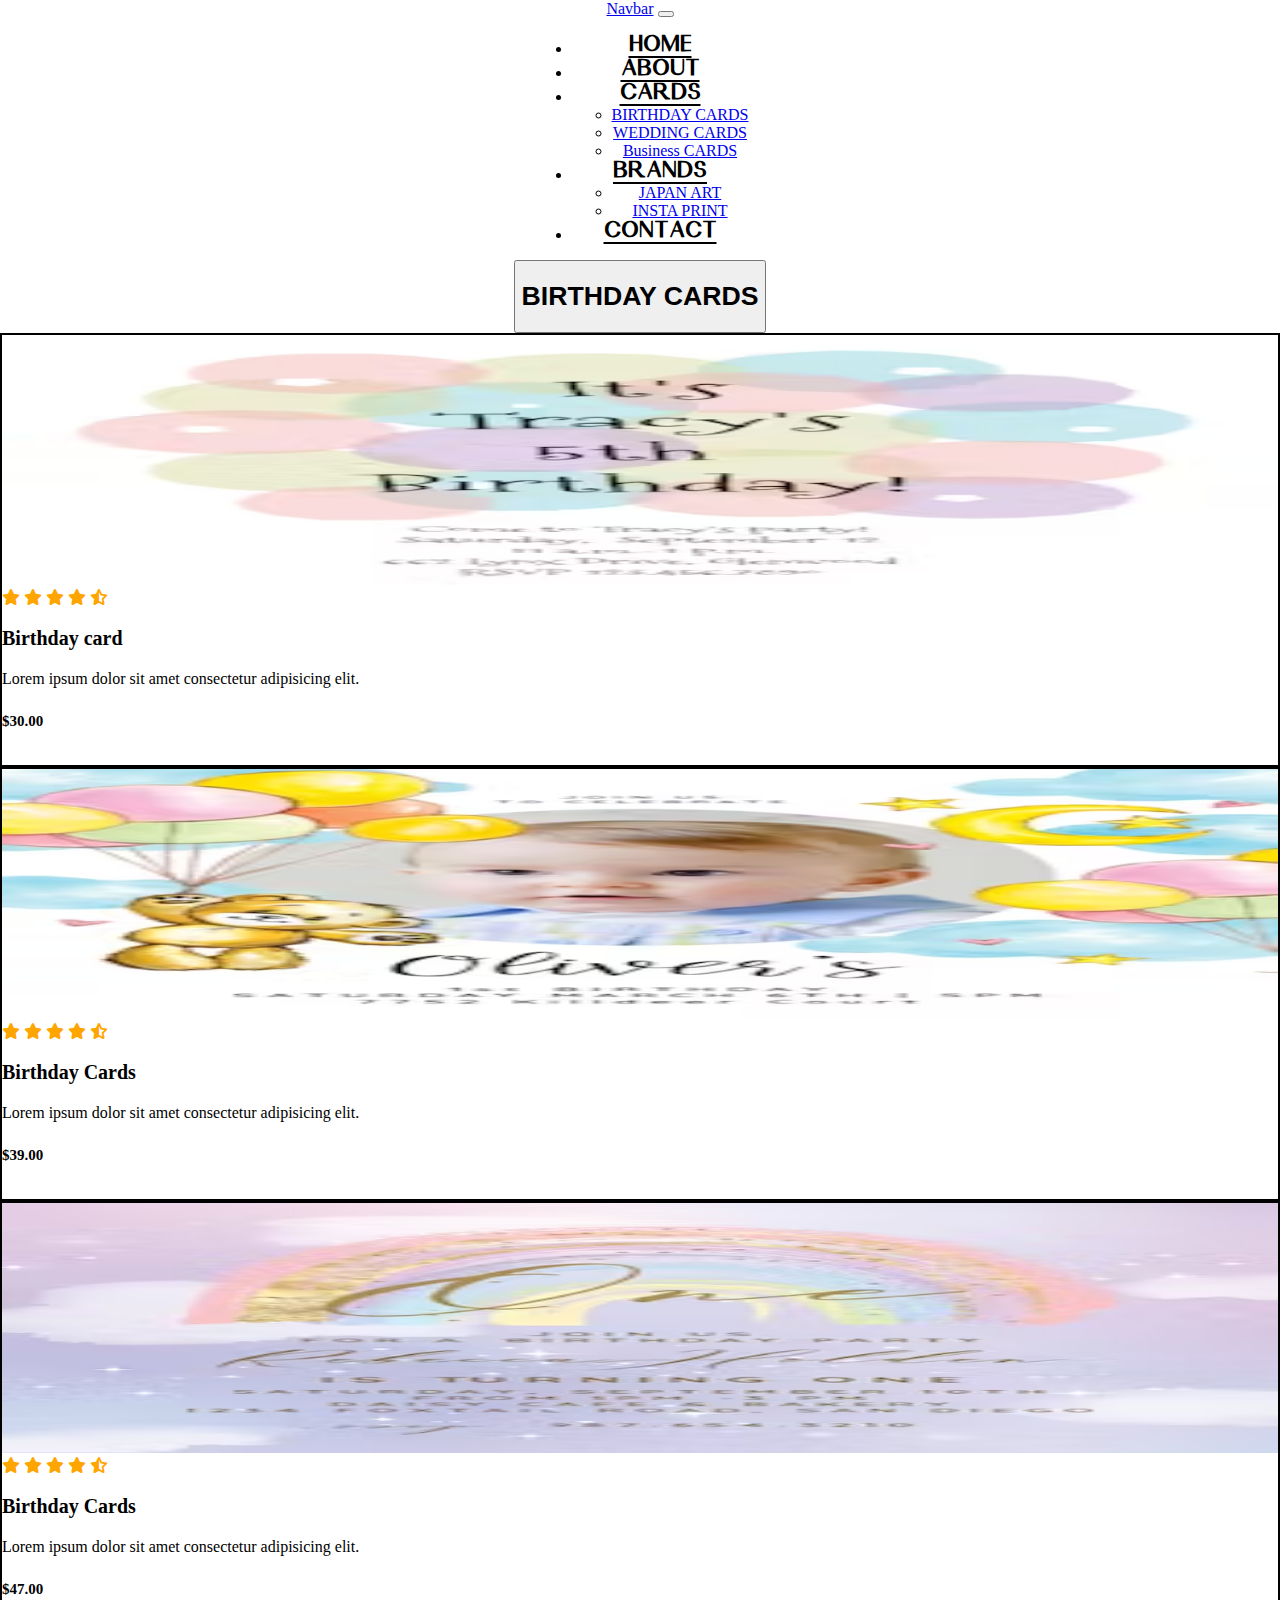
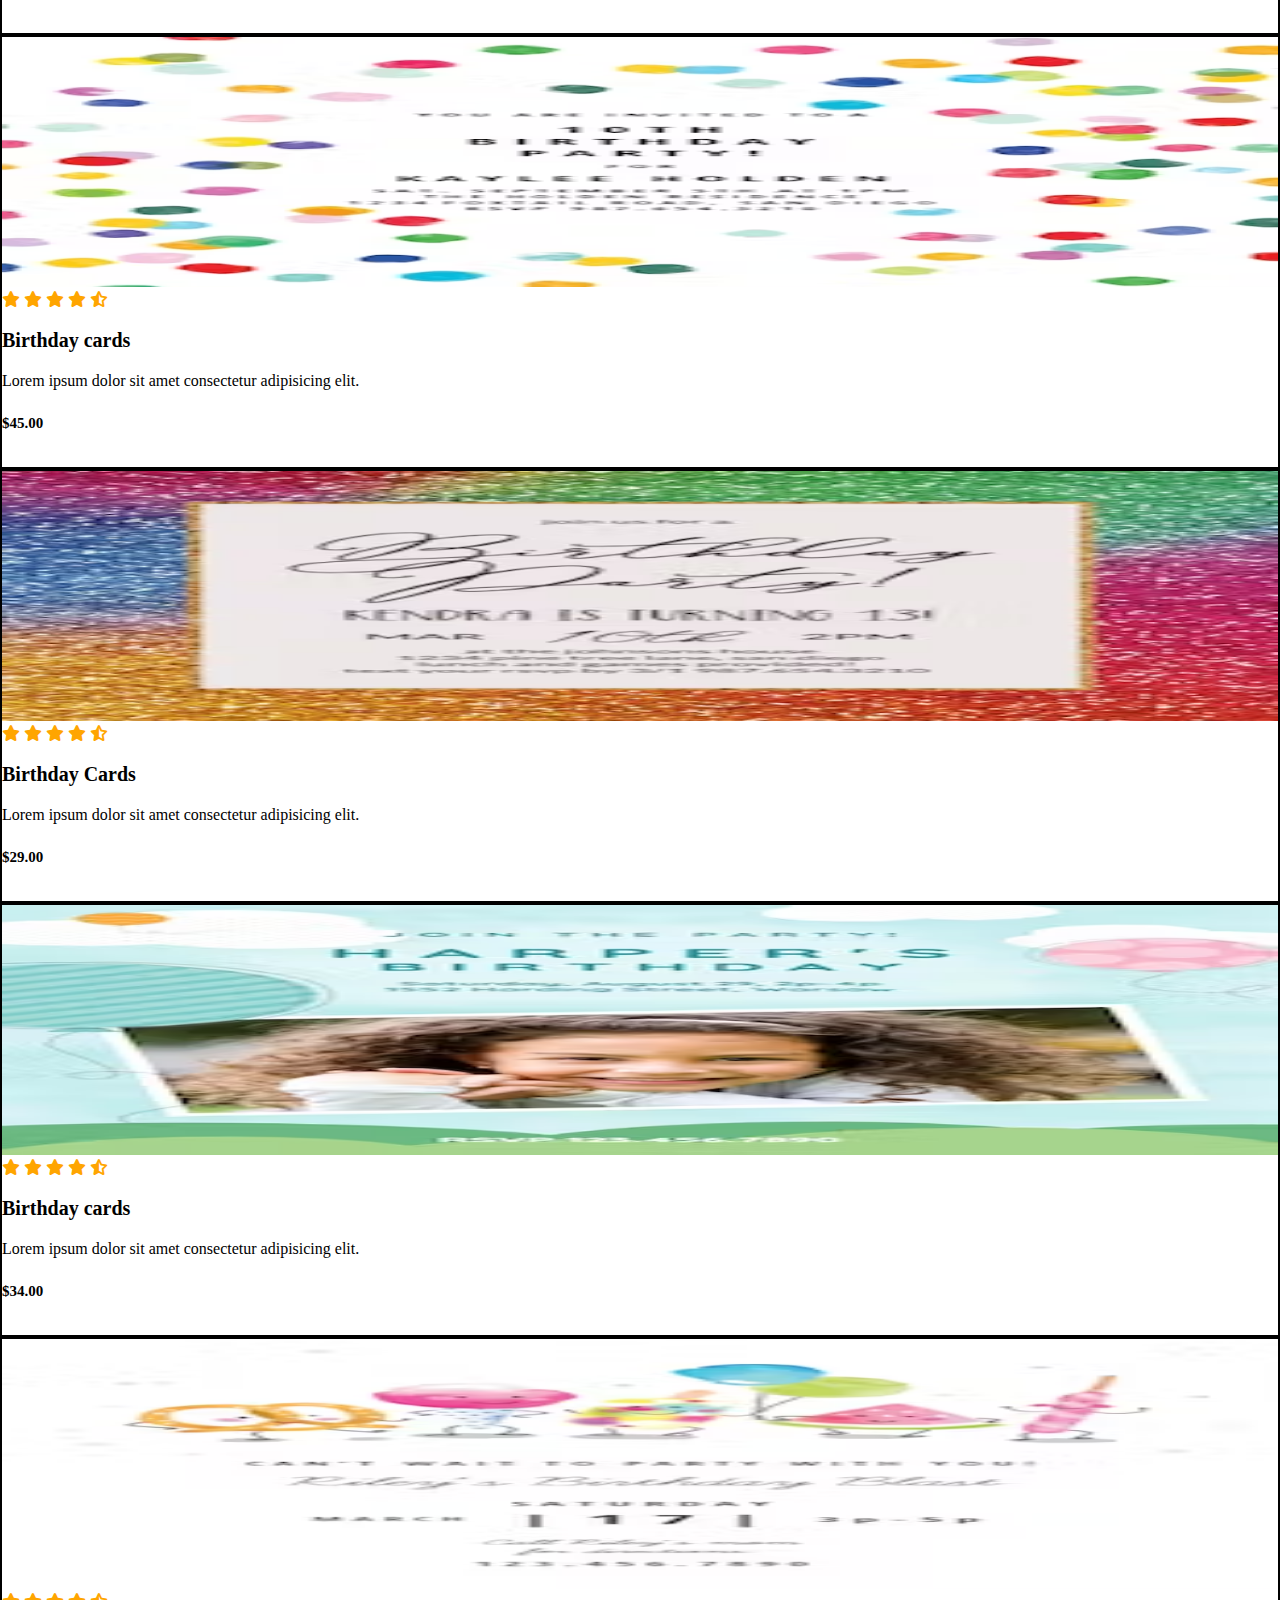
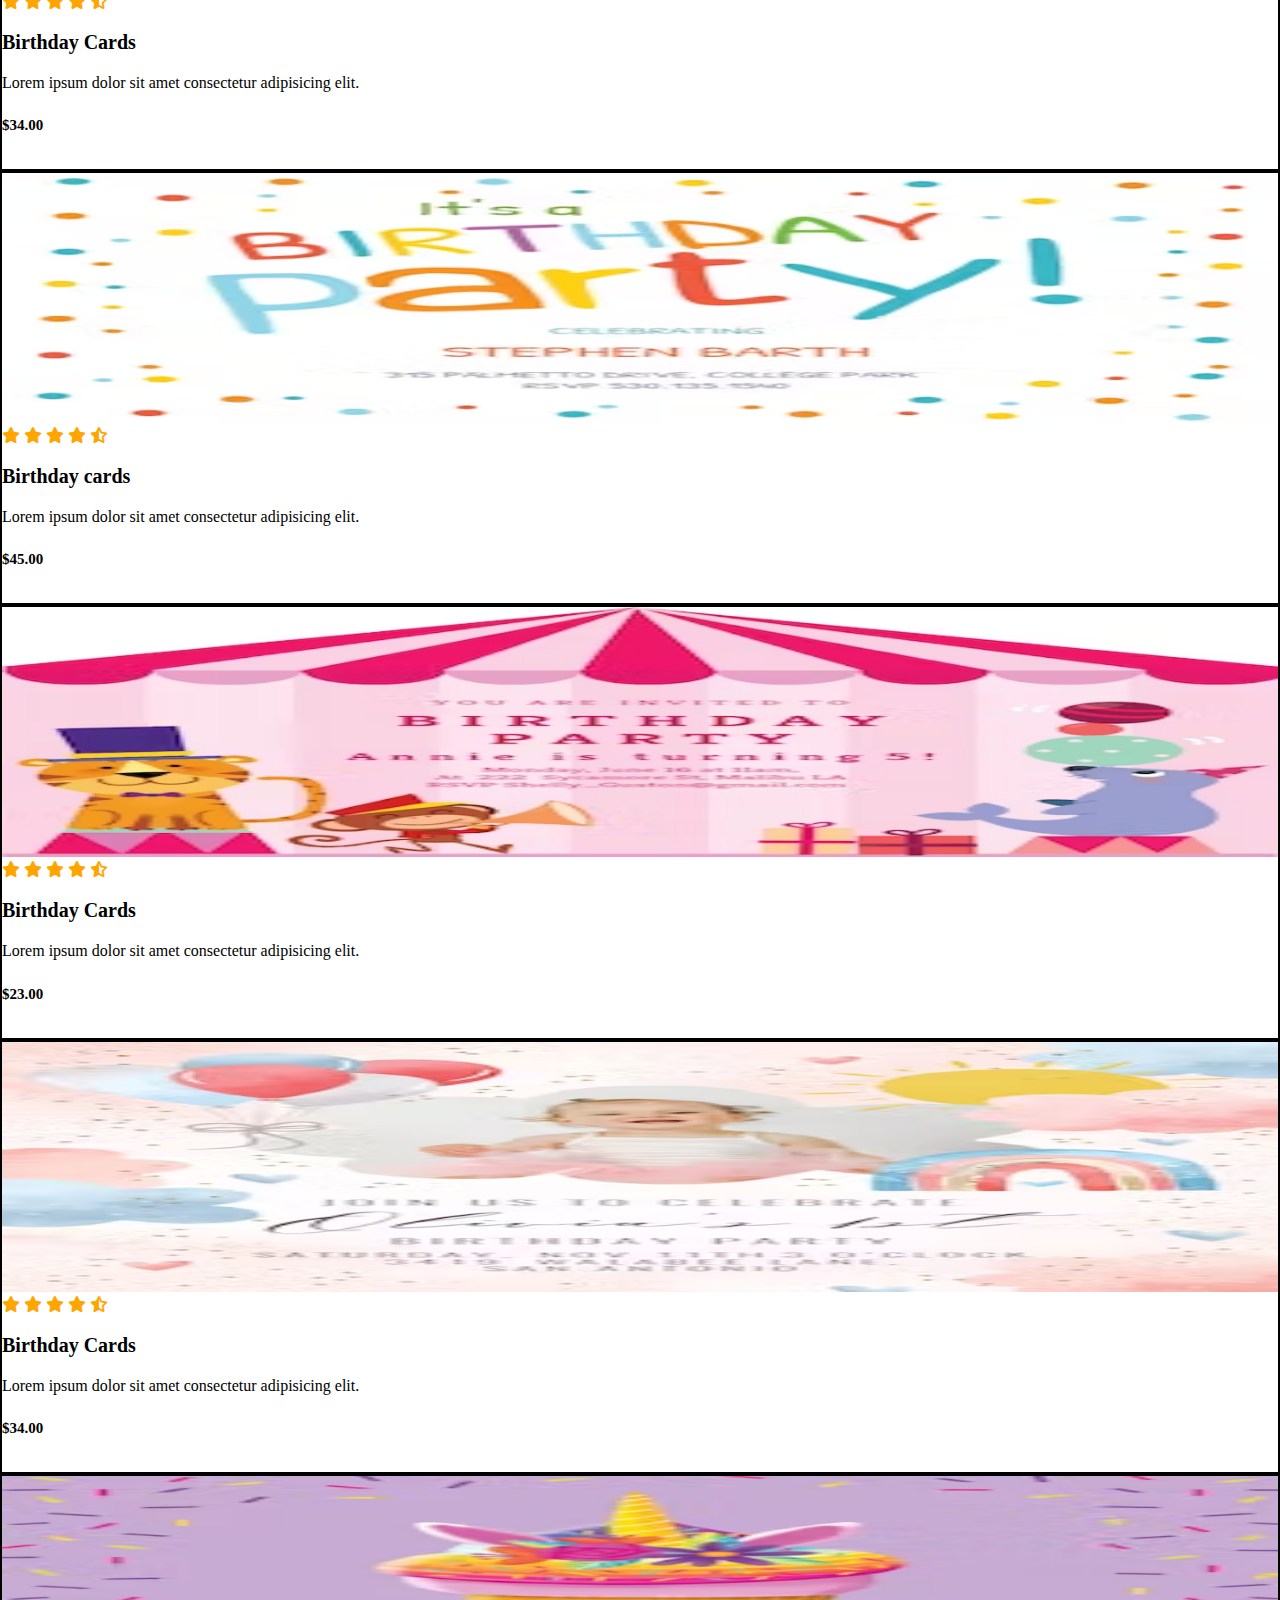
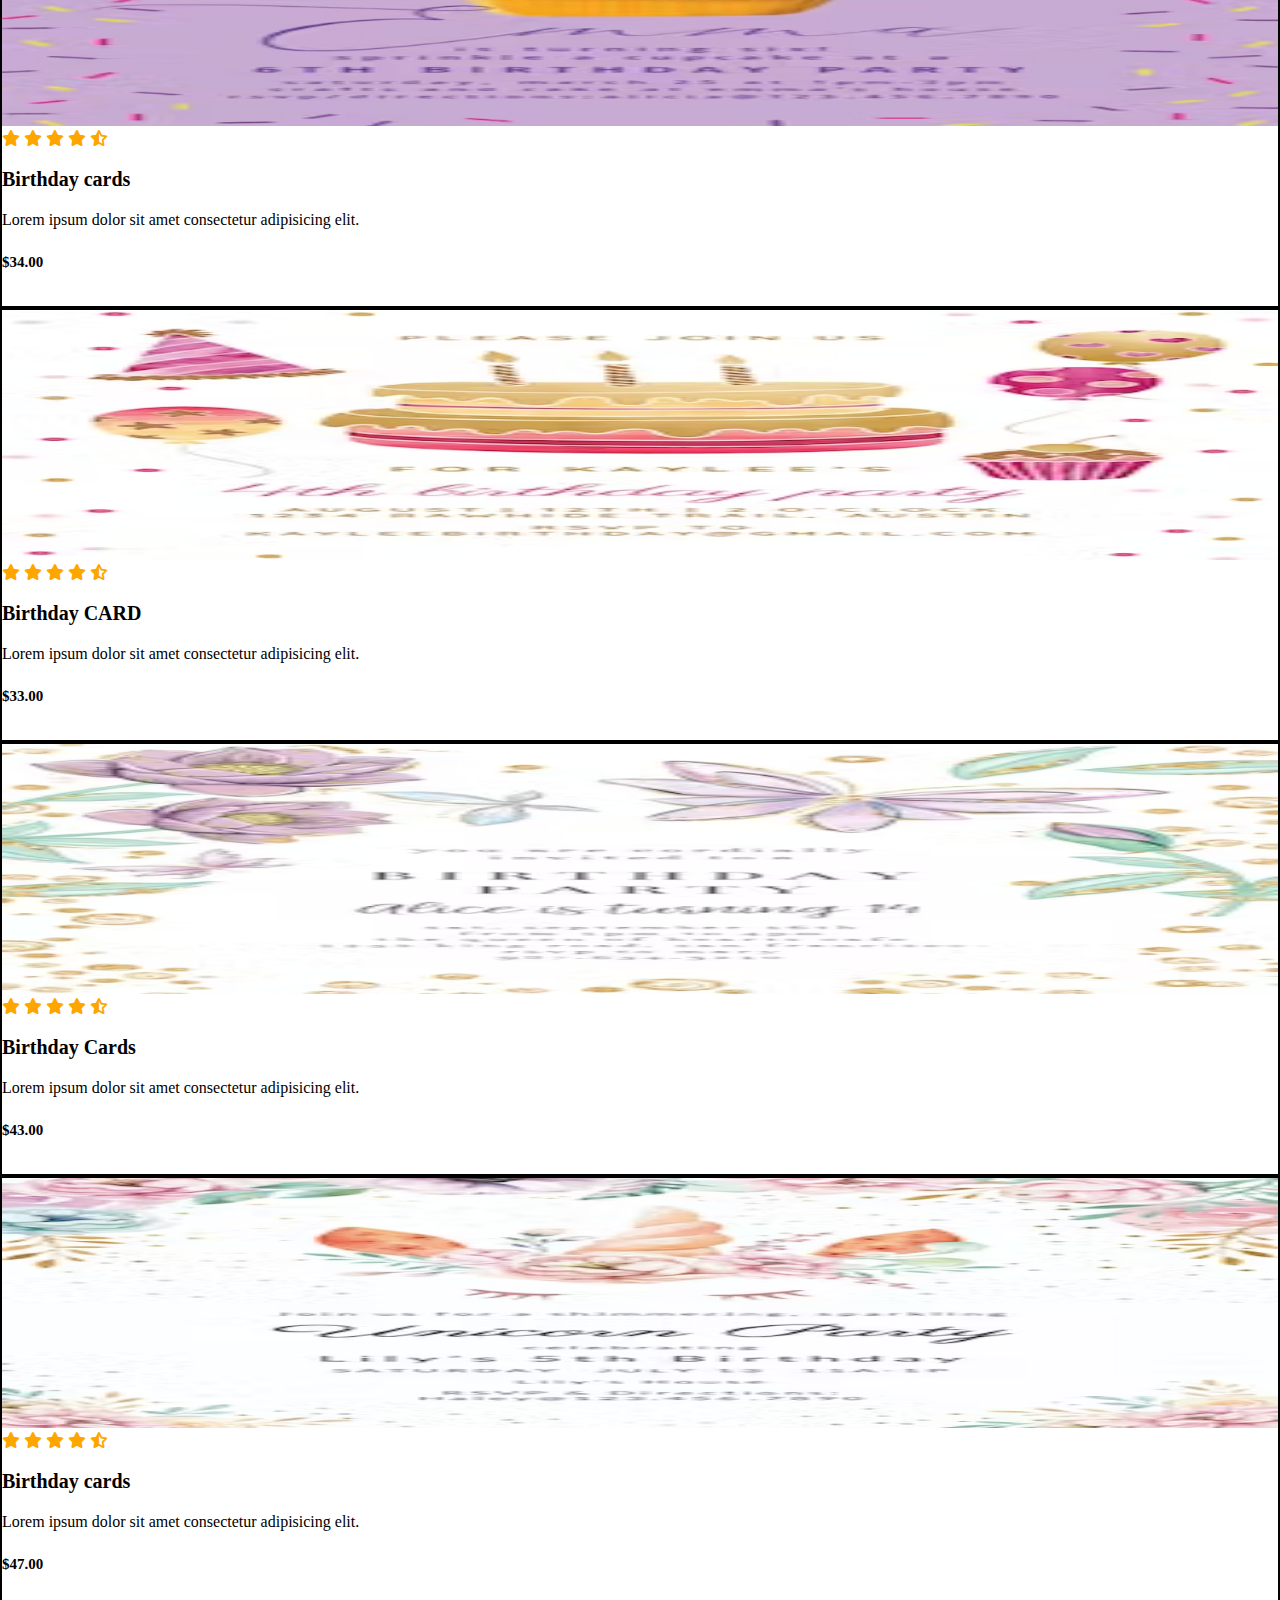
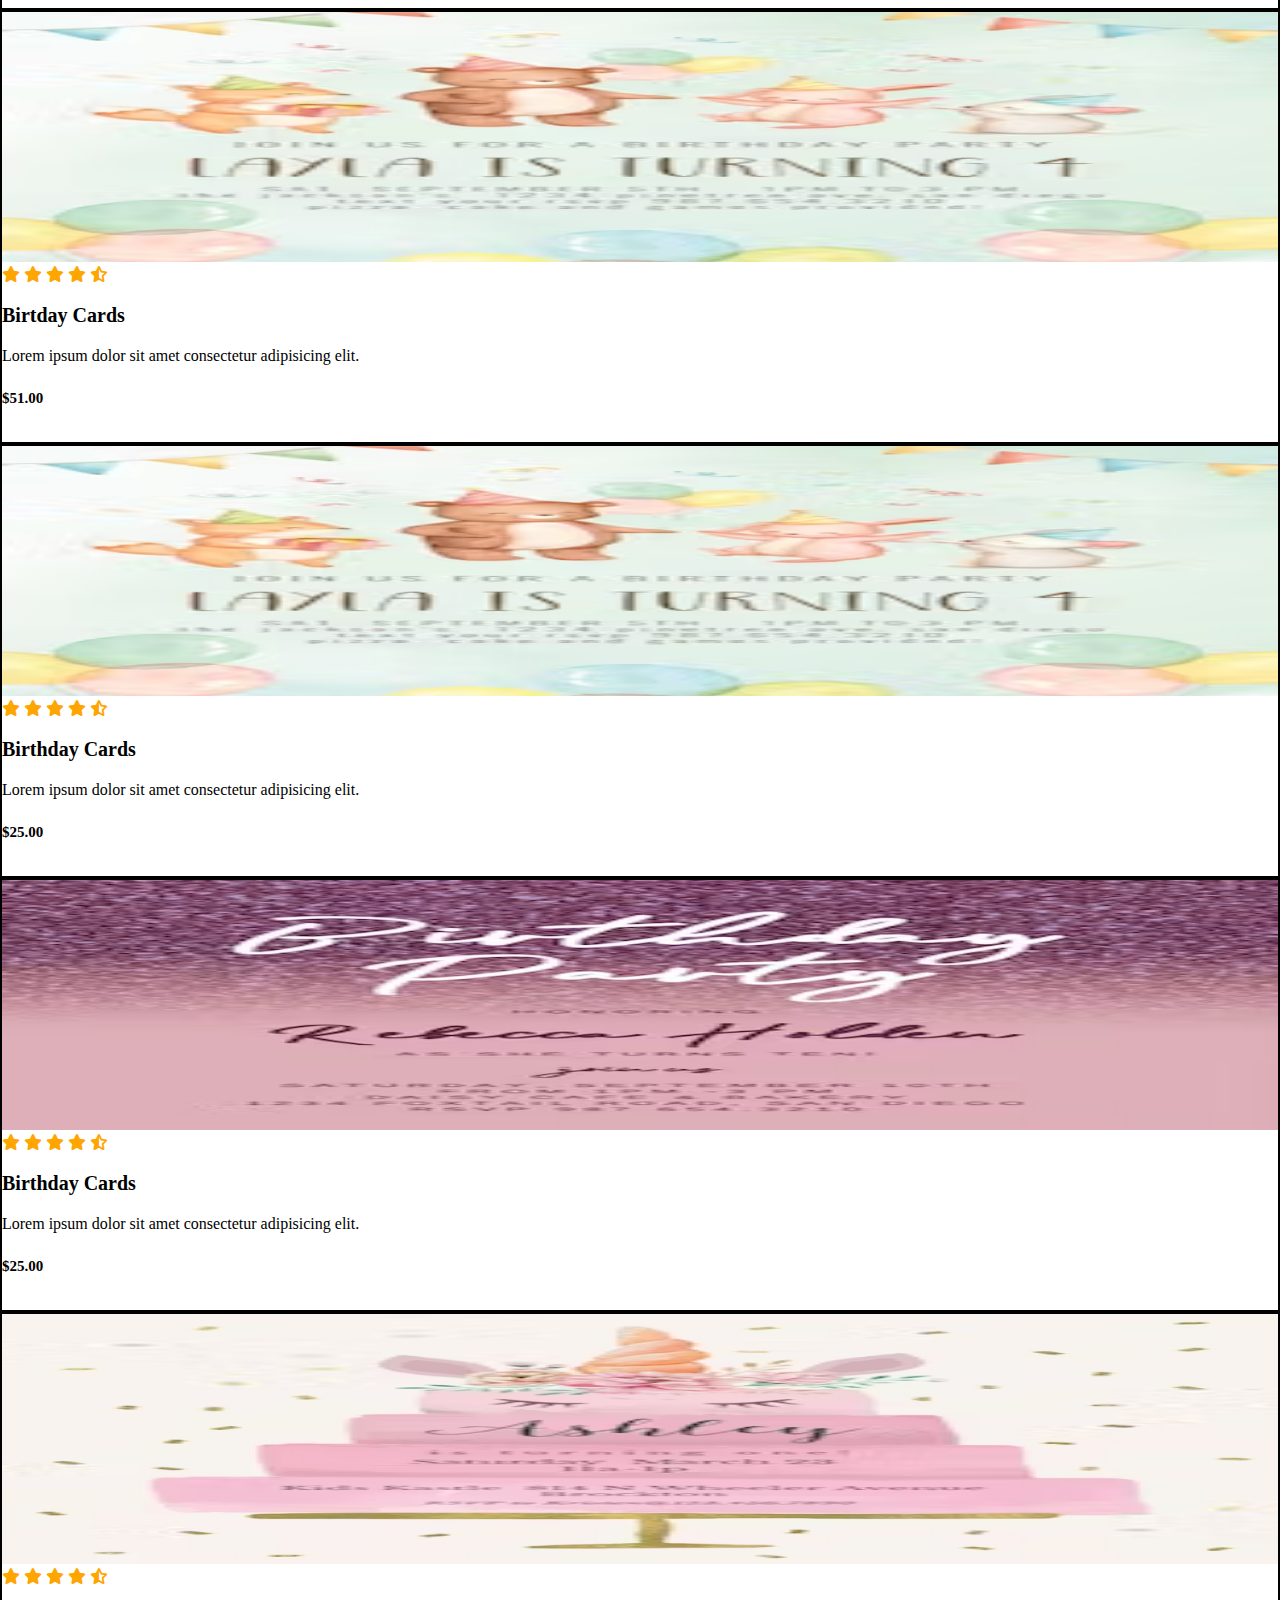
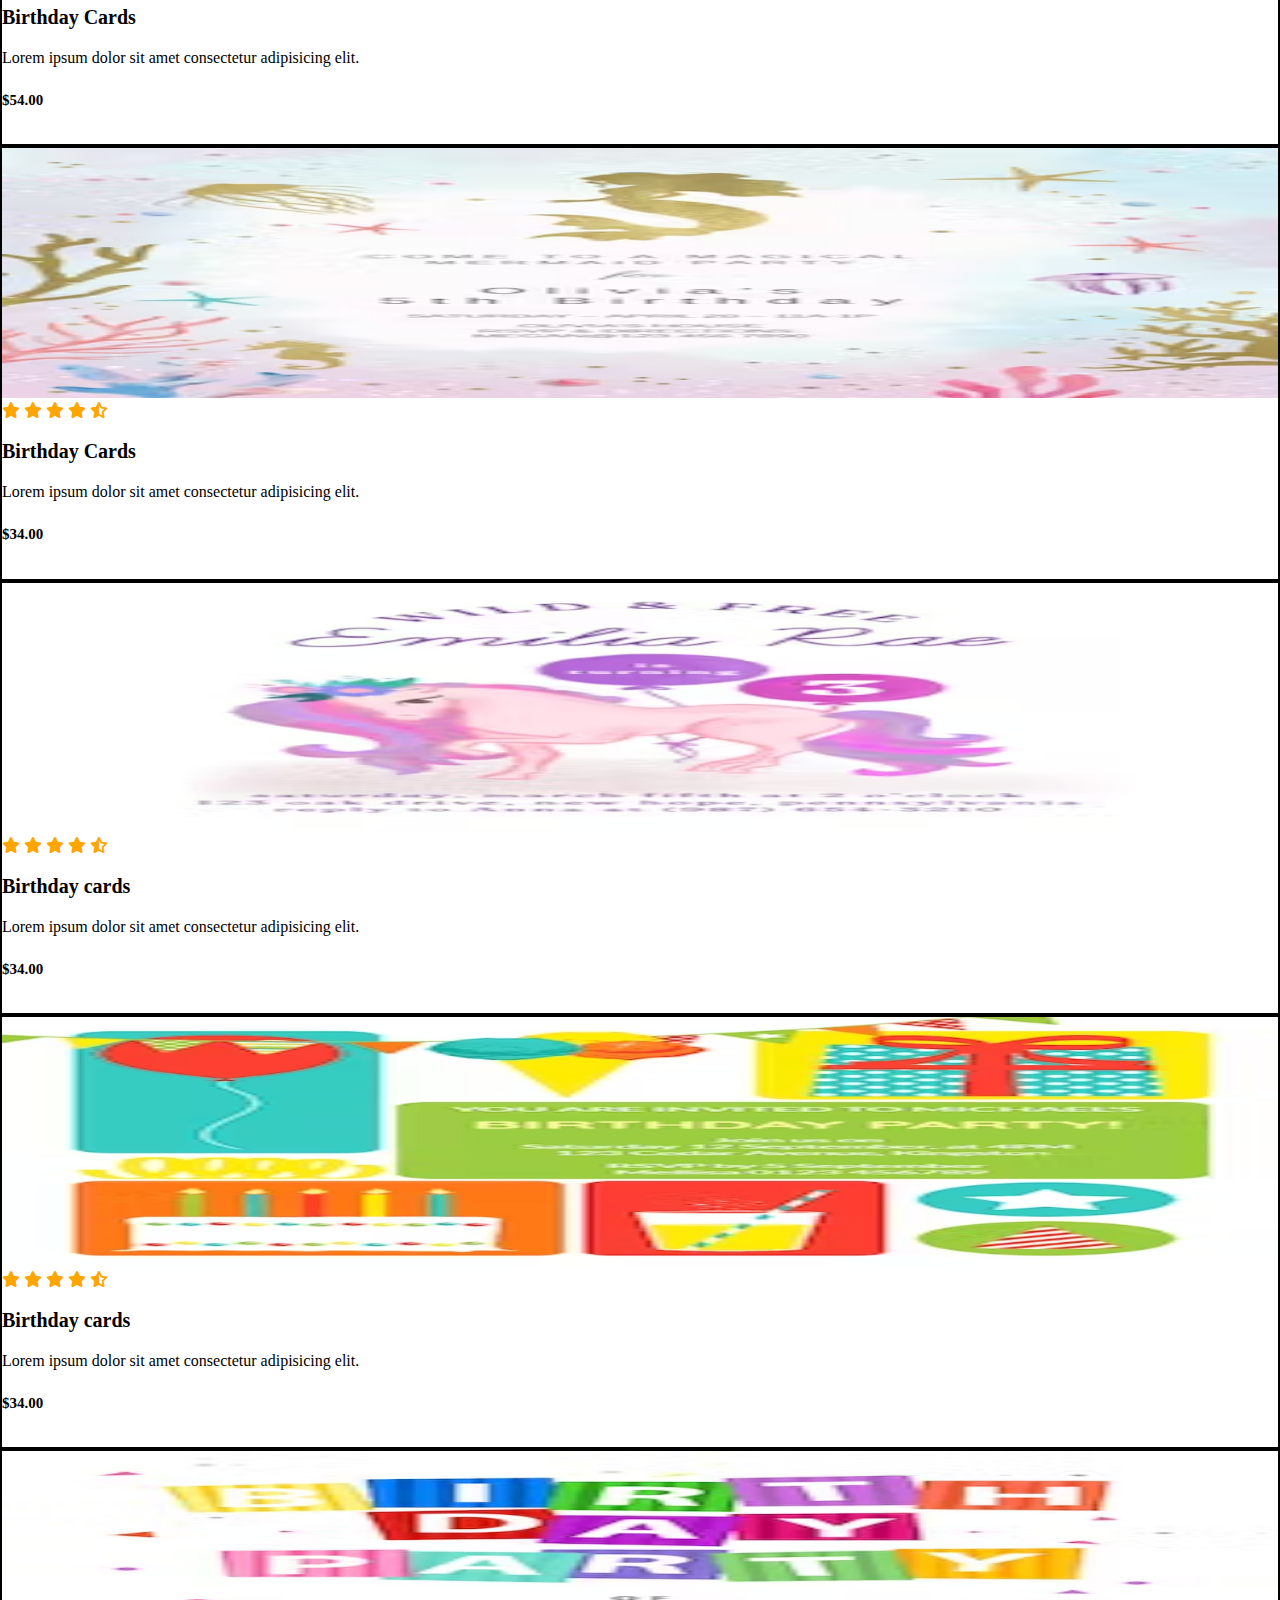
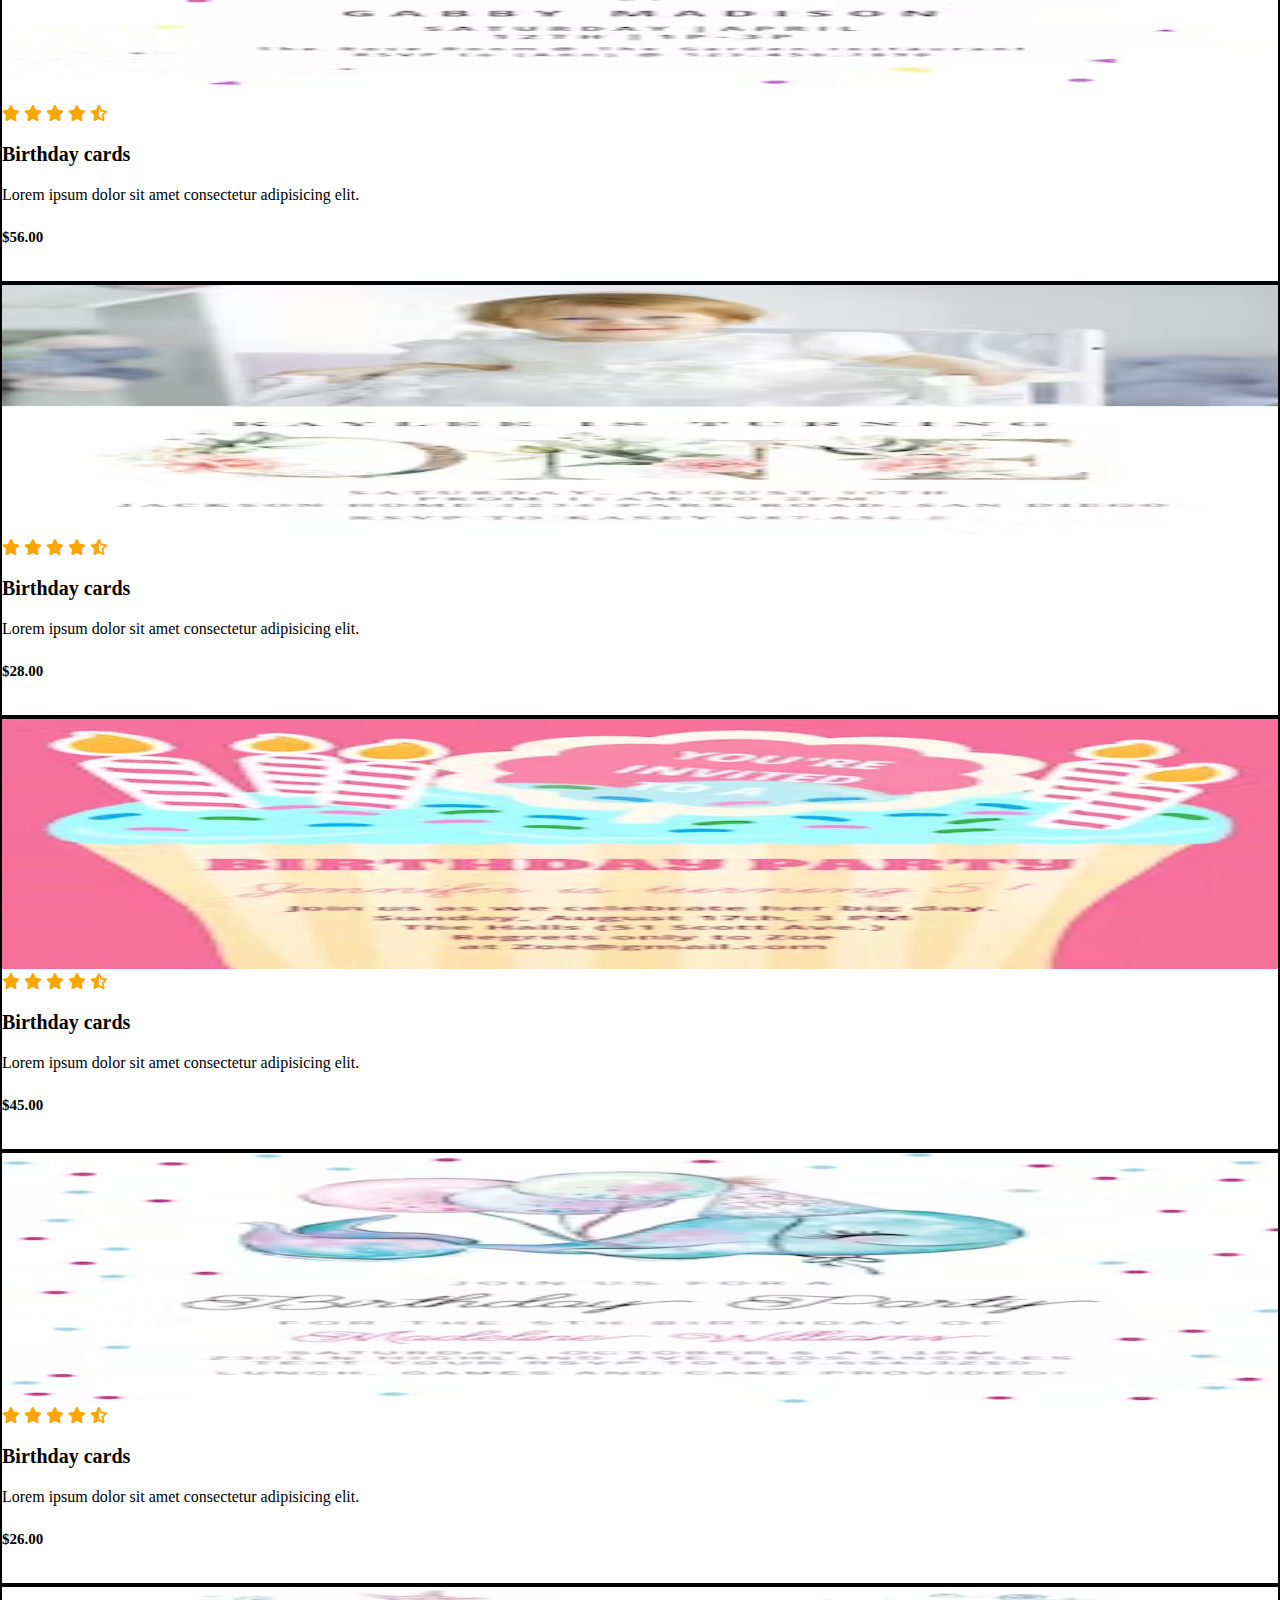
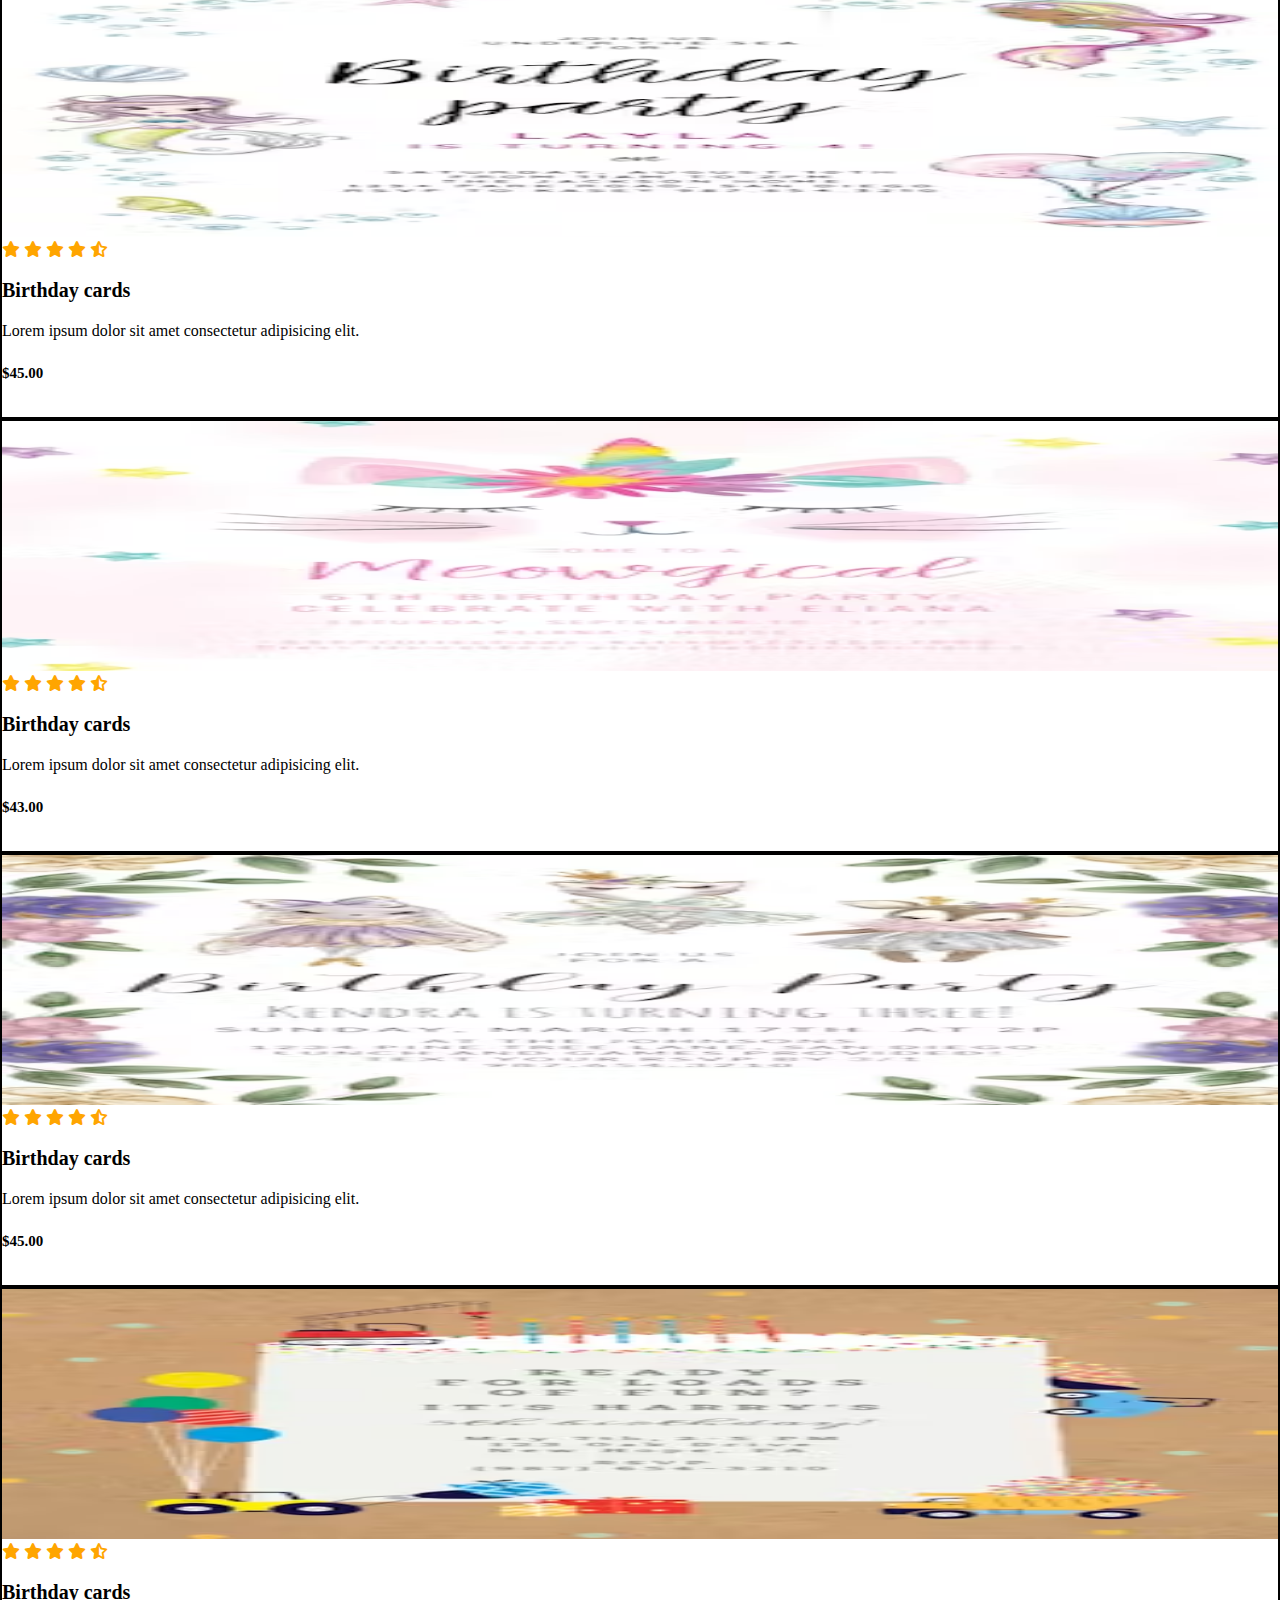
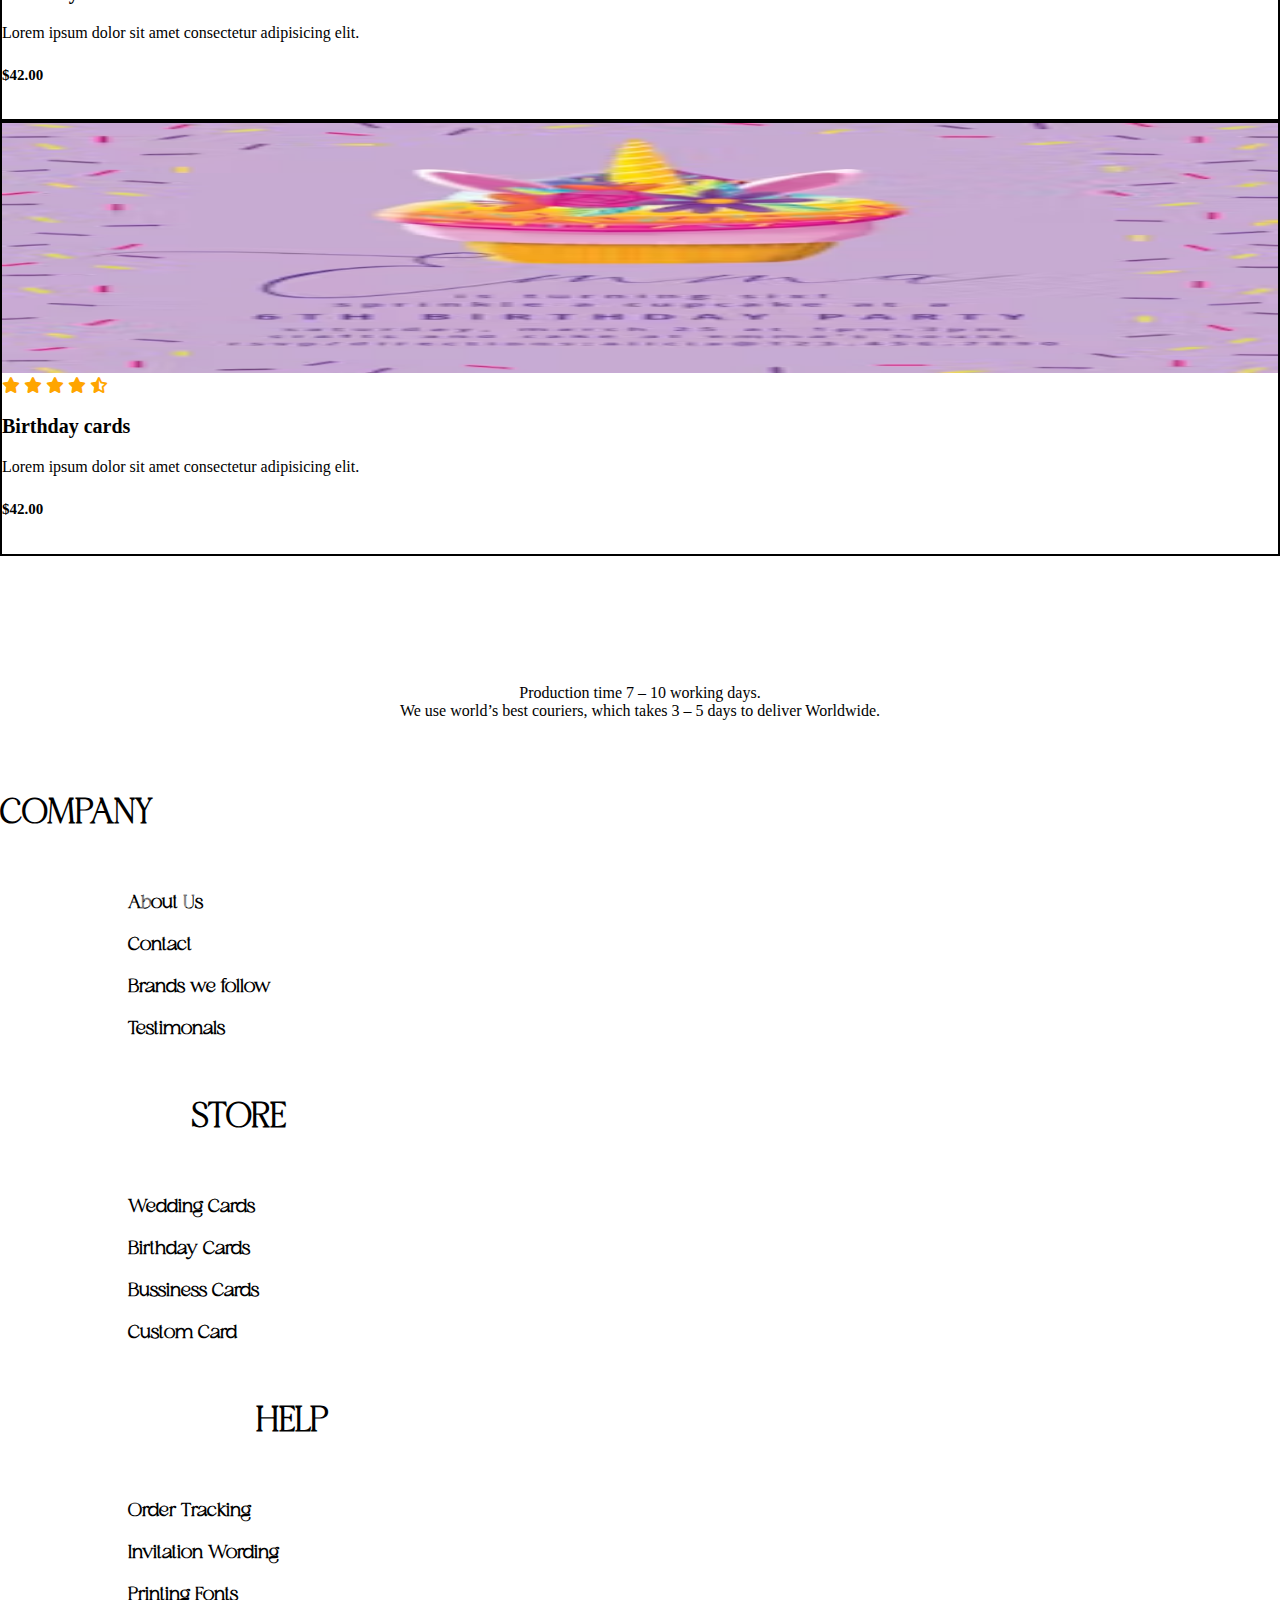
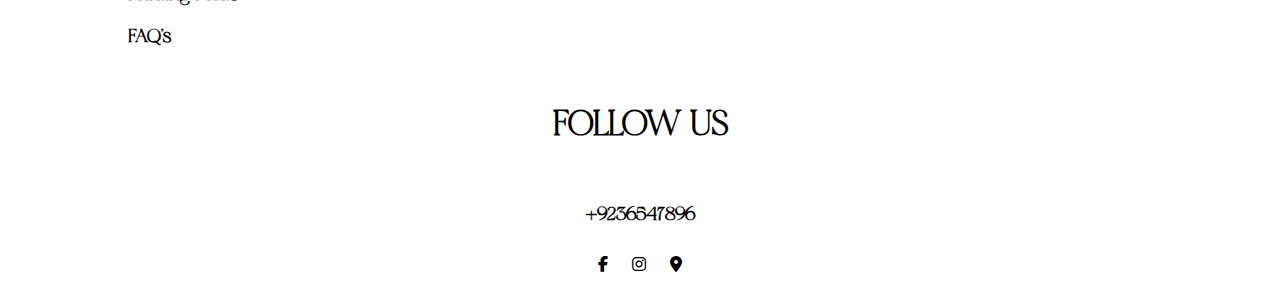
<file: birthday product.html>
<!DOCTYPE html>
<html lang="en">
<head>
    <meta charset="UTF-8">
    <meta name="viewport" content="width=device-width, initial-scale=1.0">
    <title>Document</title>
    <!--  -->
    
    <link rel="preconnect" href="https://fonts.googleapis.com">
<link rel="preconnect" href="https://fonts.gstatic.com" crossorigin>
<link href="https://fonts.googleapis.com/css2?family=Roboto+Mono:wght@300;400&family=Roboto:ital,wght@0,400;1,100&display=swap" rel="stylesheet">

<link rel="stylesheet" href="https://cdnjs.cloudflare.com/ajax/libs/font-awesome/6.4.0/css/all.min.css">
    <!--  -->
    <link rel="stylesheet" href="style.css">
    <!-- <link rel="stylesheet" href="2style.css"> -->
    <link href="https://cdn.jsdelivr.net/npm/bootstrap@5.0.2/dist/css/bootstrap.min.css" rel="stylesheet" integrity="sha384-EVSTQN3/azprG1Anm3QDgpJLIm9Nao0Yz1ztcQTwFspd3yD65VohhpuuCOmLASjC" crossorigin="anonymous">

</head>
<body>
    <nav class="navbar navbar-expand-lg navbar-light bg-light">
        <div class="container-fluid">
          <a class="navbar-brand" href="#">Navbar</a>
          <button class="navbar-toggler" type="button" data-bs-toggle="collapse" data-bs-target="#navbarNavDropdown" aria-controls="navbarNavDropdown" aria-expanded="false" aria-label="Toggle navigation">
            <span class="navbar-toggler-icon"></span>
          </button>
          <div class="collapse navbar-collapse navb" id="navbarNavDropdown">
            <ul class="navbar-nav">
              <li class="nav-item">
                <a class="nav-link active" href="index.html">HOME</a>
              </li>
              <li class="nav-item">
                <a class="nav-link" aria-current="page" href="about us/about.html">ABOUT</a>
              </li>
              <li class="nav-item dropdown">
                <a class="nav-link dropdown-toggle" href="#" id="navbarDropdownMenuLink" role="button" data-bs-toggle="dropdown" aria-expanded="false">
                  CARDS
                </a>
                <ul class="dropdown-menu" aria-labelledby="navbarDropdownMenuLink">
                  <li><a class="dropdown-item" href="birthday product.html">BIRTHDAY CARDS</a></li>
                  <li><a class="dropdown-item" href="wedding produc.html">WEDDING CARDS</a></li>
                  <li><a class="dropdown-item" href="business product.html">Business CARDS</a></li>
                </ul>
              </li>
              <li class="nav-item dropdown">
                <a class="nav-link dropdown-toggle" href="#" id="navbarDropdownMenuLink" role="button" data-bs-toggle="dropdown" aria-expanded="false">
                  BRANDS
                </a>
                <ul class="dropdown-menu" aria-labelledby="navbarDropdownMenuLink">
                  <li><a class="dropdown-item" href="japan art.html">JAPAN ART</a></li>
                  <li><a class="dropdown-item" href="Insta print.html">INSTA PRINT</a></li>
                  
                </ul>
              </li>
              <li class="nav-item">
                <a class="nav-link" aria-current="page" href="contact us.html">CONTACT</a>
              </li>
            </ul>
          </div>
        </div>
      </nav>
      <div class="cardsBirthday">
        <div class="a1">
          <div class="pt-5 container justify-content-center width-100px">
            <center> <button class="btn btn-primary"><h1>BIRTHDAY CARDS</h1></button></center>
                    </div>

      <div class="container products pt-5">
        <div class="row" id="filterp">
          <div class="col-md-4">
            <div class="top">
              <img src="assets/1 b img.avif" alt="" height="250px " width="width-250px">
              <!-- <div class="top">
                  <img src="[data-uri]" alt="">
                   -->
                  <div class="botttom text-center">
                      <i class="fa-solid fa-star"></i>
                      <i class="fa-solid fa-star"></i>
                      <i class="fa-solid fa-star"></i>
                      <i class="fa-solid fa-star"></i>
                      <i class="fa-solid fa-star-half-stroke"></i>
                      <h3> Birthday card</h3>
                      <p>Lorem ipsum dolor sit amet consectetur adipisicing elit.</p>
                      <h5>$30.00</h5>
                  </div>
              </div>
          </div>
          <!-- <div class="col-md-3">
            <div class="top">
              <img src="assets/2w2nd step.avif" alt="" height="200px"> -->
              <!-- <div class="top">
                  <img src="[data-uri]" alt="">
                   -->
                  <!-- <div class="botttom text-center">
                      <i class="fa-solid fa-star"></i>
                      <i class="fa-solid fa-star"></i>
                      <i class="fa-solid fa-star"></i>
                      <i class="fa-solid fa-star"></i>
                      <i class="fa-solid fa-star-half-stroke"></i>
                      <h3> sWatch</h3>
                      <p>Lorem ipsum dolor sit amet consectetur adipisicing elit.</p>
                      <h5>$40.00</h5>
                  </div>
              </div>
          </div> -->
          <div class="col-md-4">
            <div class="top">
              <img src="assets/2 b img.avif" alt="" height="250px " width="width-250px">
              <!-- <div class="top">
                  <img src="[data-uri]" alt="">
                   -->
                  <div class="botttom text-center">
                      <i class="fa-solid fa-star"></i>
                      <i class="fa-solid fa-star"></i>
                      <i class="fa-solid fa-star"></i>
                      <i class="fa-solid fa-star"></i>
                      <i class="fa-solid fa-star-half-stroke"></i>
                      <h3> Birthday Cards</h3>
                      <p>Lorem ipsum dolor sit amet consectetur adipisicing elit.</p>
                      <h5>$39.00</h5>
                  </div>
              </div>
          </div>
          <div class="col-md-4">
              <div class="top">
                <img src="assets/3 b img.avif" alt="" height="250px " width="width-250px">
                  <!-- <img src="[data-uri]" alt="" height="250px">
                   -->
                  <div class="botttom text-center">
                      <i class="fa-solid fa-star"></i>
                      <i class="fa-solid fa-star"></i>
                      <i class="fa-solid fa-star"></i>
                      <i class="fa-solid fa-star"></i>
                      <i class="fa-solid fa-star-half-stroke"></i>
                      <h3> Birthday Cards</h3>
                      <p>Lorem ipsum dolor sit amet consectetur adipisicing elit.</p>
                      <h5>$47.00</h5>
                  </div>
              </div>
          </div>
      
      
      </div>
      </div>
      <!-- 2nd row======================== -->
      <div class="container products pt-5">
        <div class="row" id="filterp">
          <div class="col-md-4">
            <div class="top">
              <img src="assets/4 b img.avif" alt="" height="250px " width="width-250px">
              <!-- <div class="top">
                  <img src="[data-uri]" alt="">
                   -->
                  <div class="botttom text-center">
                      <i class="fa-solid fa-star"></i>
                      <i class="fa-solid fa-star"></i>
                      <i class="fa-solid fa-star"></i>
                      <i class="fa-solid fa-star"></i>
                      <i class="fa-solid fa-star-half-stroke"></i>
                      <h3> Birthday cards</h3>
                      <p>Lorem ipsum dolor sit amet consectetur adipisicing elit.</p>
                      <h5>$45.00</h5>
                  </div>
              </div>
          </div>
          <!-- <div class="col-md-3">
            <div class="top">
              <img src="assets/2w2nd step.avif" alt="" height="200px"> -->
              <!-- <div class="top">
                  <img src="[data-uri]" alt="">
                   -->
                  <!-- <div class="botttom text-center">
                      <i class="fa-solid fa-star"></i>
                      <i class="fa-solid fa-star"></i>
                      <i class="fa-solid fa-star"></i>
                      <i class="fa-solid fa-star"></i>
                      <i class="fa-solid fa-star-half-stroke"></i>
                      <h3> sWatch</h3>
                      <p>Lorem ipsum dolor sit amet consectetur adipisicing elit.</p>
                      <h5>$40.00</h5>
                  </div>
              </div>
          </div> -->
          <div class="col-md-4">
            <div class="top">
              <img src="assets/5 b img.avif" alt="" height="250px " width="width-250px">
              <!-- <div class="top">
                  <img src="[data-uri]" alt="">
                   -->
                  <div class="botttom text-center">
                      <i class="fa-solid fa-star"></i>
                      <i class="fa-solid fa-star"></i>
                      <i class="fa-solid fa-star"></i>
                      <i class="fa-solid fa-star"></i>
                      <i class="fa-solid fa-star-half-stroke"></i>
                      <h3>Birthday Cards</h3>
                      <p>Lorem ipsum dolor sit amet consectetur adipisicing elit.</p>
                      <h5>$29.00</h5>
                  </div>
              </div>
          </div>
          <div class="col-md-4">
              <div class="top">
                <img src="assets/6 b img.avif" alt="" height="250px " width="width-250px">
                  <!-- <img src="[data-uri]" alt="" height="250px">
                   -->
                  <div class="botttom text-center">
                      <i class="fa-solid fa-star"></i>
                      <i class="fa-solid fa-star"></i>
                      <i class="fa-solid fa-star"></i>
                      <i class="fa-solid fa-star"></i>
                      <i class="fa-solid fa-star-half-stroke"></i>
                      <h3> Birthday cards</h3>
                      <p>Lorem ipsum dolor sit amet consectetur adipisicing elit.</p>
                      <h5>$34.00</h5>
                  </div>
              </div>
          </div>
      
      
      </div>
      </div>
      <!-- 3rd row================================ -->
      <div class="container products pt-5">
        <div class="row" id="filterp">
          <div class="col-md-4">
            <div class="top">
              <img src="assets/7 b img.avif" alt="" height="250px " width="width-250px">
              <!-- <div class="top">
                  <img src="[data-uri]" alt="">
                   -->
                  <div class="botttom text-center">
                      <i class="fa-solid fa-star"></i>
                      <i class="fa-solid fa-star"></i>
                      <i class="fa-solid fa-star"></i>
                      <i class="fa-solid fa-star"></i>
                      <i class="fa-solid fa-star-half-stroke"></i>
                      <h3> Birthday Cards</h3>
                      <p>Lorem ipsum dolor sit amet consectetur adipisicing elit.</p>
                      <h5>$34.00</h5>
                  </div>
              </div>
          </div>
          <!-- <div class="col-md-3">
            <div class="top">
              <img src="assets/2w2nd step.avif" alt="" height="200px"> -->
              <!-- <div class="top">
                  <img src="[data-uri]" alt="">
                   -->
                  <!-- <div class="botttom text-center">
                      <i class="fa-solid fa-star"></i>
                      <i class="fa-solid fa-star"></i>
                      <i class="fa-solid fa-star"></i>
                      <i class="fa-solid fa-star"></i>
                      <i class="fa-solid fa-star-half-stroke"></i>
                      <h3> sWatch</h3>
                      <p>Lorem ipsum dolor sit amet consectetur adipisicing elit.</p>
                      <h5>$40.00</h5>
                  </div>
              </div>
          </div> -->
          <div class="col-md-4">
            <div class="top">
              <img src="assets/8 b img.avif" alt="" height="250px" width="width-250px">
              <!-- <div class="top">
                  <img src="[data-uri]" alt="">
                   -->
                  <div class="botttom text-center">
                      <i class="fa-solid fa-star"></i>
                      <i class="fa-solid fa-star"></i>
                      <i class="fa-solid fa-star"></i>
                      <i class="fa-solid fa-star"></i>
                      <i class="fa-solid fa-star-half-stroke"></i>
                      <h3>Birthday cards</h3>
                      <p>Lorem ipsum dolor sit amet consectetur adipisicing elit.</p>
                      <h5>$45.00</h5>
                  </div>
              </div>
          </div>
          <div class="col-md-4">
              <div class="top">
                <img src="assets/10 b img.avif" alt="" height="250px"  width="width-250px">
                  <!-- <img src="[data-uri]" alt="" height="250px">
                   -->
                  <div class="botttom text-center">
                      <i class="fa-solid fa-star"></i>
                      <i class="fa-solid fa-star"></i>
                      <i class="fa-solid fa-star"></i>
                      <i class="fa-solid fa-star"></i>
                      <i class="fa-solid fa-star-half-stroke"></i>
                      <h3> Birthday Cards</h3>
                      <p>Lorem ipsum dolor sit amet consectetur adipisicing elit.</p>
                      <h5>$23.00</h5>
                  </div>
              </div>
          </div>
      
      
      </div>
      </div>
      <!-- 4th row========================== -->
      <div class="container products pt-5">
        <div class="row" id="filterp">
          <div class="col-md-4">
            <div class="top">
              <img src="assets/11 b img.avif" alt="" height="250px"  width="width-250px">
              <!-- <div class="top">
                  <img src="[data-uri]" alt="">
                   -->
                  <div class="botttom text-center">
                      <i class="fa-solid fa-star"></i>
                      <i class="fa-solid fa-star"></i>
                      <i class="fa-solid fa-star"></i>
                      <i class="fa-solid fa-star"></i>
                      <i class="fa-solid fa-star-half-stroke"></i>
                      <h3> Birthday Cards</h3>
                      <p>Lorem ipsum dolor sit amet consectetur adipisicing elit.</p>
                      <h5>$34.00</h5>
                  </div>
              </div>
          </div>
          <!-- <div class="col-md-3">
            <div class="top">
              <img src="assets/2w2nd step.avif" alt="" height="200px"> -->
              <!-- <div class="top">
                  <img src="[data-uri]" alt="">
                   -->
                  <!-- <div class="botttom text-center">
                      <i class="fa-solid fa-star"></i>
                      <i class="fa-solid fa-star"></i>
                      <i class="fa-solid fa-star"></i>
                      <i class="fa-solid fa-star"></i>
                      <i class="fa-solid fa-star-half-stroke"></i>
                      <h3> sWatch</h3>
                      <p>Lorem ipsum dolor sit amet consectetur adipisicing elit.</p>
                      <h5>$40.00</h5>
                  </div>
              </div>
          </div> -->
          <div class="col-md-4">
            <div class="top">
              <img src="assets/12 b img.avif" alt="" height="250px"  width="width-250px">
              <!-- <div class="top">
                  <img src="[data-uri]" alt="">
                   -->
                  <div class="botttom text-center">
                      <i class="fa-solid fa-star"></i>
                      <i class="fa-solid fa-star"></i>
                      <i class="fa-solid fa-star"></i>
                      <i class="fa-solid fa-star"></i>
                      <i class="fa-solid fa-star-half-stroke"></i>
                      <h3> Birthday cards</h3>
                      <p>Lorem ipsum dolor sit amet consectetur adipisicing elit.</p>
                      <h5>$34.00</h5>
                  </div>
              </div>
          </div>
          <div class="col-md-4">
              <div class="top">
                <img src="assets/13 b img.avif" alt="" height="250px"  width="width-250px">
                  <!-- <img src="[data-uri]" alt="" height="250px">
                   -->
                  <div class="botttom text-center">
                      <i class="fa-solid fa-star"></i>
                      <i class="fa-solid fa-star"></i>
                      <i class="fa-solid fa-star"></i>
                      <i class="fa-solid fa-star"></i>
                      <i class="fa-solid fa-star-half-stroke"></i>
                      <h3> Birthday CARD</h3>
                      <p>Lorem ipsum dolor sit amet consectetur adipisicing elit.</p>
                      <h5>$33.00</h5>
                  </div>
              </div>
          </div>
      
      
      </div>
      </div>
      <!-- 5th row======================================== -->
      <div class="container products pt-5">
        <div class="row" id="filterp">
          <div class="col-md-4">
            <div class="top">
              <img src="assets/14 b img.avif" alt="" height="250px"  width="width-250px">
              <!-- <div class="top">
                  <img src="[data-uri]" alt="">
                   -->
                  <div class="botttom text-center">
                      <i class="fa-solid fa-star"></i>
                      <i class="fa-solid fa-star"></i>
                      <i class="fa-solid fa-star"></i>
                      <i class="fa-solid fa-star"></i>
                      <i class="fa-solid fa-star-half-stroke"></i>
                      <h3> Birthday Cards</h3>
                      <p>Lorem ipsum dolor sit amet consectetur adipisicing elit.</p>
                      <h5>$43.00</h5>
                  </div>
              </div>
          </div>
          <!-- <div class="col-md-3">
            <div class="top">
              <img src="assets/2w2nd step.avif" alt="" height="200px"> -->
              <!-- <div class="top">
                  <img src="[data-uri]" alt="">
                   -->
                  <!-- <div class="botttom text-center">
                      <i class="fa-solid fa-star"></i>
                      <i class="fa-solid fa-star"></i>
                      <i class="fa-solid fa-star"></i>
                      <i class="fa-solid fa-star"></i>
                      <i class="fa-solid fa-star-half-stroke"></i>
                      <h3> sWatch</h3>
                      <p>Lorem ipsum dolor sit amet consectetur adipisicing elit.</p>
                      <h5>$40.00</h5>
                  </div>
              </div>
          </div> -->
          <div class="col-md-4">
            <div class="top">
              <img src="assets/15 b img.avif" alt="" height="250px"  width="width-250px">
              <!-- <div class="top">
                  <img src="[data-uri]" alt="">
                   -->
                  <div class="botttom text-center">
                      <i class="fa-solid fa-star"></i>
                      <i class="fa-solid fa-star"></i>
                      <i class="fa-solid fa-star"></i>
                      <i class="fa-solid fa-star"></i>
                      <i class="fa-solid fa-star-half-stroke"></i>
                      <h3> Birthday cards</h3>
                      <p>Lorem ipsum dolor sit amet consectetur adipisicing elit.</p>
                      <h5>$47.00</h5>
                  </div>
              </div>
          </div>
          <div class="col-md-4">
              <div class="top">
                <img src="assets/16 b img.avif" alt="" height="250px"  width="width-250px">
                  <!-- <img src="[data-uri]" alt="" height="250px">
                   -->
                  <div class="botttom text-center">
                      <i class="fa-solid fa-star"></i>
                      <i class="fa-solid fa-star"></i>
                      <i class="fa-solid fa-star"></i>
                      <i class="fa-solid fa-star"></i>
                      <i class="fa-solid fa-star-half-stroke"></i>
                      <h3> Birtday Cards</h3>
                      <p>Lorem ipsum dolor sit amet consectetur adipisicing elit.</p>
                      <h5>$51.00</h5>
                  </div>
              </div>
          </div>
      
      
      </div>
      </div>
      <!-- 6th row====================================== -->
      <div class="container products pt-5">
        <div class="row" id="filterp">
          <div class="col-md-4">
            <div class="top">
              <img src="assets/17 b img.avif" alt="" height="250px"  width="width-250px">
              <!-- <div class="top">
                  <img src="[data-uri]" alt="">
                   -->
                  <div class="botttom text-center">
                      <i class="fa-solid fa-star"></i>
                      <i class="fa-solid fa-star"></i>
                      <i class="fa-solid fa-star"></i>
                      <i class="fa-solid fa-star"></i>
                      <i class="fa-solid fa-star-half-stroke"></i>
                      <h3> Birthday Cards</h3>
                      <p>Lorem ipsum dolor sit amet consectetur adipisicing elit.</p>
                      <h5>$25.00</h5>
                  </div>
              </div>
          </div>
          <!-- <div class="col-md-3">
            <div class="top">
              <img src="assets/2w2nd step.avif" alt="" height="200px"> -->
              <!-- <div class="top">
                  <img src="[data-uri]" alt="">
                   -->
                  <!-- <div class="botttom text-center">
                      <i class="fa-solid fa-star"></i>
                      <i class="fa-solid fa-star"></i>
                      <i class="fa-solid fa-star"></i>
                      <i class="fa-solid fa-star"></i>
                      <i class="fa-solid fa-star-half-stroke"></i>
                      <h3> sWatch</h3>
                      <p>Lorem ipsum dolor sit amet consectetur adipisicing elit.</p>
                      <h5>$40.00</h5>
                  </div>
              </div>
          </div> -->
          <div class="col-md-4">
            <div class="top">
              <img src="assets/18 b img.avif" alt="" height="250px"  width="width-250px">
              <!-- <div class="top">
                  <img src="[data-uri]" alt="">
                   -->
                  <div class="botttom text-center">
                      <i class="fa-solid fa-star"></i>
                      <i class="fa-solid fa-star"></i>
                      <i class="fa-solid fa-star"></i>
                      <i class="fa-solid fa-star"></i>
                      <i class="fa-solid fa-star-half-stroke"></i>
                      <h3> Birthday Cards</h3>
                      <p>Lorem ipsum dolor sit amet consectetur adipisicing elit.</p>
                      <h5>$25.00</h5>
                  </div>
              </div>
          </div>
          <div class="col-md-4">
              <div class="top">
                <img src="assets/19 b img.avif" alt="" height="250px"  width="width-250px">
                  <!-- <img src="[data-uri]" alt="" height="250px">
                   -->
                  <div class="botttom text-center">
                      <i class="fa-solid fa-star"></i>
                      <i class="fa-solid fa-star"></i>
                      <i class="fa-solid fa-star"></i>
                      <i class="fa-solid fa-star"></i>
                      <i class="fa-solid fa-star-half-stroke"></i>
                      <h3> Birthday Cards</h3>
                      <p>Lorem ipsum dolor sit amet consectetur adipisicing elit.</p>
                      <h5>$54.00</h5>
                  </div>
              </div>
          </div>
      
      
      </div>
      </div>
      <!-- 7throw=================================== -->
      <div class="container products pt-5">
        <div class="row" id="filterp">
          <div class="col-md-4">
            <div class="top">
              <img src="assets/20 b img.avif" alt="" height="250px"  width="width-250px">
              <!-- <div class="top">
                  <img src="[data-uri]" alt="">
                   -->
                  <div class="botttom text-center">
                      <i class="fa-solid fa-star"></i>
                      <i class="fa-solid fa-star"></i>
                      <i class="fa-solid fa-star"></i>
                      <i class="fa-solid fa-star"></i>
                      <i class="fa-solid fa-star-half-stroke"></i>
                      <h3> Birthday Cards</h3>
                      <p>Lorem ipsum dolor sit amet consectetur adipisicing elit.</p>
                      <h5>$34.00</h5>
                  </div>
              </div>
          </div>
          <!-- <div class="col-md-3">
            <div class="top">
              <img src="assets/2w2nd step.avif" alt="" height="200px"> -->
              <!-- <div class="top">
                  <img src="[data-uri]" alt="">
                   -->
                  <!-- <div class="botttom text-center">
                      <i class="fa-solid fa-star"></i>
                      <i class="fa-solid fa-star"></i>
                      <i class="fa-solid fa-star"></i>
                      <i class="fa-solid fa-star"></i>
                      <i class="fa-solid fa-star-half-stroke"></i>
                      <h3> sWatch</h3>
                      <p>Lorem ipsum dolor sit amet consectetur adipisicing elit.</p>
                      <h5>$40.00</h5>
                  </div>
              </div>
          </div> -->
          <div class="col-md-4">
            <div class="top">
              <img src="assets/21 b img.avif" alt="" height="250px"  width="width-250px">
              <!-- <div class="top">
                  <img src="[data-uri]" alt="">
                   -->
                  <div class="botttom text-center">
                      <i class="fa-solid fa-star"></i>
                      <i class="fa-solid fa-star"></i>
                      <i class="fa-solid fa-star"></i>
                      <i class="fa-solid fa-star"></i>
                      <i class="fa-solid fa-star-half-stroke"></i>
                      <h3> Birthday  cards </h3>
                      <p>Lorem ipsum dolor sit amet consectetur adipisicing elit.</p>
                      <h5>$34.00</h5>
                  </div>
              </div>
          </div>
          <div class="col-md-4">
              <div class="top">
                  <img src="assets/22 b img.avif" alt="" height="250px"  width="width-250px">
                  <div class="botttom text-center">
                      <i class="fa-solid fa-star"></i>
                      <i class="fa-solid fa-star"></i>
                      <i class="fa-solid fa-star"></i>
                      <i class="fa-solid fa-star"></i>
                      <i class="fa-solid fa-star-half-stroke"></i>
                      <h3> Birthday  cards </h3>
                      <p>Lorem ipsum dolor sit amet consectetur adipisicing elit.</p>
                      <h5>$34.00</h5>
                  </div>
              </div>
          </div>
      
      
      </div>
      </div>
      <!-- 8th row======================================== -->
      <div class="container products pt-5">
        <div class="row" id="filterp">
          <div class="col-md-4">
            <div class="top">
              <img src="assets/23 b img.avif" alt="" height="250px"  width="width-250px">
              <!-- <div class="top">
                  <img src="[data-uri]" alt="">
                   -->
                  <div class="botttom text-center">
                      <i class="fa-solid fa-star"></i>
                      <i class="fa-solid fa-star"></i>
                      <i class="fa-solid fa-star"></i>
                      <i class="fa-solid fa-star"></i>
                      <i class="fa-solid fa-star-half-stroke"></i>
                      <h3> Birthday  cards </h3>
                      <p>Lorem ipsum dolor sit amet consectetur adipisicing elit.</p>
                      <h5>$56.00</h5>
                  </div>
              </div>
          </div>
          <!-- <div class="col-md-3">
            <div class="top">
              <img src="assets/2w2nd step.avif" alt="" height="200px"> -->
              <!-- <div class="top">
                  <img src="[data-uri]" alt="">
                   -->
                  <!-- <div class="botttom text-center">
                      <i class="fa-solid fa-star"></i>
                      <i class="fa-solid fa-star"></i>
                      <i class="fa-solid fa-star"></i>
                      <i class="fa-solid fa-star"></i>
                      <i class="fa-solid fa-star-half-stroke"></i>
                      <h3> sWatch</h3>
                      <p>Lorem ipsum dolor sit amet consectetur adipisicing elit.</p>
                      <h5>$40.00</h5>
                  </div>
              </div>
          </div> -->
          <div class="col-md-4">
            <div class="top">
              <img src="assets/24 b img.avif" alt="" height="250px"  width="width-250px">
              <!-- <div class="top">
                  <img src="[data-uri]" alt="">
                   -->
                  <div class="botttom text-center">
                      <i class="fa-solid fa-star"></i>
                      <i class="fa-solid fa-star"></i>
                      <i class="fa-solid fa-star"></i>
                      <i class="fa-solid fa-star"></i>
                      <i class="fa-solid fa-star-half-stroke"></i>
                      <h3> Birthday  cards </h3>
                      <p>Lorem ipsum dolor sit amet consectetur adipisicing elit.</p>
                      <h5>$28.00</h5>
                  </div>
              </div>
          </div>
          <div class="col-md-4">
              <div class="top">
                <img src="assets/25 b img.avif" alt="" height="250px"  width="width-250px">
                  <div class="botttom text-center">
                      <i class="fa-solid fa-star"></i>
                      <i class="fa-solid fa-star"></i>
                      <i class="fa-solid fa-star"></i>
                      <i class="fa-solid fa-star"></i>
                      <i class="fa-solid fa-star-half-stroke"></i>
                      <h3> Birthday  cards </h3>
                      <p>Lorem ipsum dolor sit amet consectetur adipisicing elit.</p>
                      <h5>$45.00</h5>
                  </div>
              </div>
          </div>
      
      
      </div>
      </div>
      <!-- 9th row========================================== -->
      <div class="container products pt-5">
        <div class="row" id="filterp">
          <div class="col-md-4">
            <div class="top">
              <img src="assets/26 b img.avif" alt="" height="250px"  width="width-250px">
              <!-- <div class="top">
                  <img src="[data-uri]" alt="">
                   -->
                  <div class="botttom text-center">
                      <i class="fa-solid fa-star"></i>
                      <i class="fa-solid fa-star"></i>
                      <i class="fa-solid fa-star"></i>
                      <i class="fa-solid fa-star"></i>
                      <i class="fa-solid fa-star-half-stroke"></i>
                      <h3> Birthday  cards </h3>
                      <p>Lorem ipsum dolor sit amet consectetur adipisicing elit.</p>
                      <h5>$26.00</h5>
                  </div>
              </div>
          </div>
          <!-- <div class="col-md-3">
            <div class="top">
              <img src="assets/2w2nd step.avif" alt="" height="200px"> -->
              <!-- <div class="top">
                  <img src="[data-uri]" alt="">
                   -->
                  <!-- <div class="botttom text-center">
                      <i class="fa-solid fa-star"></i>
                      <i class="fa-solid fa-star"></i>
                      <i class="fa-solid fa-star"></i>
                      <i class="fa-solid fa-star"></i>
                      <i class="fa-solid fa-star-half-stroke"></i>
                      <h3> sWatch</h3>
                      <p>Lorem ipsum dolor sit amet consectetur adipisicing elit.</p>
                      <h5>$40.00</h5>
                  </div>
              </div>
          </div> -->
          <div class="col-md-4">
            <div class="top">
              <img src="assets/27 b img.avif" alt="" height="250px"  width="width-250px">
              <!-- <div class="top">
                  <img src="[data-uri]" alt="">
                   -->
                  <div class="botttom text-center">
                      <i class="fa-solid fa-star"></i>
                      <i class="fa-solid fa-star"></i>
                      <i class="fa-solid fa-star"></i>
                      <i class="fa-solid fa-star"></i>
                      <i class="fa-solid fa-star-half-stroke"></i>
                      <h3> Birthday  cards </h3>
                      <p>Lorem ipsum dolor sit amet consectetur adipisicing elit.</p>
                      <h5>$45.00</h5>
                  </div>
              </div>
          </div>
          <div class="col-md-4">
              <div class="top">
               <img src="assets/28 b img.avif" alt="" height="250px"  width="width-250px">
                  <div class="botttom text-center">
                      <i class="fa-solid fa-star"></i>
                      <i class="fa-solid fa-star"></i>
                      <i class="fa-solid fa-star"></i>
                      <i class="fa-solid fa-star"></i>
                      <i class="fa-solid fa-star-half-stroke"></i>
                      <h3> Birthday  cards </h3>
                      <p>Lorem ipsum dolor sit amet consectetur adipisicing elit.</p>
                      <h5>$43.00</h5>
                  </div>
              </div>
          </div>
      
      
      </div>
      </div>
      <!-- 10th row=================================== -->
      <div class="container products pt-5">
        <div class="row" id="filterp">
          <div class="col-md-4">
            <div class="top">
              <img src="assets/29 b img.avif" alt="" height="250px"  width="width-250px">
              <!-- <div class="top">
                  <img src="[data-uri]" alt="">
                   -->
                  <div class="botttom text-center">
                      <i class="fa-solid fa-star"></i>
                      <i class="fa-solid fa-star"></i>
                      <i class="fa-solid fa-star"></i>
                      <i class="fa-solid fa-star"></i>
                      <i class="fa-solid fa-star-half-stroke"></i>
                      <h3> Birthday  cards </h3>
                      <p>Lorem ipsum dolor sit amet consectetur adipisicing elit.</p>
                      <h5>$45.00</h5>
                  </div>
              </div>
          </div>
          <!-- <div class="col-md-3">
            <div class="top">
              <img src="assets/2w2nd step.avif" alt="" height="200px"> -->
              <!-- <div class="top">
                  <img src="[data-uri]" alt="">
                   -->
                  <!-- <div class="botttom text-center">
                      <i class="fa-solid fa-star"></i>
                      <i class="fa-solid fa-star"></i>
                      <i class="fa-solid fa-star"></i>
                      <i class="fa-solid fa-star"></i>
                      <i class="fa-solid fa-star-half-stroke"></i>
                      <h3> sWatch</h3>
                      <p>Lorem ipsum dolor sit amet consectetur adipisicing elit.</p>
                      <h5>$40.00</h5>
                  </div>
              </div>
          </div> -->
          <div class="col-md-4">
            <div class="top">
              <img src="assets/30 b img.avif" alt="" height="250px"  width="width-250px">
              <!-- <div class="top">
                  <img src="[data-uri]" alt="">
                   -->
                  <div class="botttom text-center">
                      <i class="fa-solid fa-star"></i>
                      <i class="fa-solid fa-star"></i>
                      <i class="fa-solid fa-star"></i>
                      <i class="fa-solid fa-star"></i>
                      <i class="fa-solid fa-star-half-stroke"></i>
                      <h3> Birthday  cards </h3>
                      <p>Lorem ipsum dolor sit amet consectetur adipisicing elit.</p>
                      <h5>$42.00</h5>
                  </div>
              </div>
          </div>
          <div class="col-md-4">
              <div class="top">
                 <img src="assets/12 b img.avif" alt="" height="250px"  width="width-250px">
                  <div class="botttom text-center">
                      <i class="fa-solid fa-star"></i>
                      <i class="fa-solid fa-star"></i>
                      <i class="fa-solid fa-star"></i>
                      <i class="fa-solid fa-star"></i>
                      <i class="fa-solid fa-star-half-stroke"></i>
                      <h3> Birthday  cards </h3>
                      <p>Lorem ipsum dolor sit amet consectetur adipisicing elit.</p>
                      <h5>$42.00</h5>
                  </div>
              </div>
          </div>
      
      
      </div>
      </div>
       <!-- ========================================================== -->
    <p class="para">Production time 7 – 10 working days. <br>
        We use world’s best couriers, which takes 3 – 5 days to deliver Worldwide.</p>
      <!-- =============== footer    ======================= -->
  
           <div class="container ">
            <div class="row footer">
              <div class="col-lg-3 col-md-3 col-sm-3 col-6">
                <h4>COMPANY</h4>
                  <a href="about us/about.html"><p>About Us</p></a>
                  <a href=""><p>Contact</p></a>
                  <a href=""><p>Brands we follow</p></a>
                  <a href=""><p>Testimonals</p></a>
              </div>
              <div class="col-lg-3 col-md-3 col-sm-3 col-6">
                <h4 style="padding-left:15%;">STORE</h4>
                  <a href=""><p>Wedding Cards</p></a>
                  <a href=""><p>Birthday Cards</p></a>
                  <a href=""><p>Bussiness Cards</p></a>
                  <a href=""><p>Custom Card</p></a>
              </div>
              <div class="col-lg-3 col-md-3 col-sm-3 col-6">
                <h4 style="padding-left:20%;">HELP</h4>
                  <p>Order Tracking</p>
                  <p>Invitation Wording</p>
                  <p>Printing Fonts</p>
                  <p>FAQ's</p>
              </div>
              <div class="col-lg-3 col-md-3 col-sm-3 col-6">
                <h4 style="text-align: center;">FOLLOW US</h4>
                <p style="text-align: center;">+9236547896</p>
                <div style="text-align: center;"><i class="fa-brands fa-facebook-f"></i>
                  <i class="fa-brands fa-instagram"></i>
                  <i class="fa-solid fa-location-dot"></i>
                </div>
              </div>
  
            </div>
  
           </div>
                
               
     
      <script src="https://cdn.jsdelivr.net/npm/bootstrap@5.0.2/dist/js/bootstrap.bundle.min.js" integrity="sha384-MrcW6ZMFYlzcLA8Nl+NtUVF0sA7MsXsP1UyJoMp4YLEuNSfAP+JcXn/tWtIaxVXM" crossorigin="anonymous"></script>
        </body>

        </html>
</file>
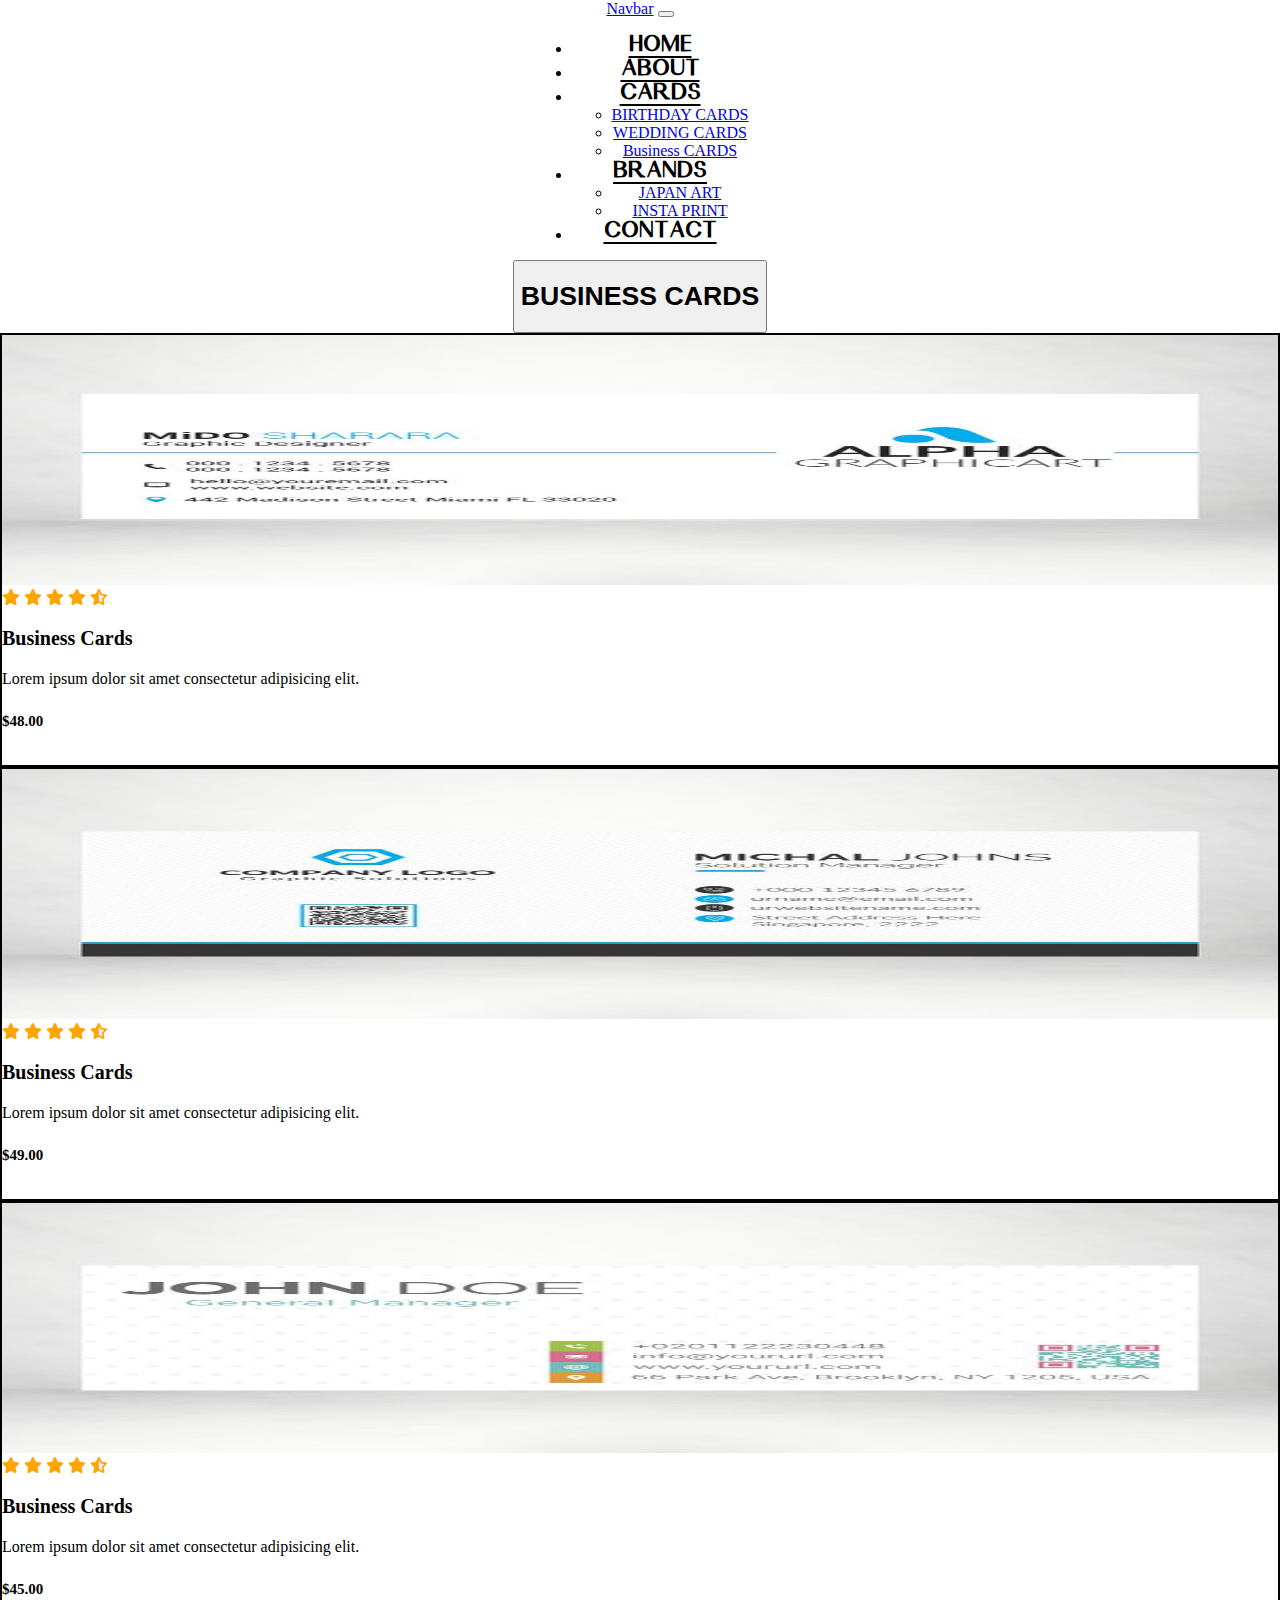
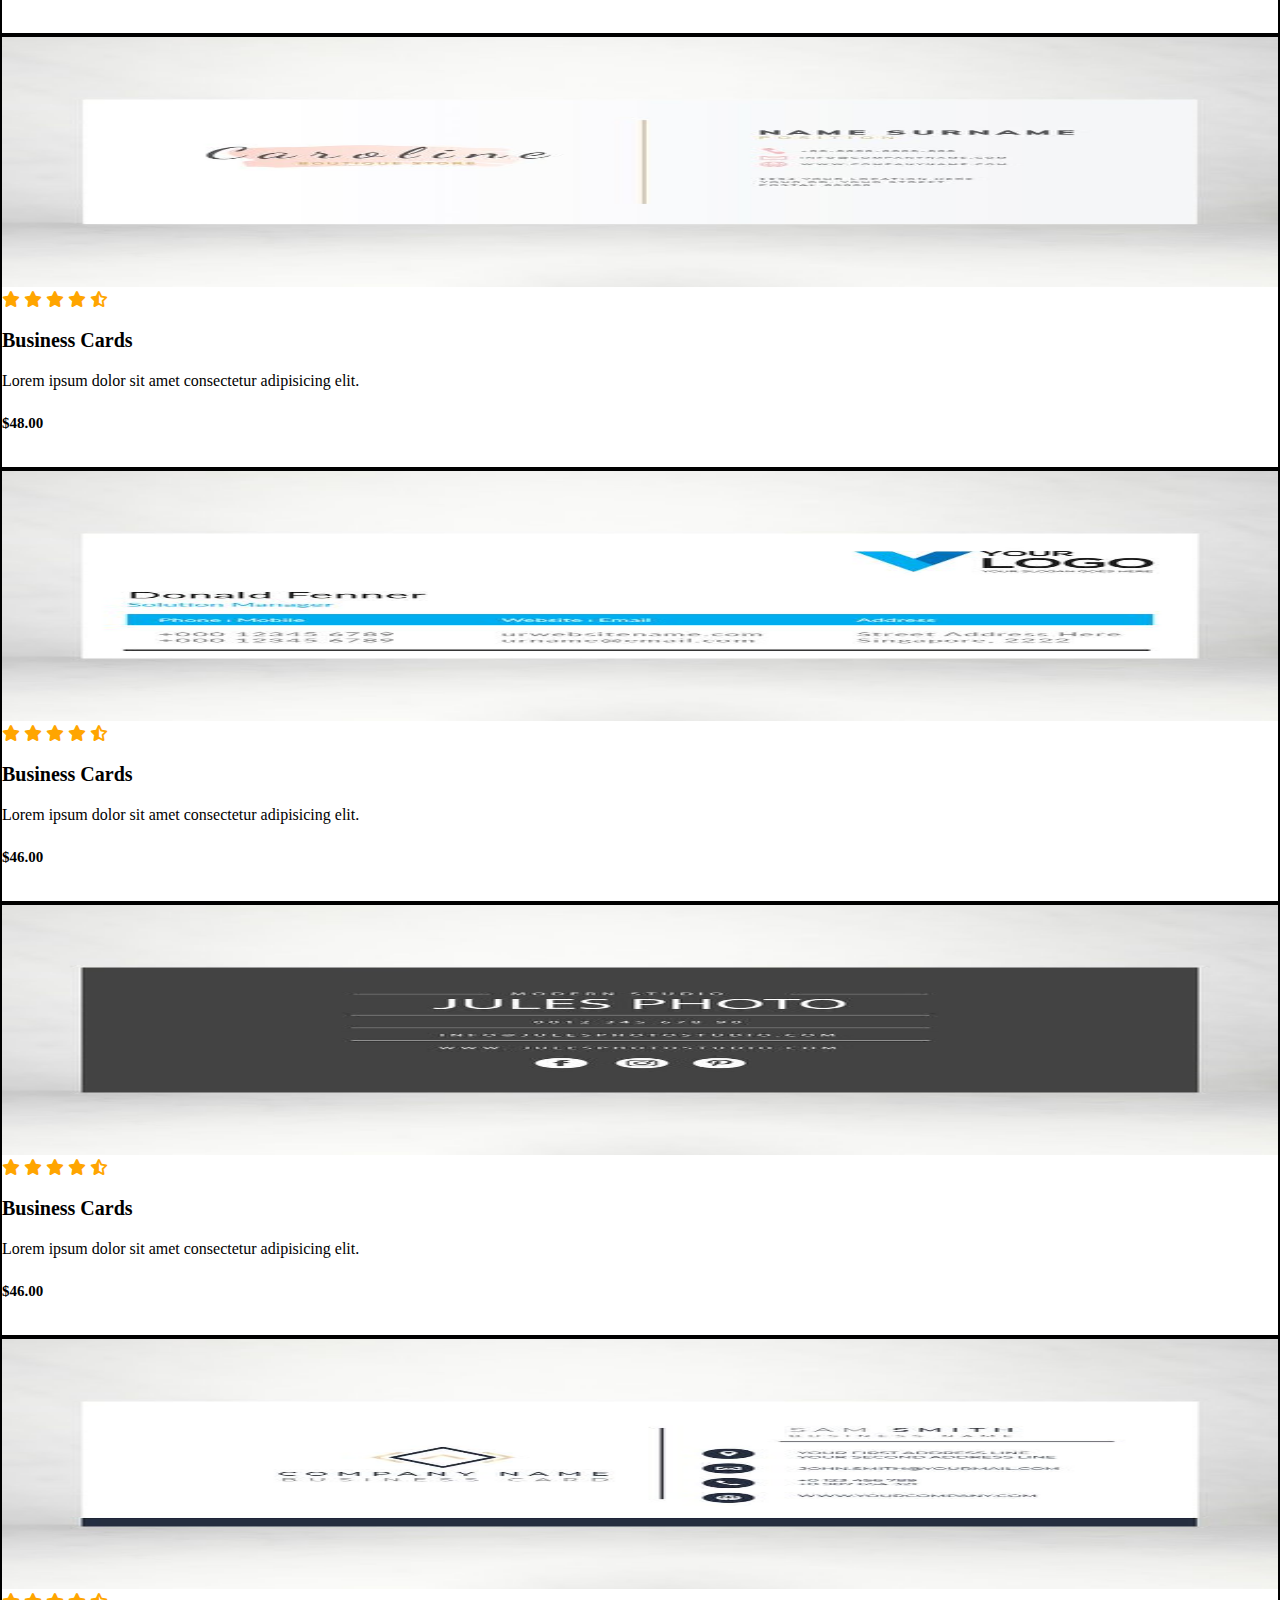
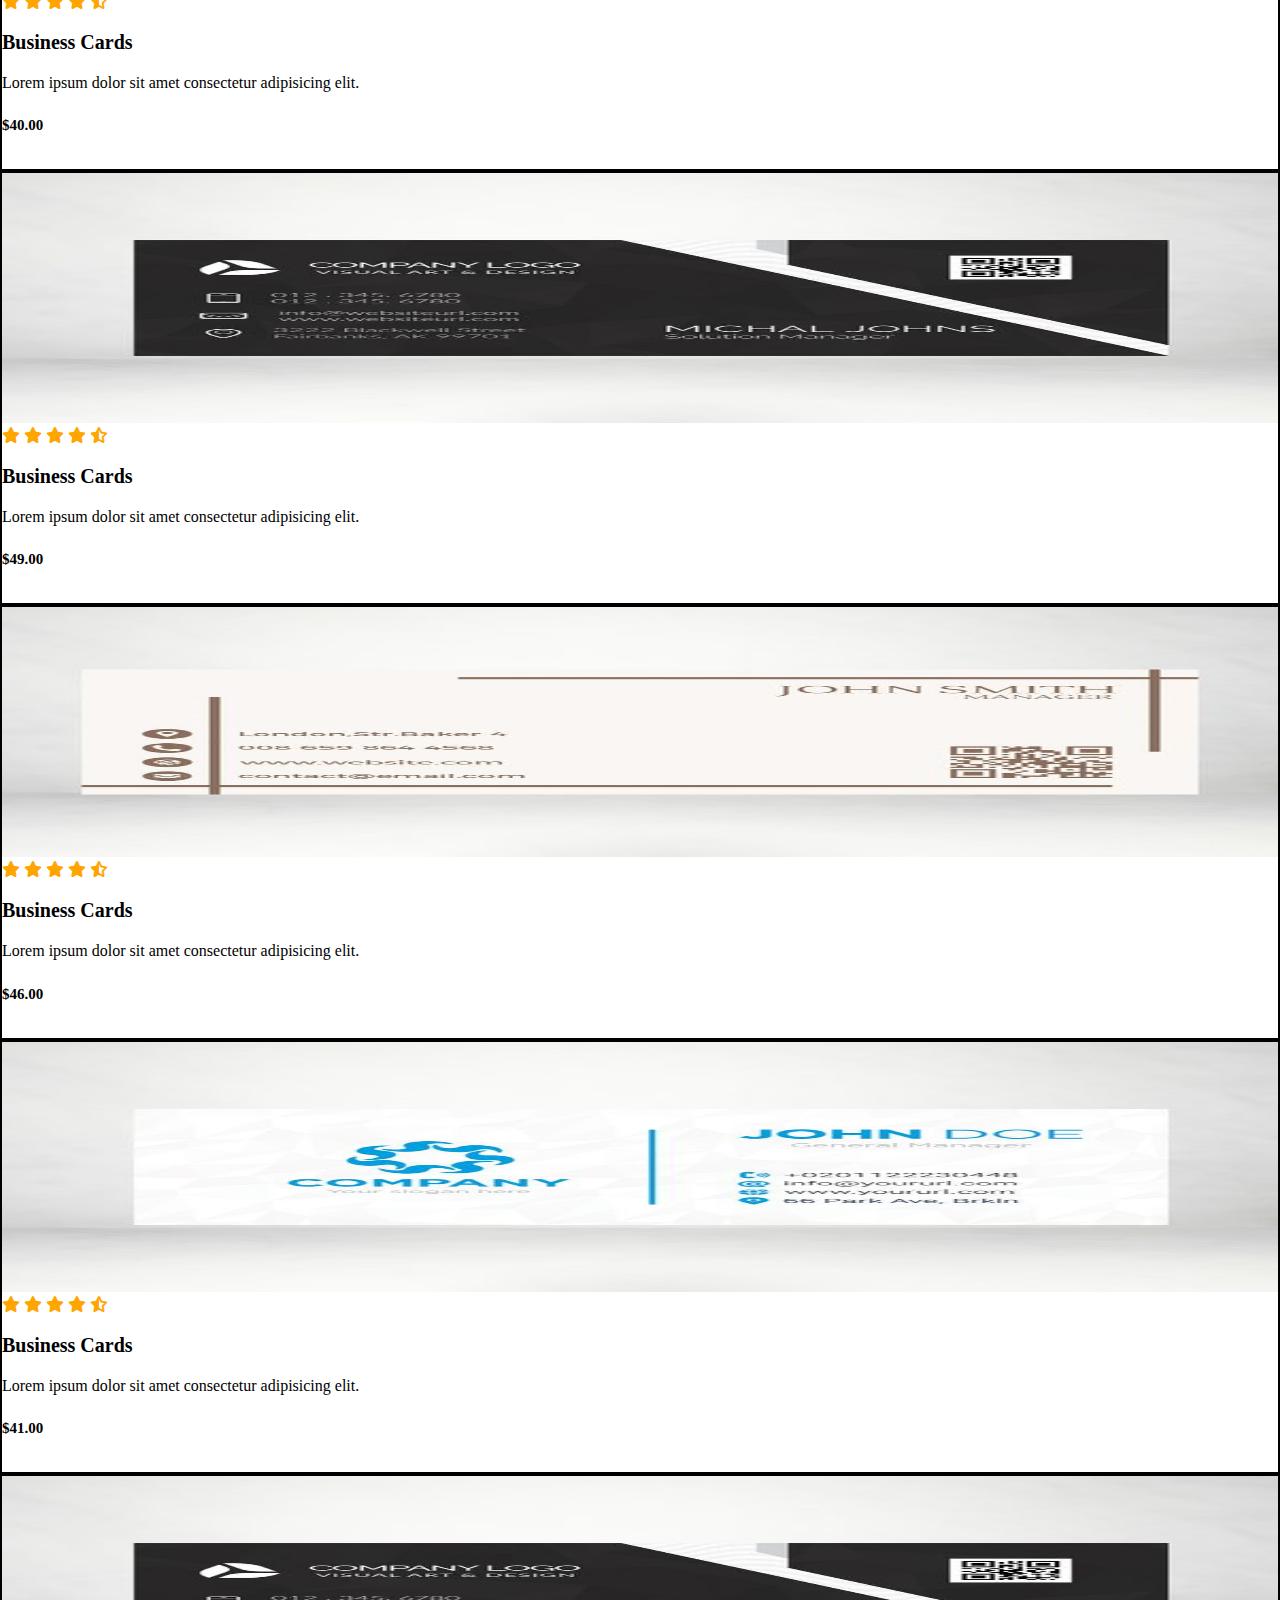
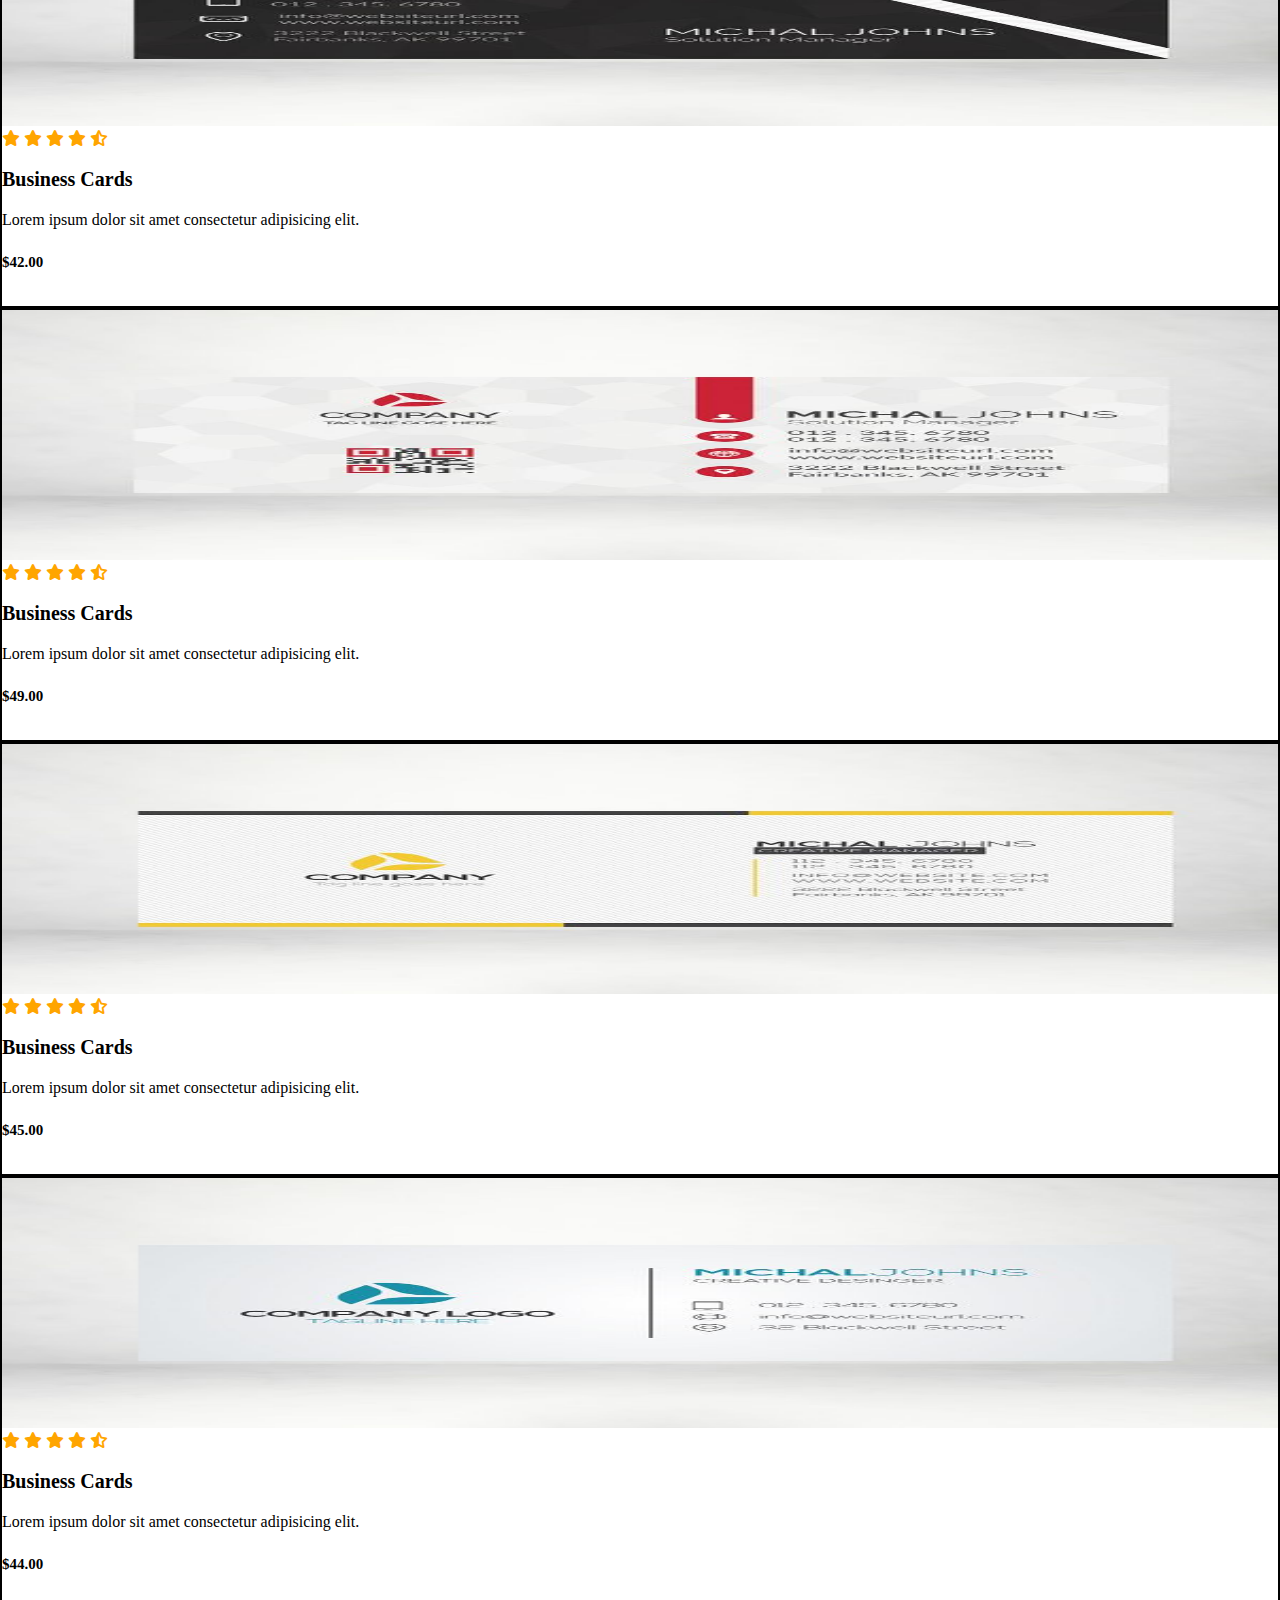
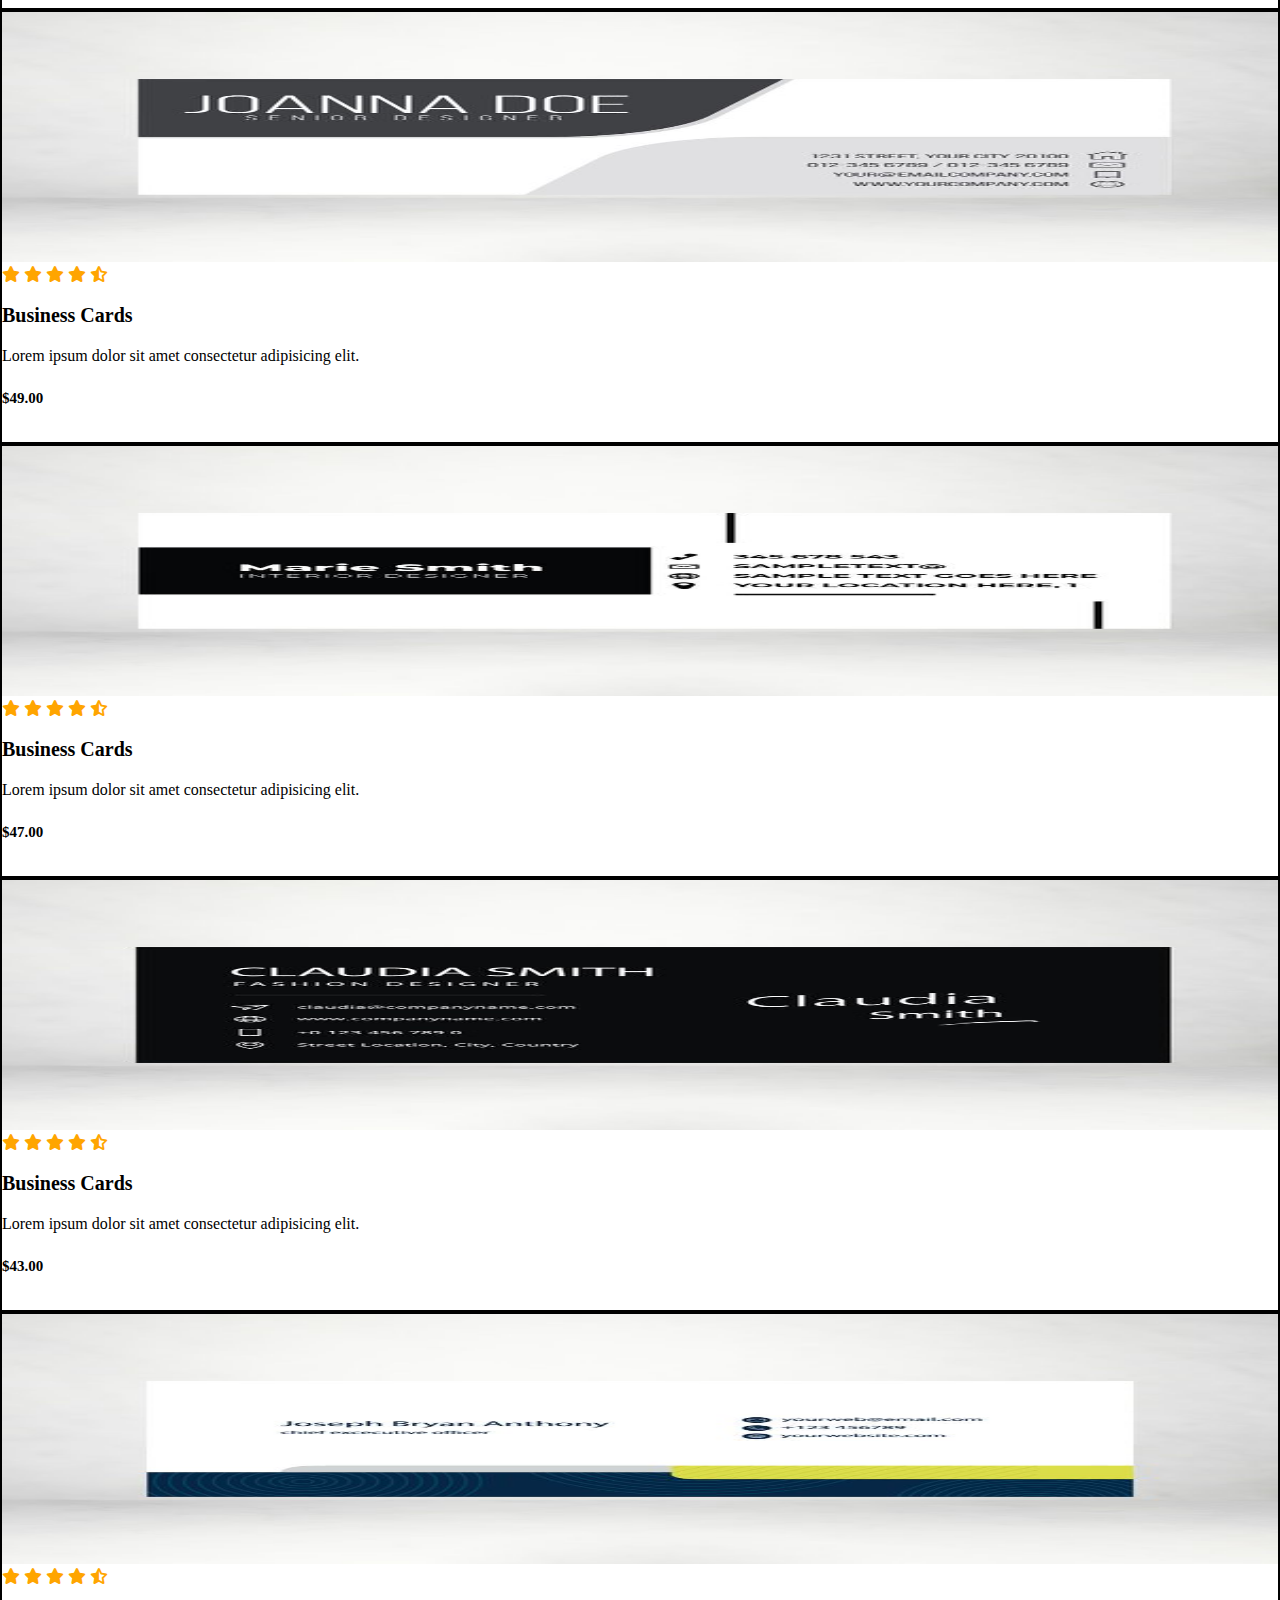
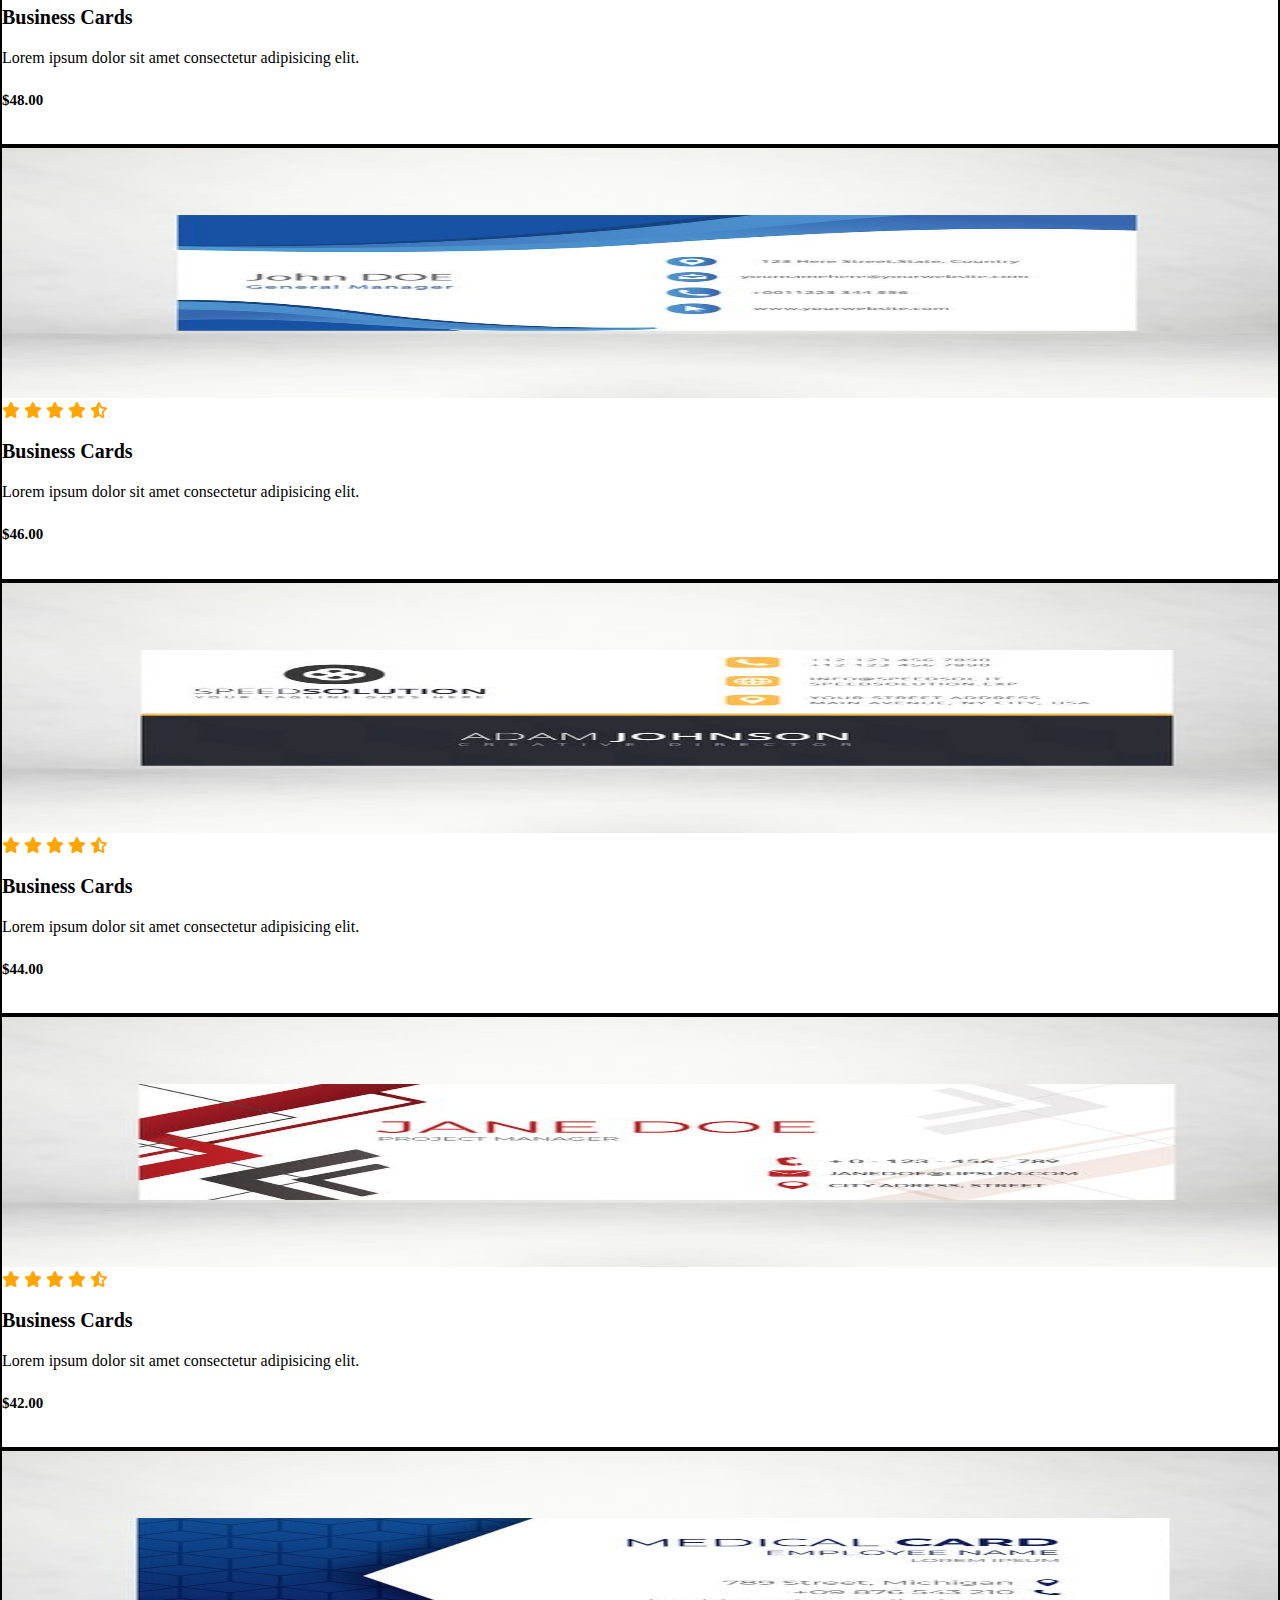
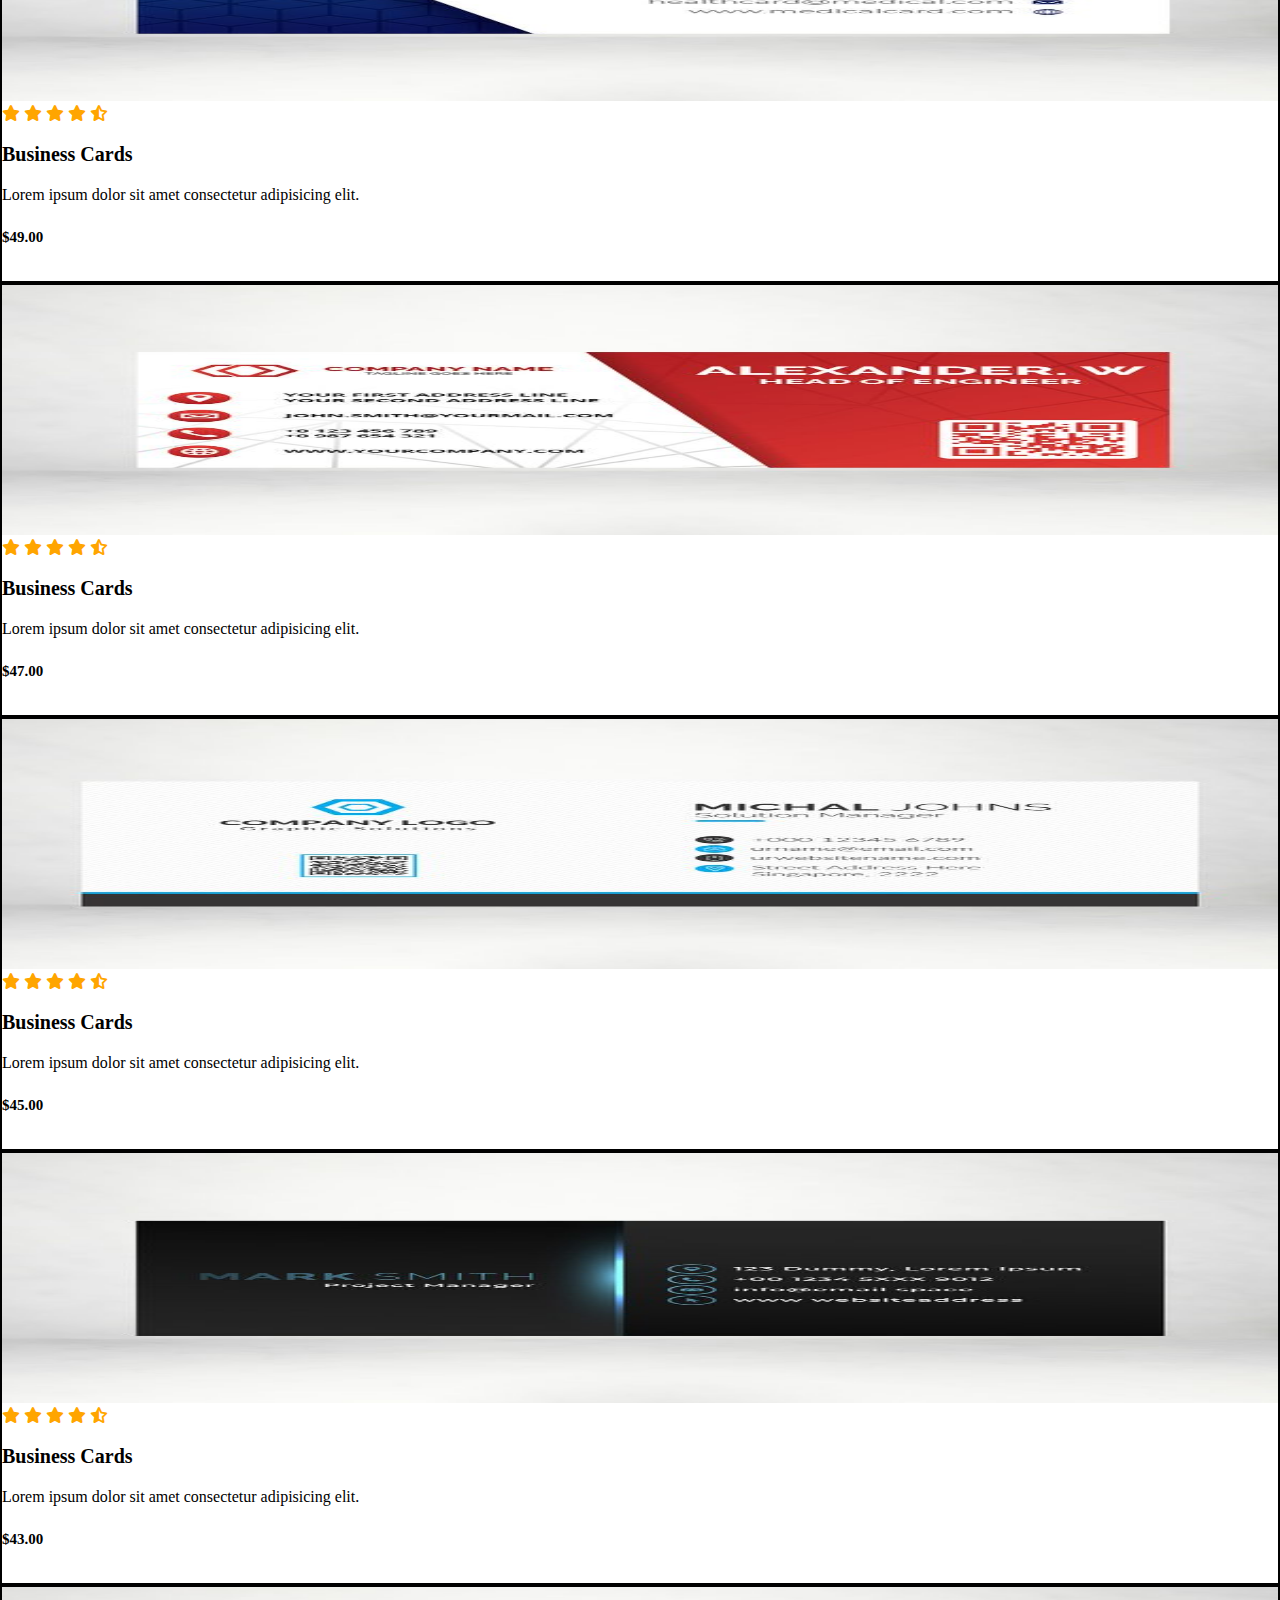
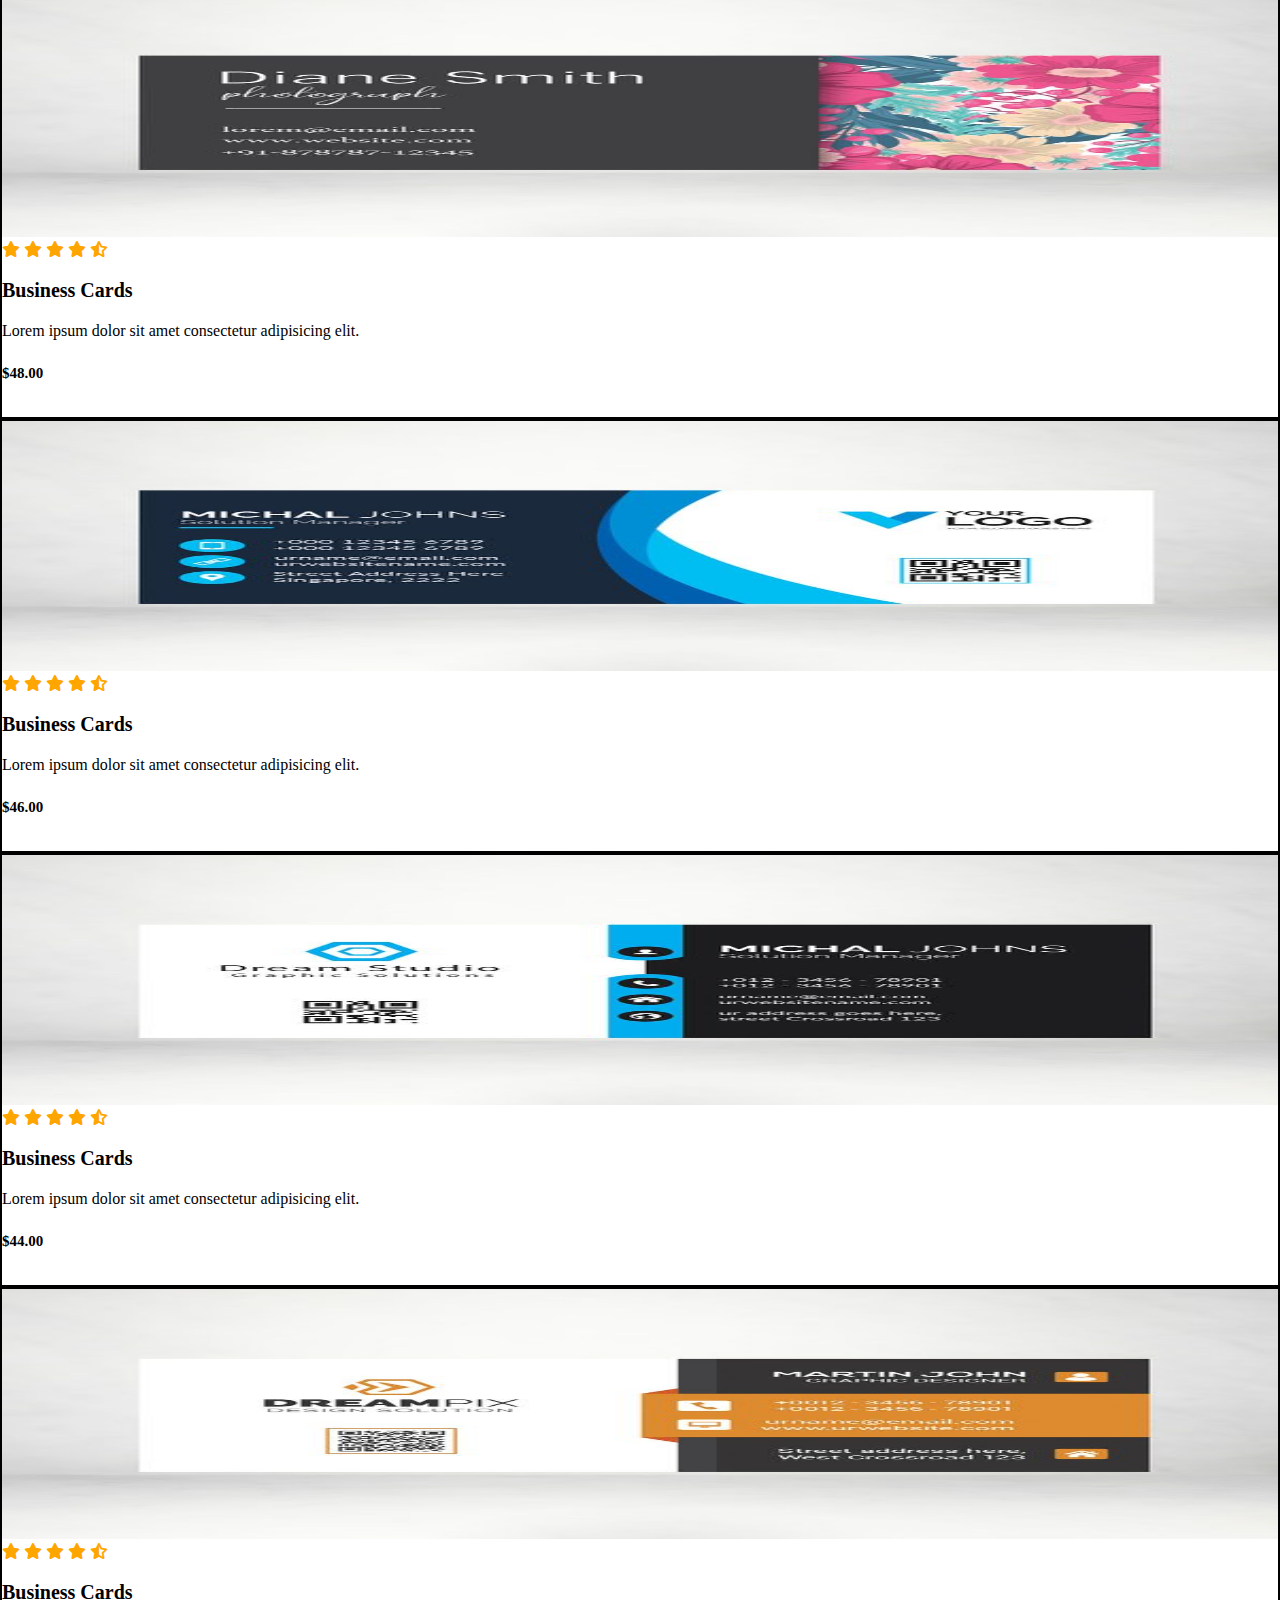
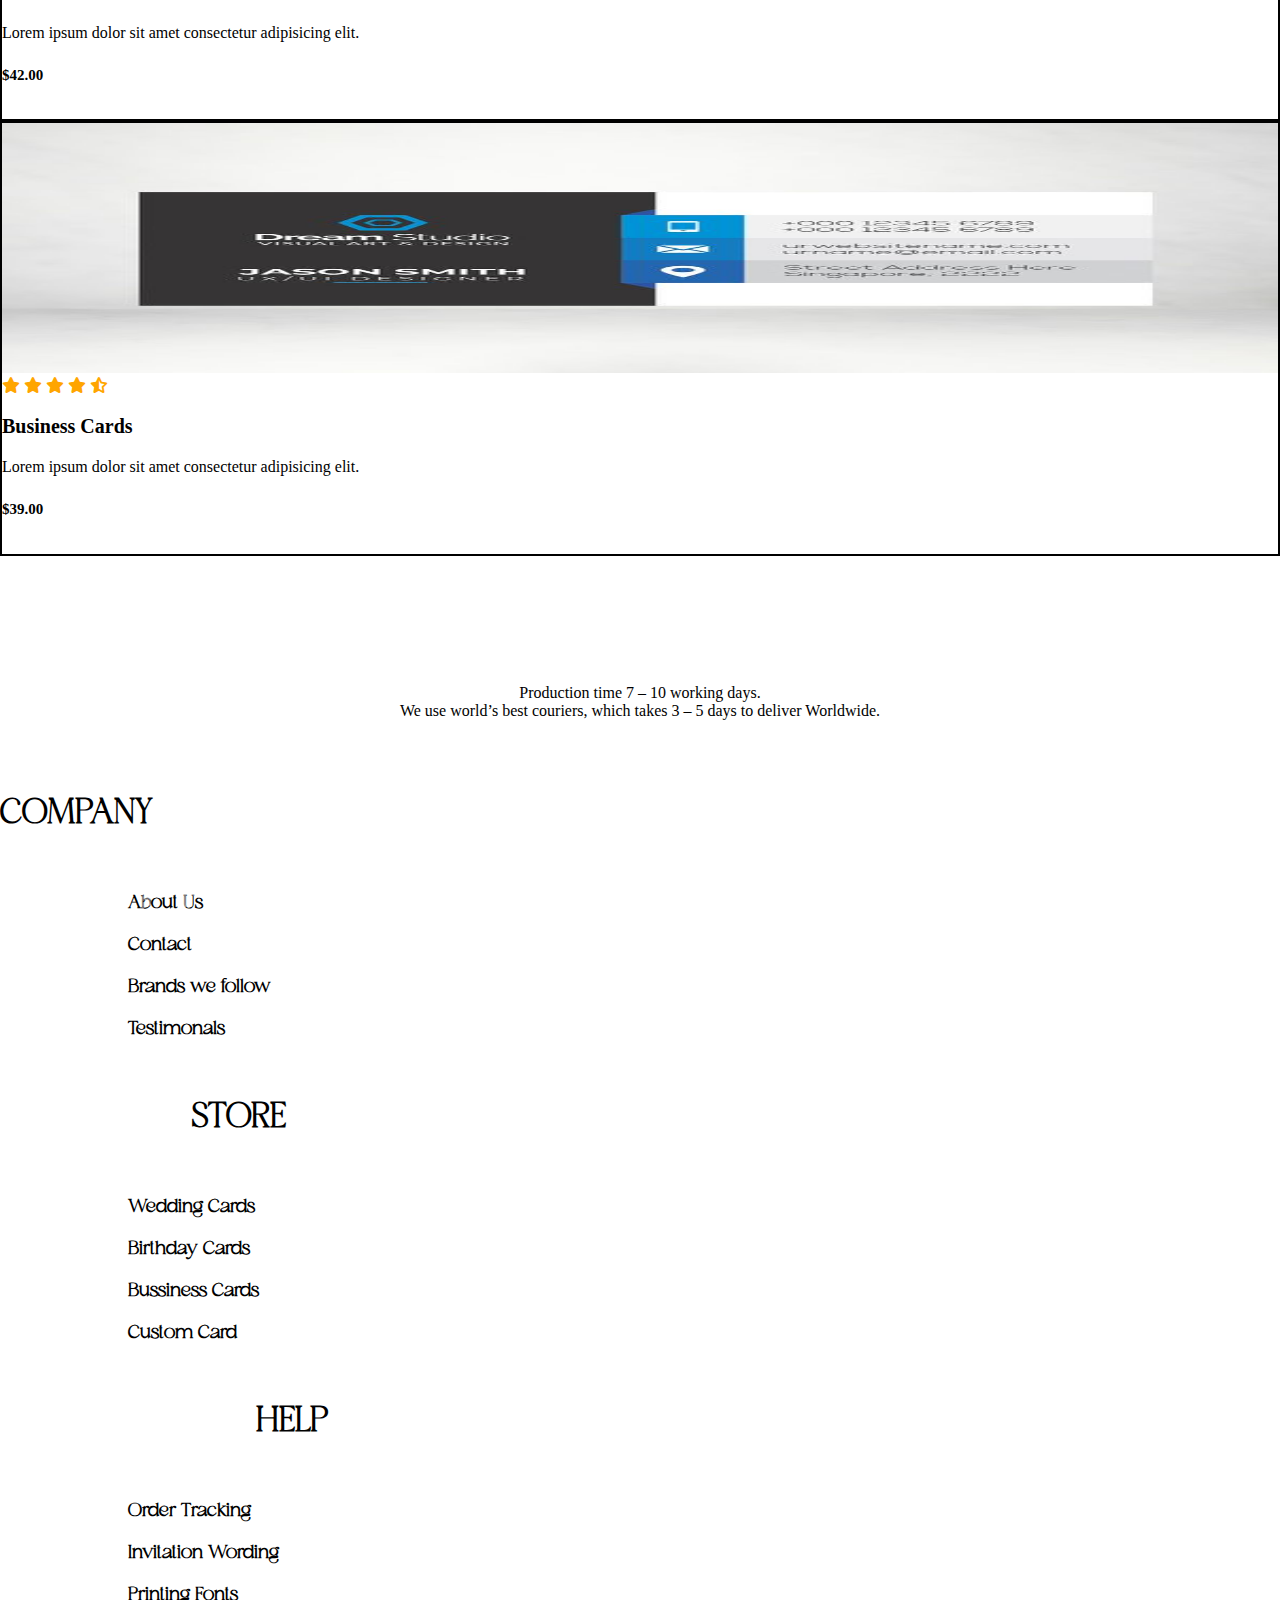
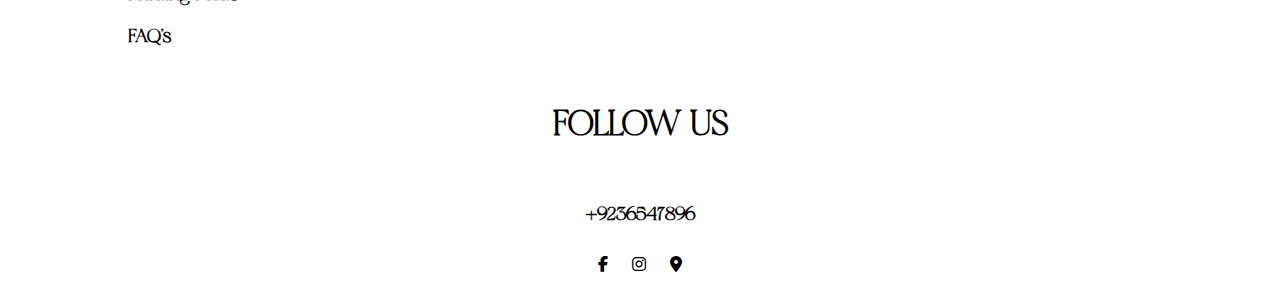
<file: business product.html>
<!DOCTYPE html>
<html lang="en">
<head>
    <meta charset="UTF-8">
    <meta name="viewport" content="width=device-width, initial-scale=1.0">
    <title>Document</title>
    <!--  -->
    
    <link rel="preconnect" href="https://fonts.googleapis.com">
<link rel="preconnect" href="https://fonts.gstatic.com" crossorigin>
<link href="https://fonts.googleapis.com/css2?family=Roboto+Mono:wght@300;400&family=Roboto:ital,wght@0,400;1,100&display=swap" rel="stylesheet">

<link rel="stylesheet" href="https://cdnjs.cloudflare.com/ajax/libs/font-awesome/6.4.0/css/all.min.css">
    <!--  -->
    <link rel="stylesheet" href="style.css">
    <!-- <link rel="stylesheet" href="2style.css"> -->
    <link href="https://cdn.jsdelivr.net/npm/bootstrap@5.0.2/dist/css/bootstrap.min.css" rel="stylesheet" integrity="sha384-EVSTQN3/azprG1Anm3QDgpJLIm9Nao0Yz1ztcQTwFspd3yD65VohhpuuCOmLASjC" crossorigin="anonymous">

</head>
<body>
    <nav class="navbar navbar-expand-lg navbar-light bg-light">
        <div class="container-fluid">
          <a class="navbar-brand" href="#">Navbar</a>
          <button class="navbar-toggler" type="button" data-bs-toggle="collapse" data-bs-target="#navbarNavDropdown" aria-controls="navbarNavDropdown" aria-expanded="false" aria-label="Toggle navigation">
            <span class="navbar-toggler-icon"></span>
          </button>
          <div class="collapse navbar-collapse navb" id="navbarNavDropdown">
            <ul class="navbar-nav">
              <li class="nav-item">
                <a class="nav-link active" href="index.html">HOME</a>
              </li>
              <li class="nav-item">
                <a class="nav-link" aria-current="page" href="about us/about.html">ABOUT</a>
              </li>
              <li class="nav-item dropdown">
                <a class="nav-link dropdown-toggle" href="#" id="navbarDropdownMenuLink" role="button" data-bs-toggle="dropdown" aria-expanded="false">
                  CARDS
                </a>
                <ul class="dropdown-menu" aria-labelledby="navbarDropdownMenuLink">
                  <li><a class="dropdown-item" href="birthday product.html">BIRTHDAY CARDS</a></li>
                  <li><a class="dropdown-item" href="wedding produc.html">WEDDING CARDS</a></li>
                  <li><a class="dropdown-item" href="business product.html">Business CARDS</a></li>
                </ul>
              </li>
              <li class="nav-item dropdown">
                <a class="nav-link dropdown-toggle" href="#" id="navbarDropdownMenuLink" role="button" data-bs-toggle="dropdown" aria-expanded="false">
                  BRANDS
                </a>
                <ul class="dropdown-menu" aria-labelledby="navbarDropdownMenuLink">
                  <li><a class="dropdown-item" href="japan art.html">JAPAN ART</a></li>
                  <li><a class="dropdown-item" href="Insta print.html">INSTA PRINT</a></li>
                  <!-- <li><a class="dropdown-item" href="#">BRAND CARDS</a></li> -->
                </ul>
              </li>
              <li class="nav-item">
                <a class="nav-link" aria-current="page" href="contact us.html">CONTACT</a>
              </li>
            </ul>
          </div>
        </div>
      </nav>
      <div class="cardsBirthday">
        <div class="a1">
          <div class="pt-5 container justify-content-center width-100px">
            <center> <button class="btn btn-primary"><h1>BUSINESS CARDS</h1></button></center>
                    </div>

      <div class="container products pt-5">
        <div class="row" id="filterp">
          <div class="col-md-4">
            <div class="top">
              <img src="assets/1 bu img.jpg" alt="" height="250px " width="width-250px">
              <!-- <div class="top">
                  <img src="[data-uri]" alt="">
                   -->
                  <div class="botttom text-center">
                      <i class="fa-solid fa-star"></i>
                      <i class="fa-solid fa-star"></i>
                      <i class="fa-solid fa-star"></i>
                      <i class="fa-solid fa-star"></i>
                      <i class="fa-solid fa-star-half-stroke"></i>
                      <h3> Business Cards</h3>
                      <p>Lorem ipsum dolor sit amet consectetur adipisicing elit.</p>
                      <h5>$48.00</h5>
                  </div>
              </div>
          </div>
          <!-- <div class="col-md-3">
            <div class="top">
              <img src="assets/2w2nd step.avif" alt="" height="200px"> -->
              <!-- <div class="top">
                  <img src="[data-uri]" alt="">
                   -->
                  <!-- <div class="botttom text-center">
                      <i class="fa-solid fa-star"></i>
                      <i class="fa-solid fa-star"></i>
                      <i class="fa-solid fa-star"></i>
                      <i class="fa-solid fa-star"></i>
                      <i class="fa-solid fa-star-half-stroke"></i>
                      <h3> sWatch</h3>
                      <p>Lorem ipsum dolor sit amet consectetur adipisicing elit.</p>
                      <h5>$40.00</h5>
                  </div>
              </div>
          </div> -->
          <div class="col-md-4">
            <div class="top">
              <img src="assets/2 bu img.jpg" alt="" height="250px" width="width-250px">
              <!-- <div class="top">
                  <img src="[data-uri]" alt="">
                   -->
                  <div class="botttom text-center">
                      <i class="fa-solid fa-star"></i>
                      <i class="fa-solid fa-star"></i>
                      <i class="fa-solid fa-star"></i>
                      <i class="fa-solid fa-star"></i>
                      <i class="fa-solid fa-star-half-stroke"></i>
                      <h3>Business Cards</h3>
                      <p>Lorem ipsum dolor sit amet consectetur adipisicing elit.</p>
                      <h5>$49.00</h5>
                  </div>
              </div>
          </div>
          <div class="col-md-4">
              <div class="top">
                <img src="assets/3 bu img.jpg" alt="" height="250px"  width="width-250px">
                  <!-- <img src="[data-uri]" alt="" height="250px">
                   -->
                  <div class="botttom text-center">
                      <i class="fa-solid fa-star"></i>
                      <i class="fa-solid fa-star"></i>
                      <i class="fa-solid fa-star"></i>
                      <i class="fa-solid fa-star"></i>
                      <i class="fa-solid fa-star-half-stroke"></i>
                      <h3>Business Cards</h3>
                      <p>Lorem ipsum dolor sit amet consectetur adipisicing elit.</p>
                      <h5>$45.00</h5>
                  </div>
              </div>
          </div>
      
      
      </div>
      </div>
      <!-- 2nd row======================== -->
      <div class="container products pt-5">
        <div class="row" id="filterp">
          <div class="col-md-4">
            <div class="top">
              <img src="assets/4 bu img.jpg" alt="" height="250px"  width="width-250px">
              <!-- <div class="top">
                  <img src="[data-uri]" alt="">
                   -->
                  <div class="botttom text-center">
                      <i class="fa-solid fa-star"></i>
                      <i class="fa-solid fa-star"></i>
                      <i class="fa-solid fa-star"></i>
                      <i class="fa-solid fa-star"></i>
                      <i class="fa-solid fa-star-half-stroke"></i>
                      <h3>Business Cards</h3>
                      <p>Lorem ipsum dolor sit amet consectetur adipisicing elit.</p>
                      <h5>$48.00</h5>
                  </div>
              </div>
          </div>
          <!-- <div class="col-md-3">
            <div class="top">
              <img src="assets/2w2nd step.avif" alt="" height="200px"> -->
              <!-- <div class="top">
                  <img src="[data-uri]" alt="">
                   -->
                  <!-- <div class="botttom text-center">
                      <i class="fa-solid fa-star"></i>
                      <i class="fa-solid fa-star"></i>
                      <i class="fa-solid fa-star"></i>
                      <i class="fa-solid fa-star"></i>
                      <i class="fa-solid fa-star-half-stroke"></i>
                      <h3> sWatch</h3>
                      <p>Lorem ipsum dolor sit amet consectetur adipisicing elit.</p>
                      <h5>$40.00</h5>
                  </div>
              </div>
          </div> -->
          <div class="col-md-4">
            <div class="top">
              <img src="assets/5 bu img.jpg" alt="" height="250px"  width="width-250px">
              <!-- <div class="top">
                  <img src="[data-uri]" alt="">
                   -->
                  <div class="botttom text-center">
                      <i class="fa-solid fa-star"></i>
                      <i class="fa-solid fa-star"></i>
                      <i class="fa-solid fa-star"></i>
                      <i class="fa-solid fa-star"></i>
                      <i class="fa-solid fa-star-half-stroke"></i>
                      <h3>Business Cards</h3>
                      <p>Lorem ipsum dolor sit amet consectetur adipisicing elit.</p>
                      <h5>$46.00</h5>
                  </div>
              </div>
          </div>
          <div class="col-md-4">
              <div class="top">
                <img src="assets/6 bu img.jpg" alt="" height="250px"  width="width-250px">
                  <!-- <img src="[data-uri]" alt="" height="250px">
                   -->
                  <div class="botttom text-center">
                      <i class="fa-solid fa-star"></i>
                      <i class="fa-solid fa-star"></i>
                      <i class="fa-solid fa-star"></i>
                      <i class="fa-solid fa-star"></i>
                      <i class="fa-solid fa-star-half-stroke"></i>
                      <h3> Business Cards</h3>
                      <p>Lorem ipsum dolor sit amet consectetur adipisicing elit.</p>
                      <h5>$46.00</h5>
                  </div>
              </div>
          </div>
      
      
      </div>
      </div>
      <!-- 3rd row================================ -->
      <div class="container products pt-5">
        <div class="row" id="filterp">
          <div class="col-md-4">
            <div class="top">
              <img src="assets/7 bu img.jpg" alt="" height="250px"  width="width-250px">
              <!-- <div class="top">
                  <img src="[data-uri]" alt="">
                   -->
                  <div class="botttom text-center">
                      <i class="fa-solid fa-star"></i>
                      <i class="fa-solid fa-star"></i>
                      <i class="fa-solid fa-star"></i>
                      <i class="fa-solid fa-star"></i>
                      <i class="fa-solid fa-star-half-stroke"></i>
                      <h3> Business Cards</h3>
                      <p>Lorem ipsum dolor sit amet consectetur adipisicing elit.</p>
                      <h5>$40.00</h5>
                  </div>
              </div>
          </div>
          <!-- <div class="col-md-3">
            <div class="top">
              <img src="assets/2w2nd step.avif" alt="" height="200px"> -->
              <!-- <div class="top">
                  <img src="[data-uri]" alt="">
                   -->
                  <!-- <div class="botttom text-center">
                      <i class="fa-solid fa-star"></i>
                      <i class="fa-solid fa-star"></i>
                      <i class="fa-solid fa-star"></i>
                      <i class="fa-solid fa-star"></i>
                      <i class="fa-solid fa-star-half-stroke"></i>
                      <h3> sWatch</h3>
                      <p>Lorem ipsum dolor sit amet consectetur adipisicing elit.</p>
                      <h5>$40.00</h5>
                  </div>
              </div>
          </div> -->
          <div class="col-md-4">
            <div class="top">
              <img src="assets/8 bu img.jpg" alt="" height="250px"  width="width-250px">
              <!-- <div class="top">
                  <img src="[data-uri]" alt="">
                   -->
                  <div class="botttom text-center">
                      <i class="fa-solid fa-star"></i>
                      <i class="fa-solid fa-star"></i>
                      <i class="fa-solid fa-star"></i>
                      <i class="fa-solid fa-star"></i>
                      <i class="fa-solid fa-star-half-stroke"></i>
                      <h3> Business Cards</h3>
                      <p>Lorem ipsum dolor sit amet consectetur adipisicing elit.</p>
                      <h5>$49.00</h5>
                  </div>
              </div>
          </div>
          <div class="col-md-4">
              <div class="top">
                <img src="assets/9 bu img.jpg" alt="" height="250px"  width="width-250px">
                  <!-- <img src="[data-uri]" alt="" height="250px">
                   -->
                  <div class="botttom text-center">
                      <i class="fa-solid fa-star"></i>
                      <i class="fa-solid fa-star"></i>
                      <i class="fa-solid fa-star"></i>
                      <i class="fa-solid fa-star"></i>
                      <i class="fa-solid fa-star-half-stroke"></i>
                      <h3> Business Cards</h3>
                      <p>Lorem ipsum dolor sit amet consectetur adipisicing elit.</p>
                      <h5>$46.00</h5>
                  </div>
              </div>
          </div>
      
      
      </div>
      </div>
      <!-- 4th row========================== -->
      <div class="container products pt-5">
        <div class="row" id="filterp">
          <div class="col-md-4">
            <div class="top">
              <img src="assets/10 bu img.jpg" alt="" height="250px"  width="width-250px">
              <!-- <div class="top">
                  <img src="[data-uri]" alt="">
                   -->
                  <div class="botttom text-center">
                      <i class="fa-solid fa-star"></i>
                      <i class="fa-solid fa-star"></i>
                      <i class="fa-solid fa-star"></i>
                      <i class="fa-solid fa-star"></i>
                      <i class="fa-solid fa-star-half-stroke"></i>
                      <h3> Business Cards</h3>
                      <p>Lorem ipsum dolor sit amet consectetur adipisicing elit.</p>
                      <h5>$41.00</h5>
                  </div>
              </div>
          </div>
          <!-- <div class="col-md-3">
            <div class="top">
              <img src="assets/2w2nd step.avif" alt="" height="200px"> -->
              <!-- <div class="top">
                  <img src="[data-uri]" alt="">
                   -->
                  <!-- <div class="botttom text-center">
                      <i class="fa-solid fa-star"></i>
                      <i class="fa-solid fa-star"></i>
                      <i class="fa-solid fa-star"></i>
                      <i class="fa-solid fa-star"></i>
                      <i class="fa-solid fa-star-half-stroke"></i>
                      <h3> sWatch</h3>
                      <p>Lorem ipsum dolor sit amet consectetur adipisicing elit.</p>
                      <h5>$40.00</h5>
                  </div>
              </div>
          </div> -->
          <div class="col-md-4">
            <div class="top">
              <img src="assets/11 bu img.jpg" alt="" height="250px" width="width-250px">
              <!-- <div class="top">
                  <img src="[data-uri]" alt="">
                   -->
                  <div class="botttom text-center">
                      <i class="fa-solid fa-star"></i>
                      <i class="fa-solid fa-star"></i>
                      <i class="fa-solid fa-star"></i>
                      <i class="fa-solid fa-star"></i>
                      <i class="fa-solid fa-star-half-stroke"></i>
                      <h3> Business Cards</h3>
                      <p>Lorem ipsum dolor sit amet consectetur adipisicing elit.</p>
                      <h5>$42.00</h5>
                  </div>
              </div>
          </div>
          <div class="col-md-4">
              <div class="top">
                <img src="assets/12 bu img.jpg" alt="" height="250px" width="width-250px">
                  <!-- <img src="[data-uri]" alt="" height="250px">
                   -->
                  <div class="botttom text-center">
                      <i class="fa-solid fa-star"></i>
                      <i class="fa-solid fa-star"></i>
                      <i class="fa-solid fa-star"></i>
                      <i class="fa-solid fa-star"></i>
                      <i class="fa-solid fa-star-half-stroke"></i>
                      <h3> Business Cards</h3>
                      <p>Lorem ipsum dolor sit amet consectetur adipisicing elit.</p>
                      <h5>$49.00</h5>
                  </div>
              </div>
          </div>
      
      
      </div>
      </div>
      <!-- 5th row======================================== -->
      <div class="container products pt-5">
        <div class="row" id="filterp">
          <div class="col-md-4">
            <div class="top">
              <img src="assets/13 bu img.jpg" alt="" height="250px" width="width-250px">
              <!-- <div class="top">
                  <img src="[data-uri]" alt="">
                   -->
                  <div class="botttom text-center">
                      <i class="fa-solid fa-star"></i>
                      <i class="fa-solid fa-star"></i>
                      <i class="fa-solid fa-star"></i>
                      <i class="fa-solid fa-star"></i>
                      <i class="fa-solid fa-star-half-stroke"></i>
                      <h3> Business Cards</h3>
                      <p>Lorem ipsum dolor sit amet consectetur adipisicing elit.</p>
                      <h5>$45.00</h5>
                  </div>
              </div>
          </div>
          <!-- <div class="col-md-3">
            <div class="top">
              <img src="assets/2w2nd step.avif" alt="" height="200px"> -->
              <!-- <div class="top">
                  <img src="[data-uri]" alt="">
                   -->
                  <!-- <div class="botttom text-center">
                      <i class="fa-solid fa-star"></i>
                      <i class="fa-solid fa-star"></i>
                      <i class="fa-solid fa-star"></i>
                      <i class="fa-solid fa-star"></i>
                      <i class="fa-solid fa-star-half-stroke"></i>
                      <h3> sWatch</h3>
                      <p>Lorem ipsum dolor sit amet consectetur adipisicing elit.</p>
                      <h5>$40.00</h5>
                  </div>
              </div>
          </div> -->
          <div class="col-md-4">
            <div class="top">
              <img src="assets/14 bu img.jpg" alt="" height="250px" width="width-250px">
              <!-- <div class="top">
                  <img src="[data-uri]" alt="">
                   -->
                  <div class="botttom text-center">
                      <i class="fa-solid fa-star"></i>
                      <i class="fa-solid fa-star"></i>
                      <i class="fa-solid fa-star"></i>
                      <i class="fa-solid fa-star"></i>
                      <i class="fa-solid fa-star-half-stroke"></i>
                      <h3> Business Cards</h3>
                      <p>Lorem ipsum dolor sit amet consectetur adipisicing elit.</p>
                      <h5>$44.00</h5>
                  </div>
              </div>
          </div>
          <div class="col-md-4">
              <div class="top">
                <img src="assets/15 bu img.jpg" alt="" height="250px" width="width-250px">
                  <!-- <img src="[data-uri]" alt="" height="250px">
                   -->
                  <div class="botttom text-center">
                      <i class="fa-solid fa-star"></i>
                      <i class="fa-solid fa-star"></i>
                      <i class="fa-solid fa-star"></i>
                      <i class="fa-solid fa-star"></i>
                      <i class="fa-solid fa-star-half-stroke"></i>
                      <h3> Business Cards</h3>
                      <p>Lorem ipsum dolor sit amet consectetur adipisicing elit.</p>
                      <h5>$49.00</h5>
                  </div>
              </div>
          </div>
      
      
      </div>
      </div>
      <!-- 6th row====================================== -->
      <div class="container products pt-5">
        <div class="row" id="filterp">
          <div class="col-md-4">
            <div class="top">
              <img src="assets/16 bu img.jpg" alt="" height="250px" width="width-250px">
              <!-- <div class="top">
                  <img src="[data-uri]" alt="">
                   -->
                  <div class="botttom text-center">
                      <i class="fa-solid fa-star"></i>
                      <i class="fa-solid fa-star"></i>
                      <i class="fa-solid fa-star"></i>
                      <i class="fa-solid fa-star"></i>
                      <i class="fa-solid fa-star-half-stroke"></i>
                      <h3> Business Cards</h3>
                      <p>Lorem ipsum dolor sit amet consectetur adipisicing elit.</p>
                      <h5>$47.00</h5>
                  </div>
              </div>
          </div>
          <!-- <div class="col-md-3">
            <div class="top">
              <img src="assets/2w2nd step.avif" alt="" height="200px"> -->
              <!-- <div class="top">
                  <img src="[data-uri]" alt="">
                   -->
                  <!-- <div class="botttom text-center">
                      <i class="fa-solid fa-star"></i>
                      <i class="fa-solid fa-star"></i>
                      <i class="fa-solid fa-star"></i>
                      <i class="fa-solid fa-star"></i>
                      <i class="fa-solid fa-star-half-stroke"></i>
                      <h3> sWatch</h3>
                      <p>Lorem ipsum dolor sit amet consectetur adipisicing elit.</p>
                      <h5>$40.00</h5>
                  </div>
              </div>
          </div> -->
          <div class="col-md-4">
            <div class="top">
              <img src="assets/17 bu img.jpg" alt="" height="250px" width="width-250px">
              <!-- <div class="top">
                  <img src="[data-uri]" alt="">
                   -->
                  <div class="botttom text-center">
                      <i class="fa-solid fa-star"></i>
                      <i class="fa-solid fa-star"></i>
                      <i class="fa-solid fa-star"></i>
                      <i class="fa-solid fa-star"></i>
                      <i class="fa-solid fa-star-half-stroke"></i>
                      <h3> Business Cards</h3>
                      <p>Lorem ipsum dolor sit amet consectetur adipisicing elit.</p>
                      <h5>$43.00</h5>
                  </div>
              </div>
          </div>
          <div class="col-md-4">
              <div class="top">
                <img src="assets/18 bu img.jpg" alt="" height="250px" width="width-250px">
                  <!-- <img src="[data-uri]" alt="" height="250px">
                   -->
                  <div class="botttom text-center">
                      <i class="fa-solid fa-star"></i>
                      <i class="fa-solid fa-star"></i>
                      <i class="fa-solid fa-star"></i>
                      <i class="fa-solid fa-star"></i>
                      <i class="fa-solid fa-star-half-stroke"></i>
                      <h3> Business Cards</h3>
                      <p>Lorem ipsum dolor sit amet consectetur adipisicing elit.</p>
                      <h5>$48.00</h5>
                  </div>
              </div>
          </div>
      
      
      </div>
      </div>
      <!-- 7throw=================================== -->
      <div class="container products pt-5">
        <div class="row" id="filterp">
          <div class="col-md-4">
            <div class="top">
              <img src="assets/19 bu img.jpg" alt="" height="250px" width="width-250px">
              <!-- <div class="top">
                  <img src="[data-uri]" alt="">
                   -->
                  <div class="botttom text-center">
                      <i class="fa-solid fa-star"></i>
                      <i class="fa-solid fa-star"></i>
                      <i class="fa-solid fa-star"></i>
                      <i class="fa-solid fa-star"></i>
                      <i class="fa-solid fa-star-half-stroke"></i>
                      <h3> Business Cards</h3>
                      <p>Lorem ipsum dolor sit amet consectetur adipisicing elit.</p>
                      <h5>$46.00</h5>
                  </div>
              </div>
          </div>
          <!-- <div class="col-md-3">
            <div class="top">
              <img src="assets/2w2nd step.avif" alt="" height="200px"> -->
              <!-- <div class="top">
                  <img src="[data-uri]" alt="">
                   -->
                  <!-- <div class="botttom text-center">
                      <i class="fa-solid fa-star"></i>
                      <i class="fa-solid fa-star"></i>
                      <i class="fa-solid fa-star"></i>
                      <i class="fa-solid fa-star"></i>
                      <i class="fa-solid fa-star-half-stroke"></i>
                      <h3> sWatch</h3>
                      <p>Lorem ipsum dolor sit amet consectetur adipisicing elit.</p>
                      <h5>$40.00</h5>
                  </div>
              </div>
          </div> -->
          <div class="col-md-4">
            <div class="top">
              <img src="assets/20 bu img.jpg" alt="" height="250px" width="width-250px">
              <!-- <div class="top">
                  <img src="[data-uri]" alt="">
                   -->
                  <div class="botttom text-center">
                      <i class="fa-solid fa-star"></i>
                      <i class="fa-solid fa-star"></i>
                      <i class="fa-solid fa-star"></i>
                      <i class="fa-solid fa-star"></i>
                      <i class="fa-solid fa-star-half-stroke"></i>
                      <h3> Business Cards</h3>
                      <p>Lorem ipsum dolor sit amet consectetur adipisicing elit.</p>
                      <h5>$44.00</h5>
                  </div>
              </div>
          </div>
          <div class="col-md-4">
              <div class="top">
                  <img src="assets/21 bu img.jpg" alt="" height="250px" width="width-250px">
                  <div class="botttom text-center">
                      <i class="fa-solid fa-star"></i>
                      <i class="fa-solid fa-star"></i>
                      <i class="fa-solid fa-star"></i>
                      <i class="fa-solid fa-star"></i>
                      <i class="fa-solid fa-star-half-stroke"></i>
                      <h3> Business Cards</h3>
                      <p>Lorem ipsum dolor sit amet consectetur adipisicing elit.</p>
                      <h5>$42.00</h5>
                  </div>
              </div>
          </div>
      
      
      </div>
      </div>
      <!-- 8th row======================================== -->
      <div class="container products pt-5">
        <div class="row" id="filterp">
          <div class="col-md-4">
            <div class="top">
              <img src="assets/22 bu img.jpg" alt="" height="250px" width="width-250px">
              <!-- <div class="top">
                  <img src="[data-uri]" alt="">
                   -->
                  <div class="botttom text-center">
                      <i class="fa-solid fa-star"></i>
                      <i class="fa-solid fa-star"></i>
                      <i class="fa-solid fa-star"></i>
                      <i class="fa-solid fa-star"></i>
                      <i class="fa-solid fa-star-half-stroke"></i>
                      <h3> Business Cards</h3>
                      <p>Lorem ipsum dolor sit amet consectetur adipisicing elit.</p>
                      <h5>$49.00</h5>
                  </div>
              </div>
          </div>
          <!-- <div class="col-md-3">
            <div class="top">
              <img src="assets/2w2nd step.avif" alt="" height="200px"> -->
              <!-- <div class="top">
                  <img src="[data-uri]" alt="">
                   -->
                  <!-- <div class="botttom text-center">
                      <i class="fa-solid fa-star"></i>
                      <i class="fa-solid fa-star"></i>
                      <i class="fa-solid fa-star"></i>
                      <i class="fa-solid fa-star"></i>
                      <i class="fa-solid fa-star-half-stroke"></i>
                      <h3> sWatch</h3>
                      <p>Lorem ipsum dolor sit amet consectetur adipisicing elit.</p>
                      <h5>$40.00</h5>
                  </div>
              </div>
          </div> -->
          <div class="col-md-4">
            <div class="top">
              <img src="assets/23 bu img.jpg" alt="" height="250px" width="width-250px">
              <!-- <div class="top">
                  <img src="[data-uri]" alt="">
                   -->
                  <div class="botttom text-center">
                      <i class="fa-solid fa-star"></i>
                      <i class="fa-solid fa-star"></i>
                      <i class="fa-solid fa-star"></i>
                      <i class="fa-solid fa-star"></i>
                      <i class="fa-solid fa-star-half-stroke"></i>
                      <h3> Business Cards</h3>
                      <p>Lorem ipsum dolor sit amet consectetur adipisicing elit.</p>
                      <h5>$47.00</h5>
                  </div>
              </div>
          </div>
          <div class="col-md-4">
              <div class="top">
                <img src="assets/2 bu img.jpg" alt="" height="250px" width="width-250px">
                  <div class="botttom text-center">
                      <i class="fa-solid fa-star"></i>
                      <i class="fa-solid fa-star"></i>
                      <i class="fa-solid fa-star"></i>
                      <i class="fa-solid fa-star"></i>
                      <i class="fa-solid fa-star-half-stroke"></i>
                      <h3> Business Cards</h3>
                      <p>Lorem ipsum dolor sit amet consectetur adipisicing elit.</p>
                      <h5>$45.00</h5>
                  </div>
              </div>
          </div>
      
      
      </div>
      </div>
      <!-- 9th row========================================== -->
      <div class="container products pt-5">
        <div class="row" id="filterp">
          <div class="col-md-4">
            <div class="top">
              <img src="assets/25 bu img.jpg" alt="" height="250px" width="width-250px">
              <!-- <div class="top">
                  <img src="[data-uri]" alt="">
                   -->
                  <div class="botttom text-center">
                      <i class="fa-solid fa-star"></i>
                      <i class="fa-solid fa-star"></i>
                      <i class="fa-solid fa-star"></i>
                      <i class="fa-solid fa-star"></i>
                      <i class="fa-solid fa-star-half-stroke"></i>
                      <h3> Business Cards</h3>
                      <p>Lorem ipsum dolor sit amet consectetur adipisicing elit.</p>
                      <h5>$43.00</h5>
                  </div>
              </div>
          </div>
          <!-- <div class="col-md-3">
            <div class="top">
              <img src="assets/2w2nd step.avif" alt="" height="200px"> -->
              <!-- <div class="top">
                  <img src="[data-uri]" alt="">
                   -->
                  <!-- <div class="botttom text-center">
                      <i class="fa-solid fa-star"></i>
                      <i class="fa-solid fa-star"></i>
                      <i class="fa-solid fa-star"></i>
                      <i class="fa-solid fa-star"></i>
                      <i class="fa-solid fa-star-half-stroke"></i>
                      <h3> sWatch</h3>
                      <p>Lorem ipsum dolor sit amet consectetur adipisicing elit.</p>
                      <h5>$40.00</h5>
                  </div>
              </div>
          </div> -->
          <div class="col-md-4">
            <div class="top">
              <img src="assets/26 bu img.jpg" alt="" height="250px" width="width-250px">
              <!-- <div class="top">
                  <img src="[data-uri]" alt="">
                   -->
                  <div class="botttom text-center">
                      <i class="fa-solid fa-star"></i>
                      <i class="fa-solid fa-star"></i>
                      <i class="fa-solid fa-star"></i>
                      <i class="fa-solid fa-star"></i>
                      <i class="fa-solid fa-star-half-stroke"></i>
                      <h3> Business Cards</h3>
                      <p>Lorem ipsum dolor sit amet consectetur adipisicing elit.</p>
                      <h5>$48.00</h5>
                  </div>
              </div>
          </div>
          <div class="col-md-4">
              <div class="top">
               <img src="assets/27 bu img.jpg" alt="" height="250px" width="width-250px">
                  <div class="botttom text-center">
                      <i class="fa-solid fa-star"></i>
                      <i class="fa-solid fa-star"></i>
                      <i class="fa-solid fa-star"></i>
                      <i class="fa-solid fa-star"></i>
                      <i class="fa-solid fa-star-half-stroke"></i>
                      <h3> Business Cards</h3>
                      <p>Lorem ipsum dolor sit amet consectetur adipisicing elit.</p>
                      <h5>$46.00</h5>
                  </div>
              </div>
          </div>
      
      
      </div>
      </div>
      <!-- 10th row=================================== -->
      <div class="container products pt-5">
        <div class="row" id="filterp">
          <div class="col-md-4">
            <div class="top">
              <img src="assets/28 bu img.jpg" alt="" height="250px" width="width-250px">
              <!-- <div class="top">
                  <img src="[data-uri]" alt="">
                   -->
                  <div class="botttom text-center">
                      <i class="fa-solid fa-star"></i>
                      <i class="fa-solid fa-star"></i>
                      <i class="fa-solid fa-star"></i>
                      <i class="fa-solid fa-star"></i>
                      <i class="fa-solid fa-star-half-stroke"></i>
                      <h3> Business Cards</h3>
                      <p>Lorem ipsum dolor sit amet consectetur adipisicing elit.</p>
                      <h5>$44.00</h5>
                  </div>
              </div>
          </div>
          <!-- <div class="col-md-3">
            <div class="top">
              <img src="assets/2w2nd step.avif" alt="" height="200px"> -->
              <!-- <div class="top">
                  <img src="[data-uri]" alt="">
                   -->
                  <!-- <div class="botttom text-center">
                      <i class="fa-solid fa-star"></i>
                      <i class="fa-solid fa-star"></i>
                      <i class="fa-solid fa-star"></i>
                      <i class="fa-solid fa-star"></i>
                      <i class="fa-solid fa-star-half-stroke"></i>
                      <h3> sWatch</h3>
                      <p>Lorem ipsum dolor sit amet consectetur adipisicing elit.</p>
                      <h5>$40.00</h5>
                  </div>
              </div>
          </div> -->
          <div class="col-md-4">
            <div class="top">
              <img src="assets/29 bu img.jpg" alt="" height="250px" width="width-250px">
              <!-- <div class="top">
                  <img src="[data-uri]" alt="">
                   -->
                  <div class="botttom text-center">
                      <i class="fa-solid fa-star"></i>
                      <i class="fa-solid fa-star"></i>
                      <i class="fa-solid fa-star"></i>
                      <i class="fa-solid fa-star"></i>
                      <i class="fa-solid fa-star-half-stroke"></i>
                      <h3> Business Cards</h3>
                      <p>Lorem ipsum dolor sit amet consectetur adipisicing elit.</p>
                      <h5>$42.00</h5>
                  </div>
              </div>
          </div>
          <div class="col-md-4">
              <div class="top">
                 <img src="assets/30 bu img.jpg" alt="" height="250px" width="width-250px">
                  <div class="botttom text-center">
                      <i class="fa-solid fa-star"></i>
                      <i class="fa-solid fa-star"></i>
                      <i class="fa-solid fa-star"></i>
                      <i class="fa-solid fa-star"></i>
                      <i class="fa-solid fa-star-half-stroke"></i>
                      <h3> Business Cards</h3>
                      <p>Lorem ipsum dolor sit amet consectetur adipisicing elit.</p>
                      <h5>$39.00</h5>
                  </div>
              </div>
          </div>
      
      
      </div>
      </div>
       <!-- ========================================================== -->
    <p class="para">Production time 7 – 10 working days. <br>
        We use world’s best couriers, which takes 3 – 5 days to deliver Worldwide.</p>
      <!-- =============== footer    ======================= -->
  
           <div class="container ">
            <div class="row footer">
              <div class="col-lg-3 col-md-3 col-sm-3 col-6">
                <h4>COMPANY</h4>
                  <a href="about us/about.html"><p>About Us</p></a>
                  <a href=""><p>Contact</p></a>
                  <a href=""><p>Brands we follow</p></a>
                  <a href=""><p>Testimonals</p></a>
              </div>
              <div class="col-lg-3 col-md-3 col-sm-3 col-6">
                <h4 style="padding-left:15%;">STORE</h4>
                  <a href=""><p>Wedding Cards</p></a>
                  <a href=""><p>Birthday Cards</p></a>
                  <a href=""><p>Bussiness Cards</p></a>
                  <a href=""><p>Custom Card</p></a>
              </div>
              <div class="col-lg-3 col-md-3 col-sm-3 col-6">
                <h4 style="padding-left:20%;">HELP</h4>
                  <p>Order Tracking</p>
                  <p>Invitation Wording</p>
                  <p>Printing Fonts</p>
                  <p>FAQ's</p>
              </div>
              <div class="col-lg-3 col-md-3 col-sm-3 col-6">
                <h4 style="text-align: center;">FOLLOW US</h4>
                <p style="text-align: center;">+9236547896</p>
                <div style="text-align: center;"><i class="fa-brands fa-facebook-f"></i>
                  <i class="fa-brands fa-instagram"></i>
                  <i class="fa-solid fa-location-dot"></i>
                </div>
              </div>
  
            </div>
  
           </div>
                
               
     
      <script src="https://cdn.jsdelivr.net/npm/bootstrap@5.0.2/dist/js/bootstrap.bundle.min.js" integrity="sha384-MrcW6ZMFYlzcLA8Nl+NtUVF0sA7MsXsP1UyJoMp4YLEuNSfAP+JcXn/tWtIaxVXM" crossorigin="anonymous"></script>
        </body>

        </html>
</file>
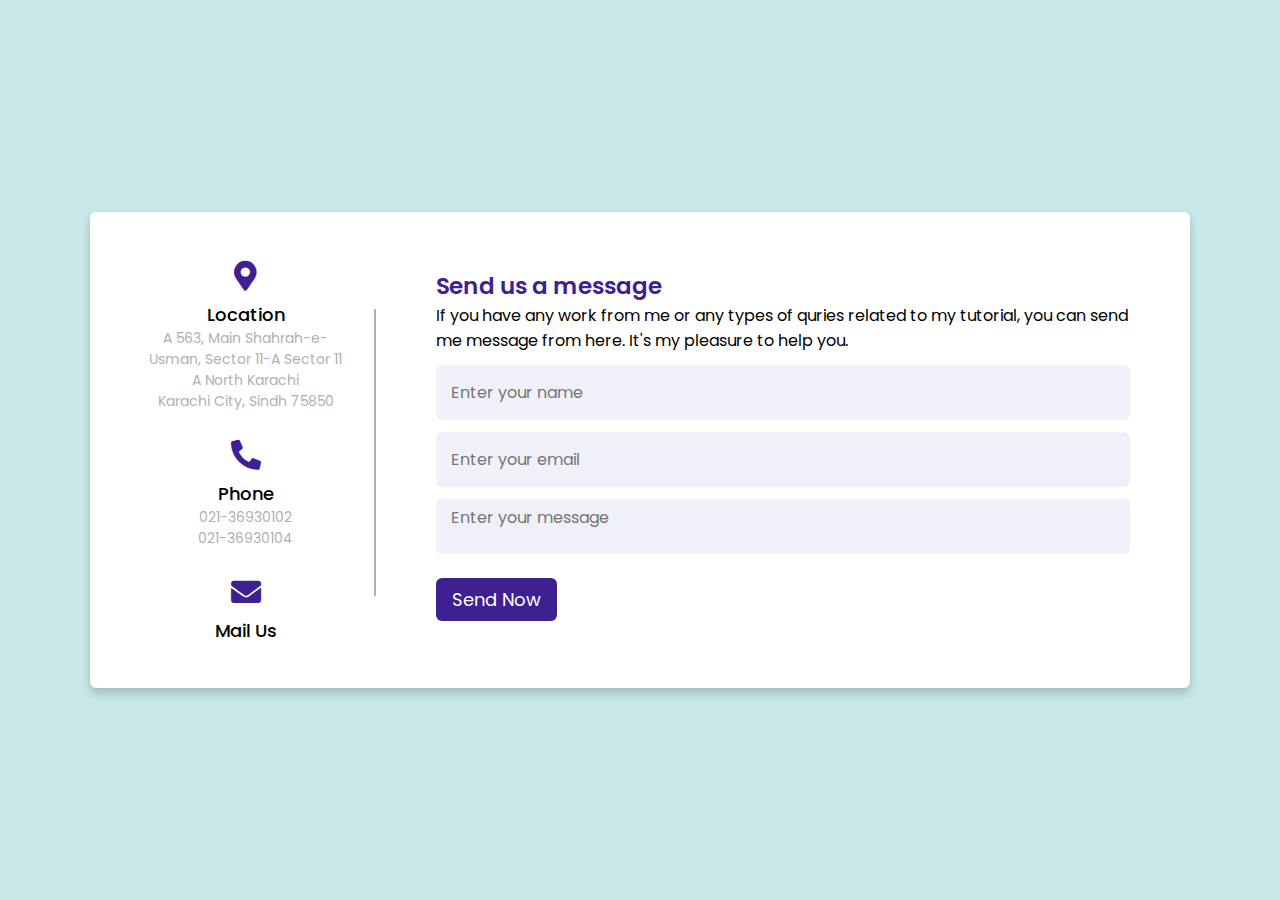
<file: contact us.html>
<!DOCTYPE html>
<html lang="en" dir="ltr">
  <head>
    <meta charset="UTF-8" />
    <title>Responsive Contact Us Form | CodingLab</title>
    <!-- <link rel="stylesheet" href="2style.css" /> -->
    <link rel="stylesheet" href="2style.css">
    <link rel="stylesheet" href="https://cdnjs.cloudflare.com/ajax/libs/font-awesome/5.15.2/css/all.min.css" />
    <meta name="viewport" content="width=device-width, initial-scale=1.0" />
  </head>
  <body>
    
    <div class="container">
      <div class="block">
        <div class="tolet">
          <div class="details">
            <i class="fas fa-map-marker-alt"></i>
            <div class="about">Location</div>
            <div class="nameone">A 563, Main Shahrah-e-Usman, Sector 11-A Sector 11 A North Karachi </div>
            <div class="nametwo">Karachi City, Sindh 75850</div>
          </div>
          <div class="details">
            <i class="fas fa-phone-alt"></i>
            <div class="about">Phone</div>
            <div class="nameone">021-36930102</div>
            <div class="nametwo">021-36930104</div>
          </div>
          <div class="details">
            <i class="fas fa-envelope"></i>
            <div class="about"></div>
            <!-- <div class="nameone">asimq800@gmail.com</div> -->
            <div class="nametwo"><a class="about" href="mailto:info@aptech-education.com.pk" >Mail Us</a></div>
          </div>
        </div>
        <div class="info">
          <div class="heading">Send us a message</div>
          <p>If you have any work from me or any types of quries related to my tutorial, you can send me message from here. It's my pleasure to help you.</p>
          <form action="#">
            <div class="box">
              <input type="text" placeholder="Enter your name" />
            </div>
            <div class="box">
              <input type="text" placeholder="Enter your email" />
            </div>
            <div class="box messagebar">
              <textarea placeholder="Enter your message"></textarea>
            </div>
            <div class="button">
              <input type="button" value="Send Now" />
            </div>
          </form>
        </div>
      </div>
    </div>
  </body>
</html>
</file>
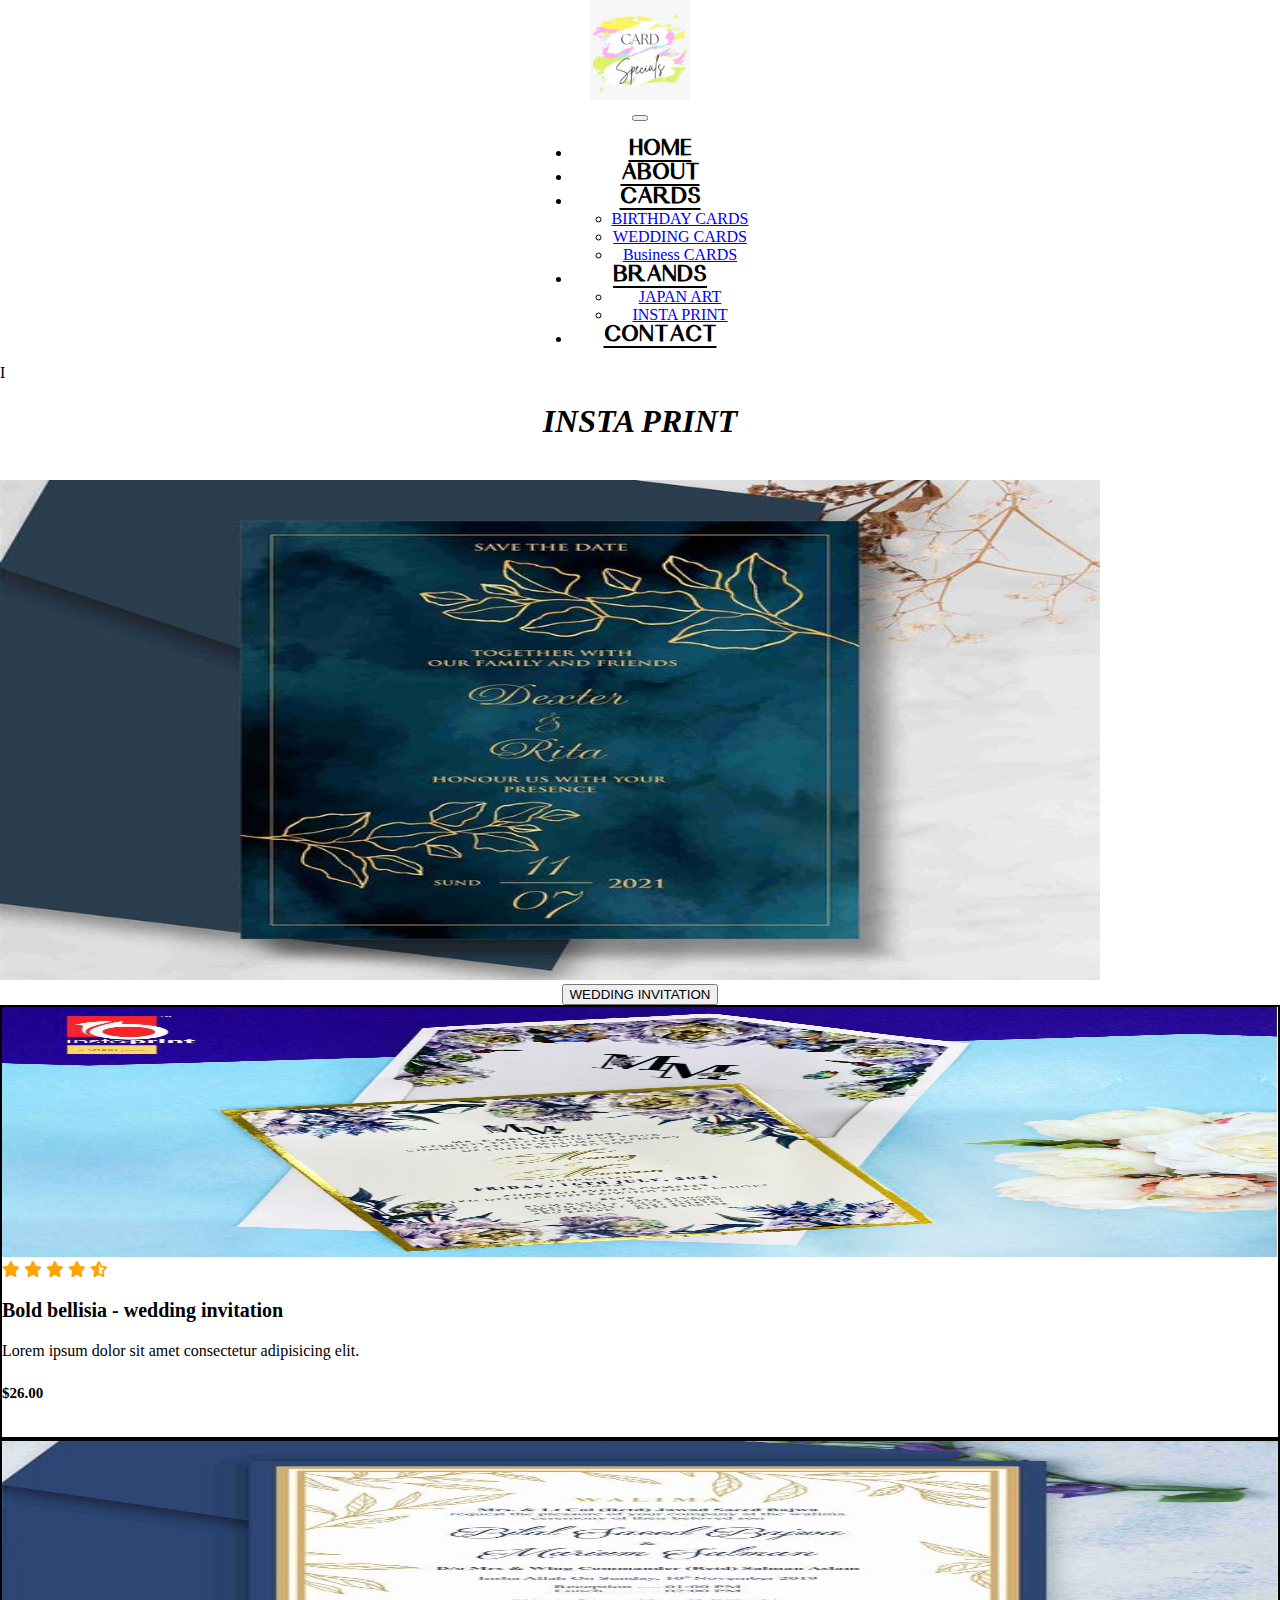
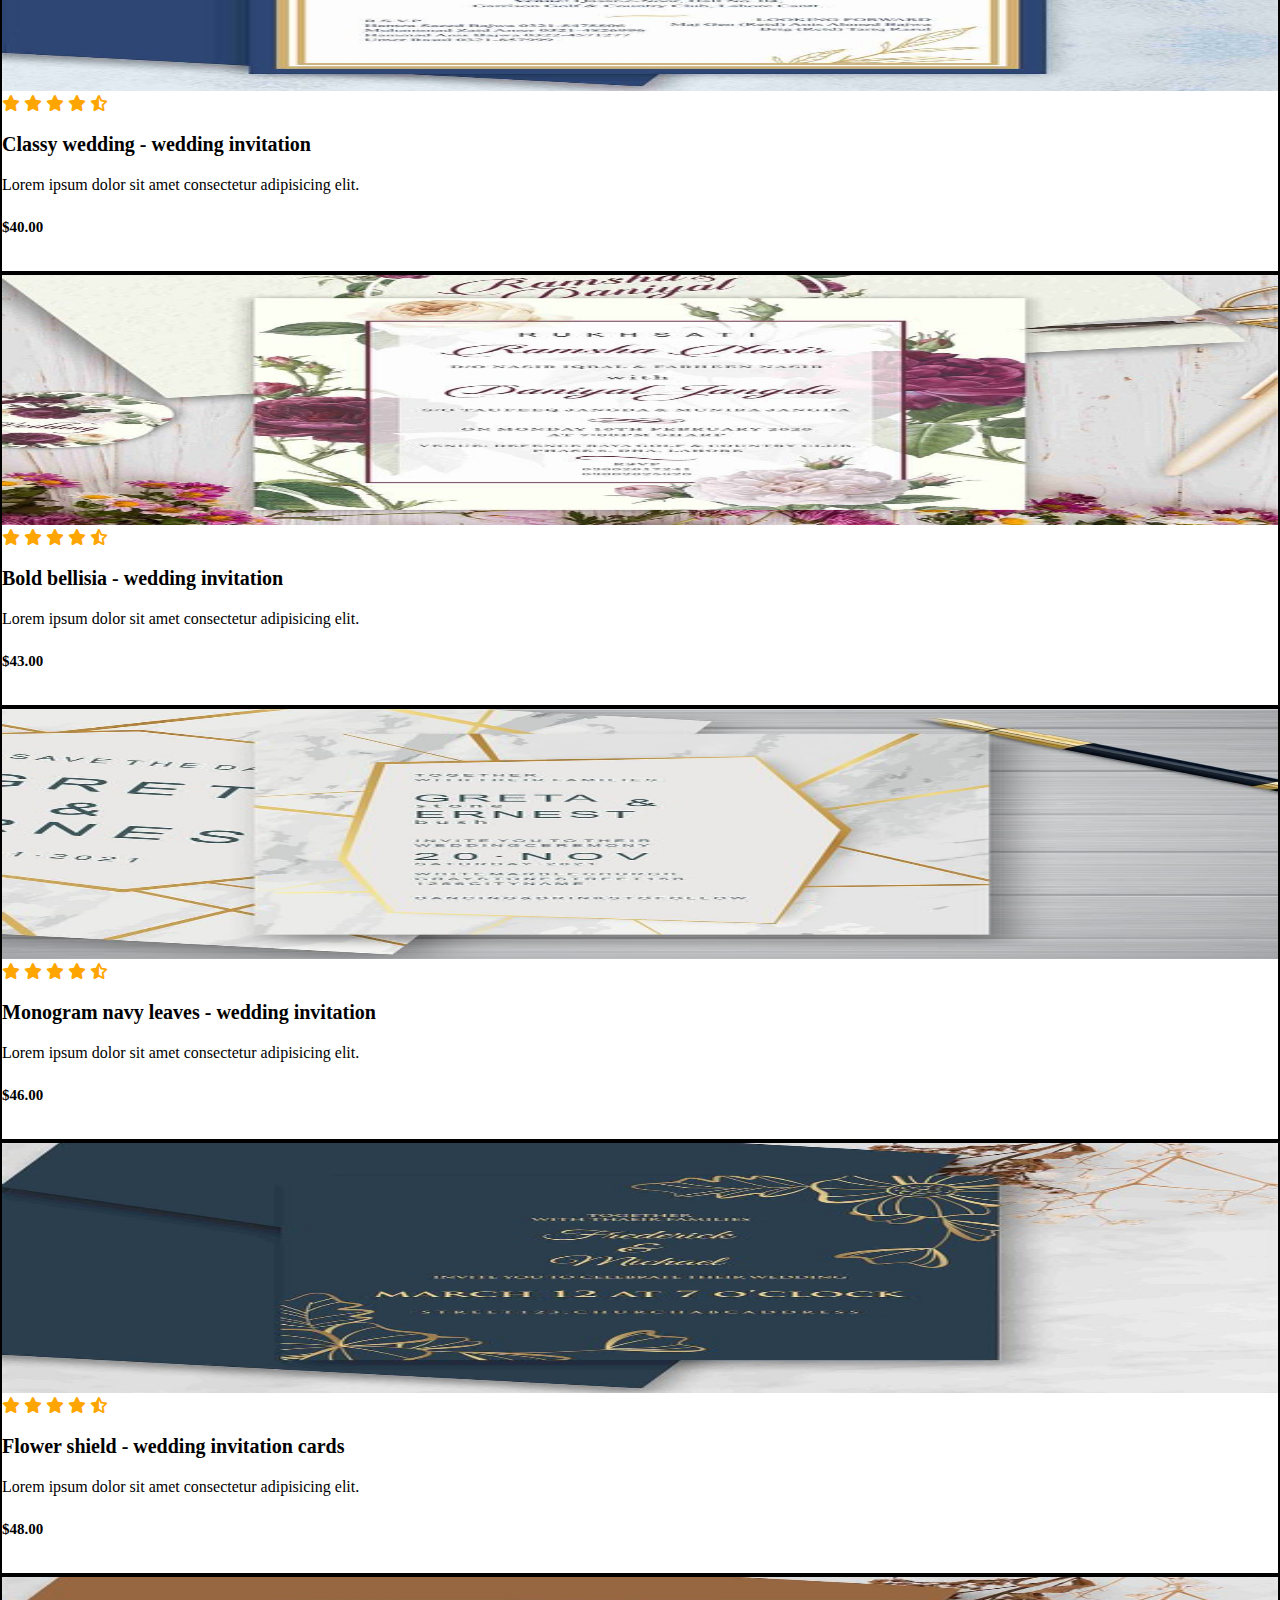
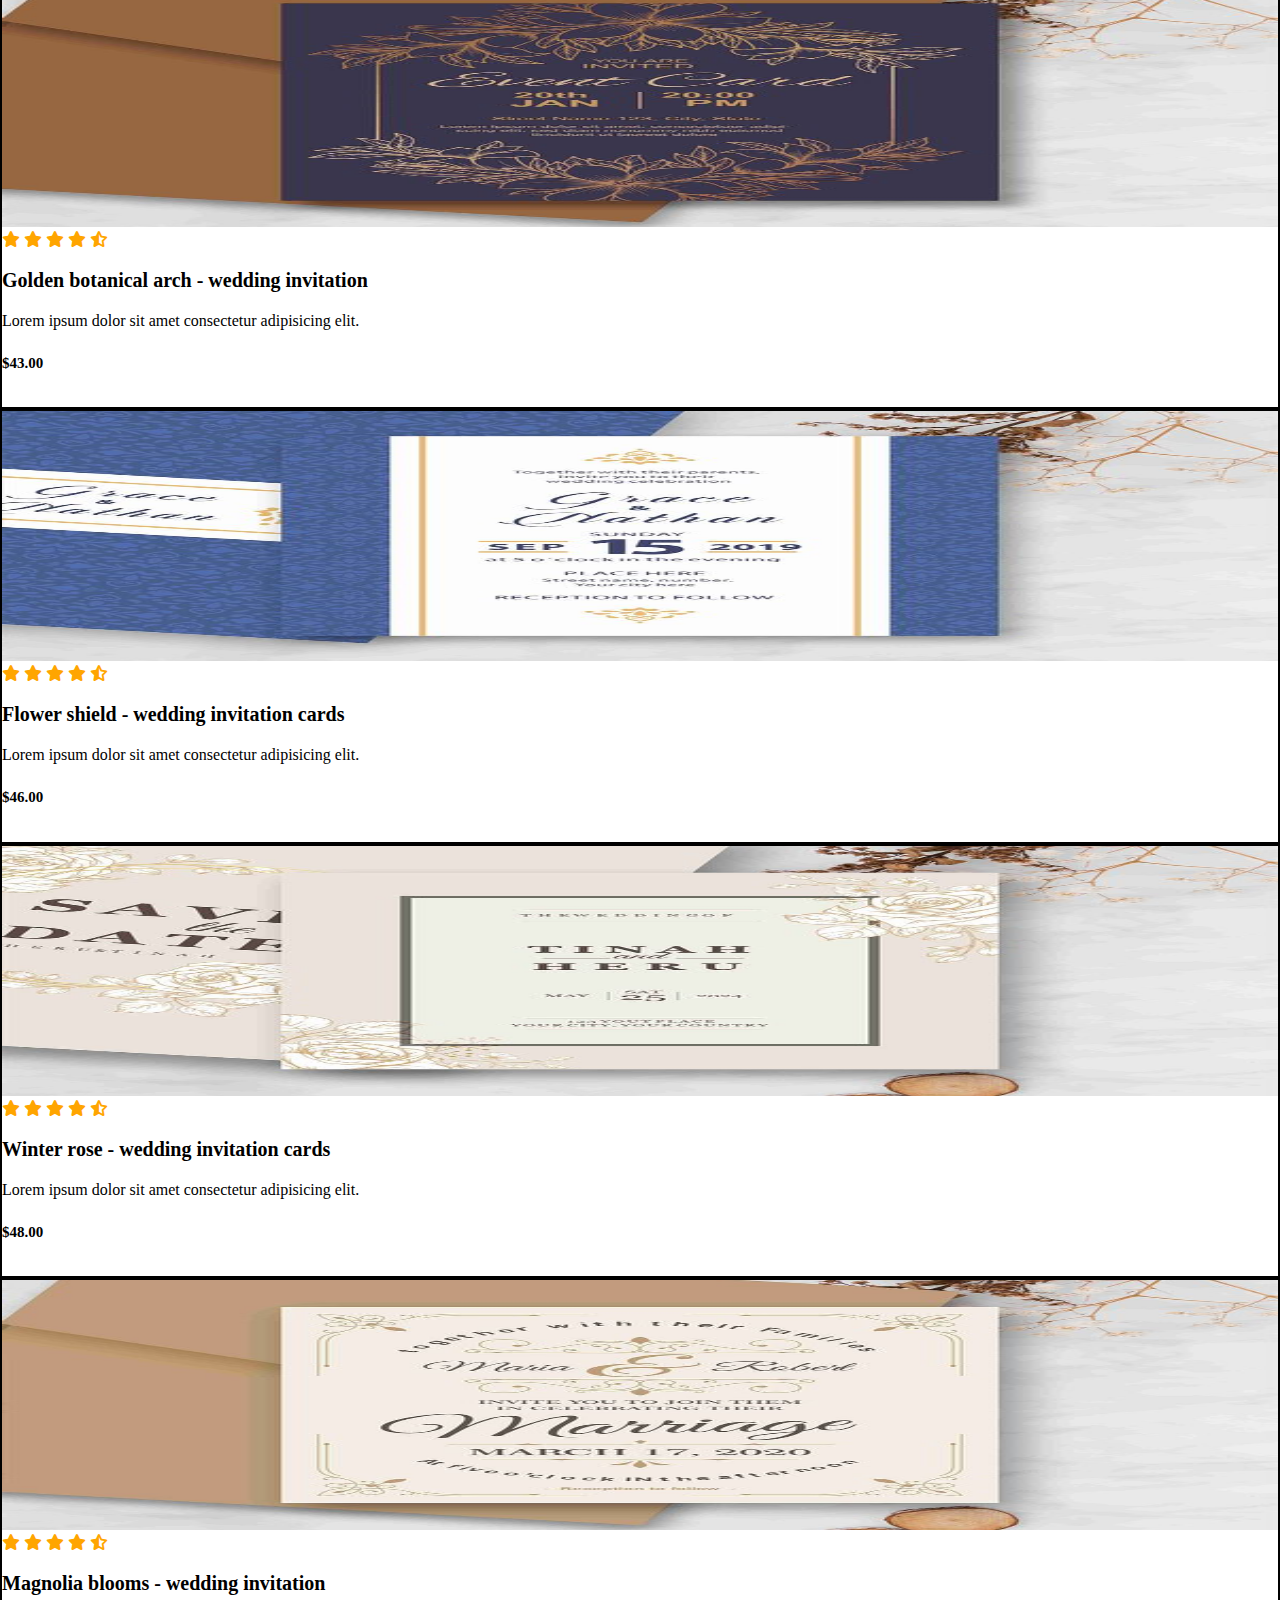
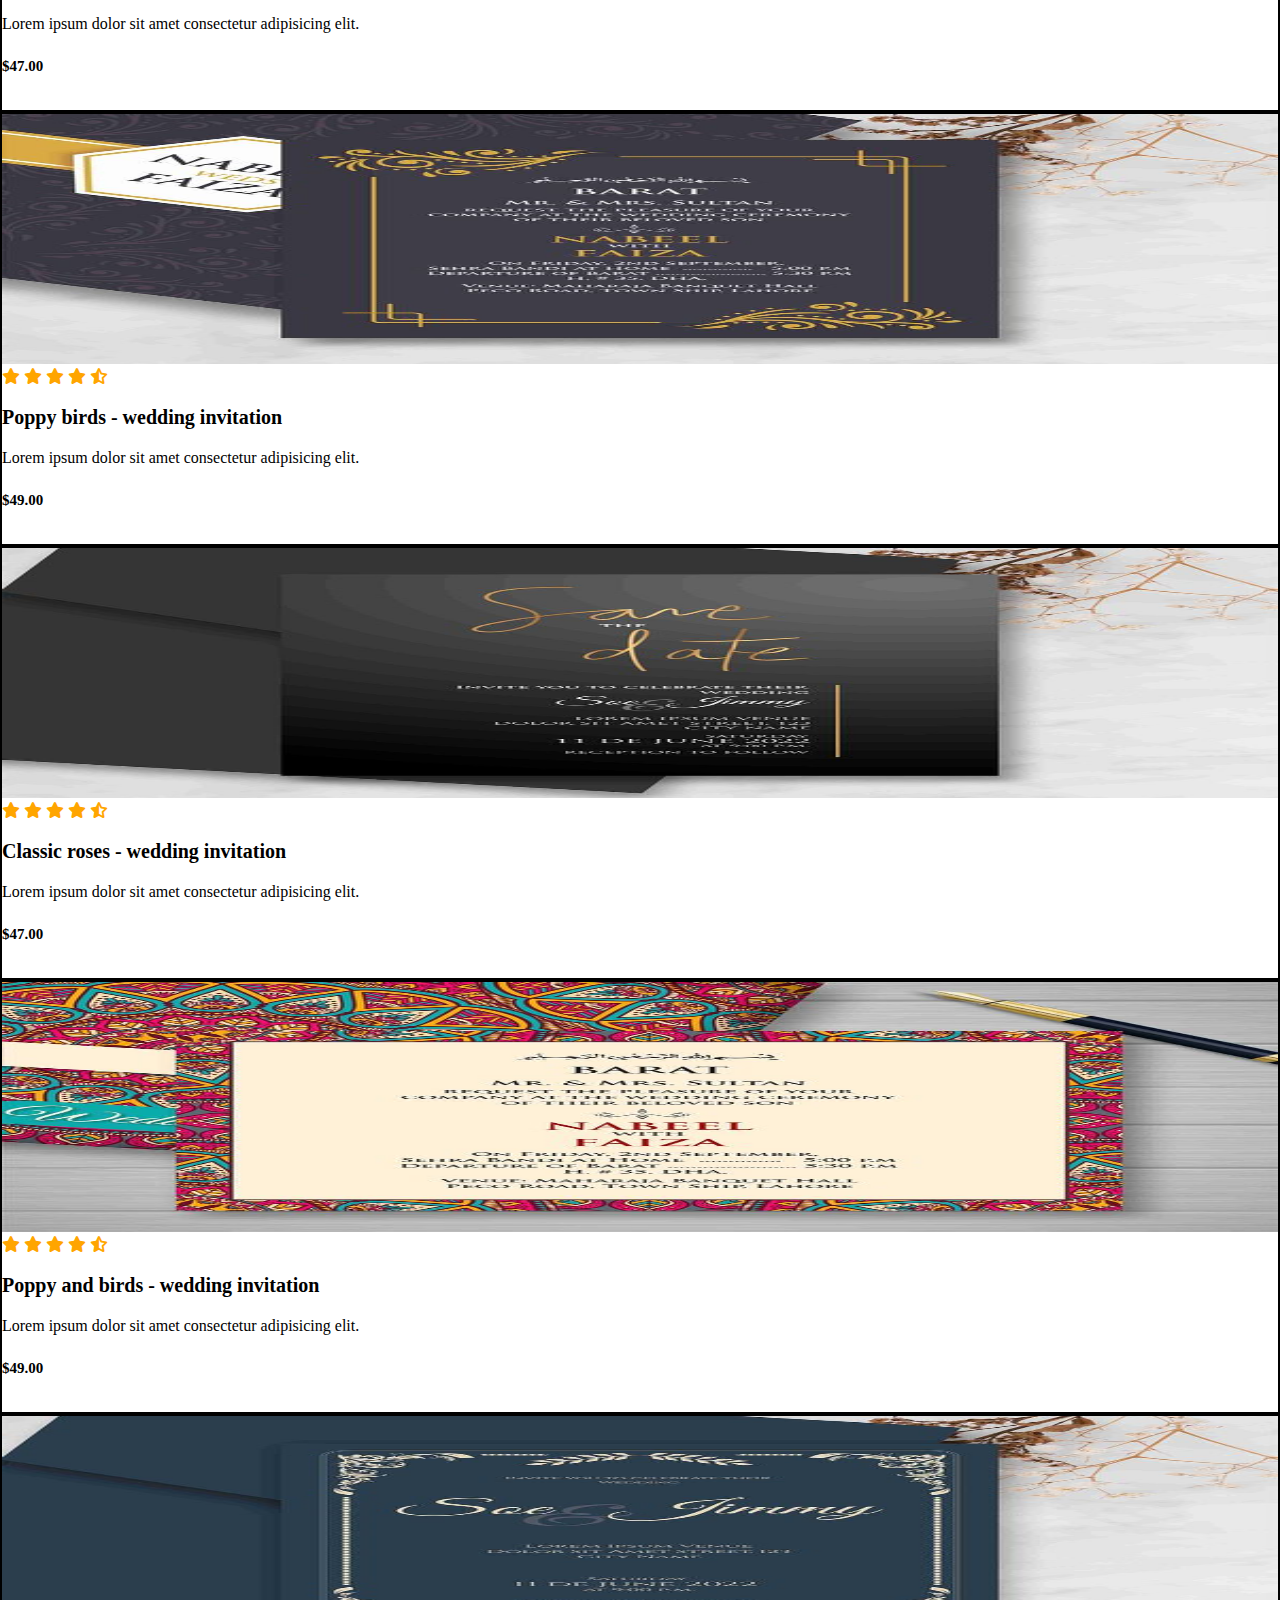
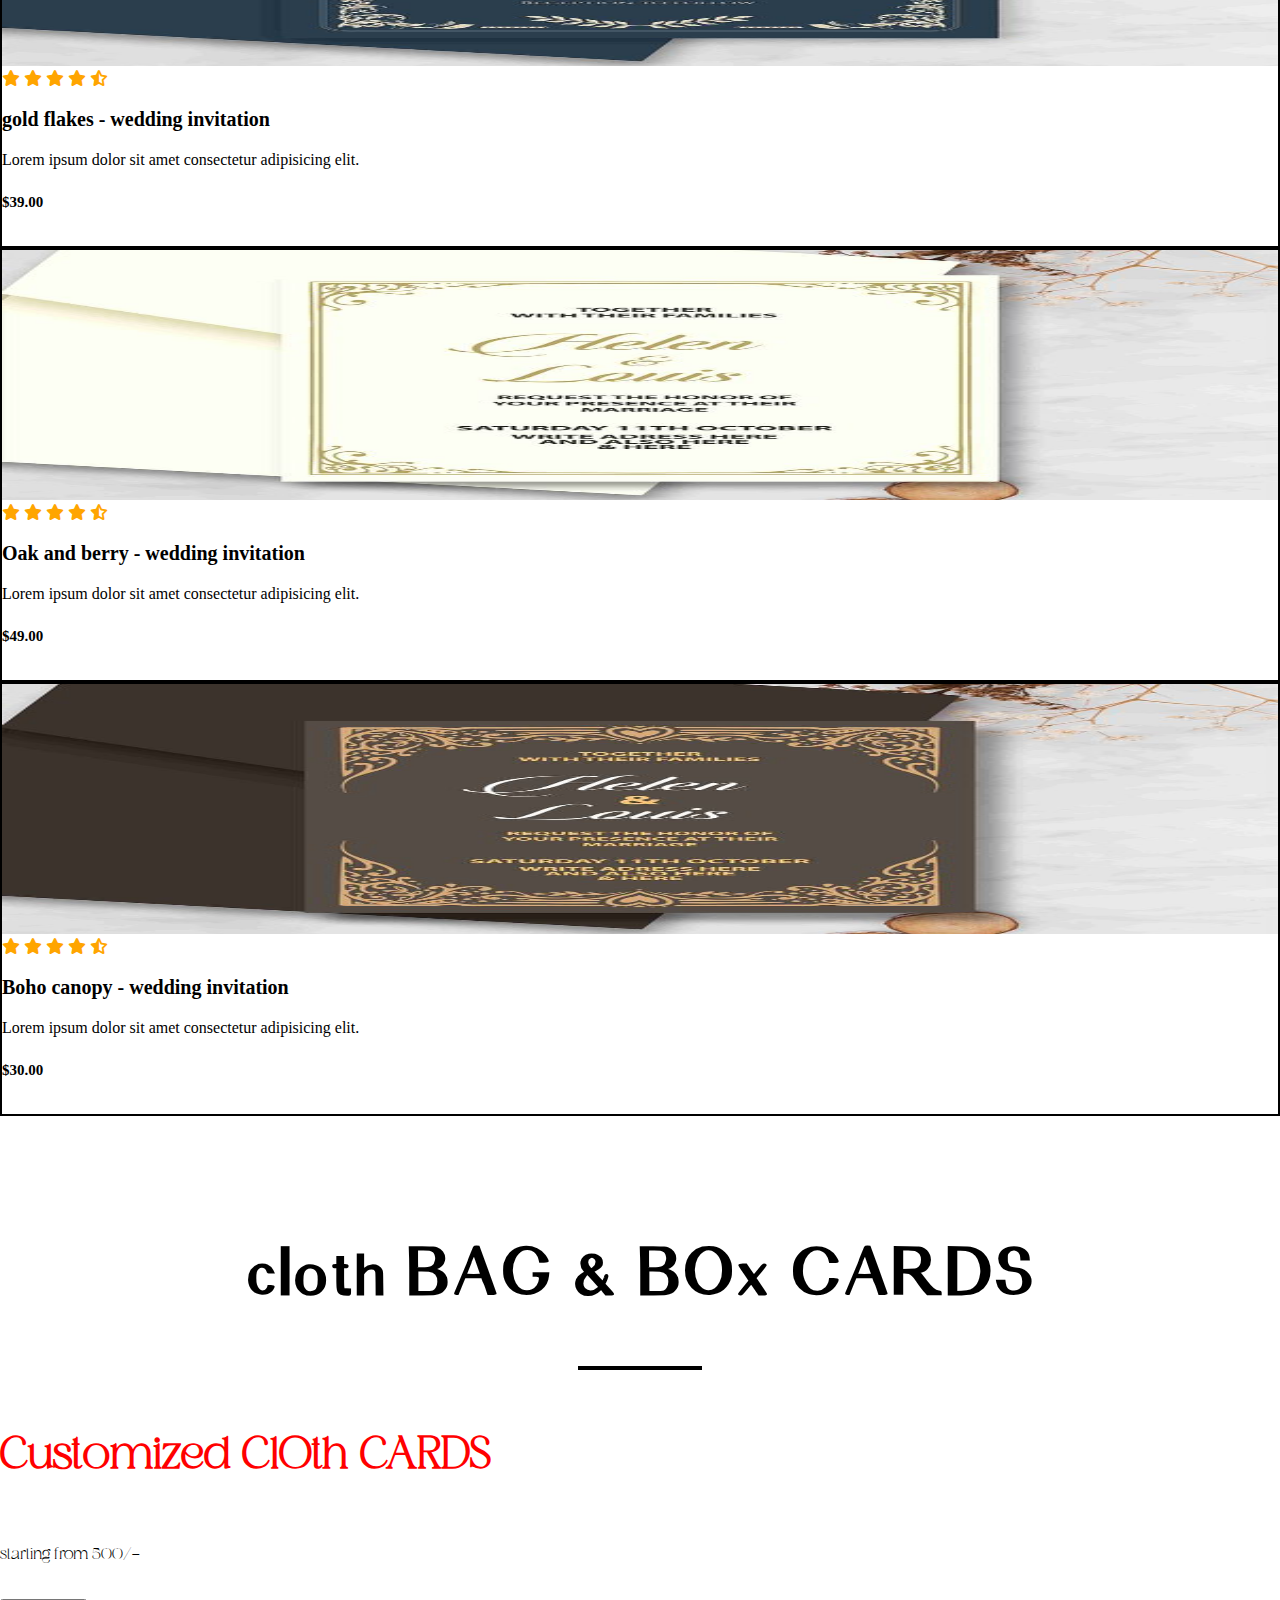
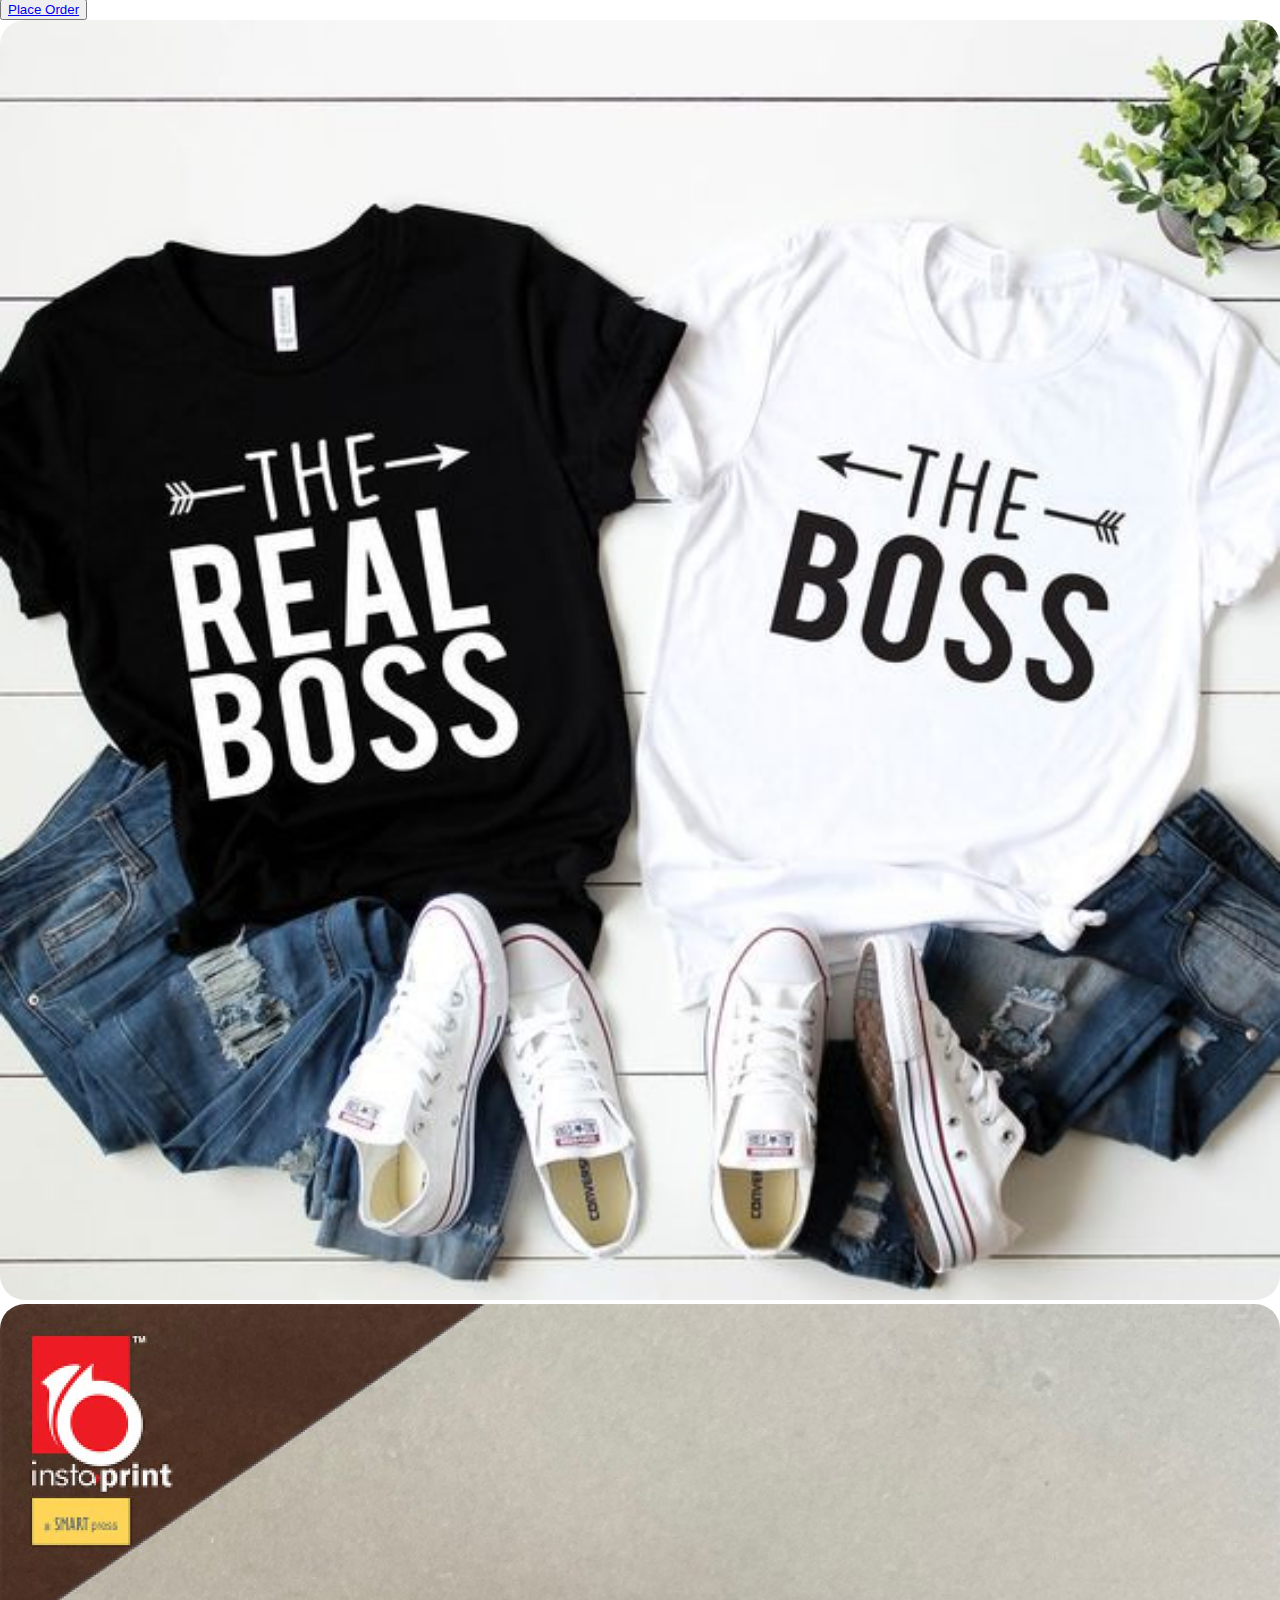
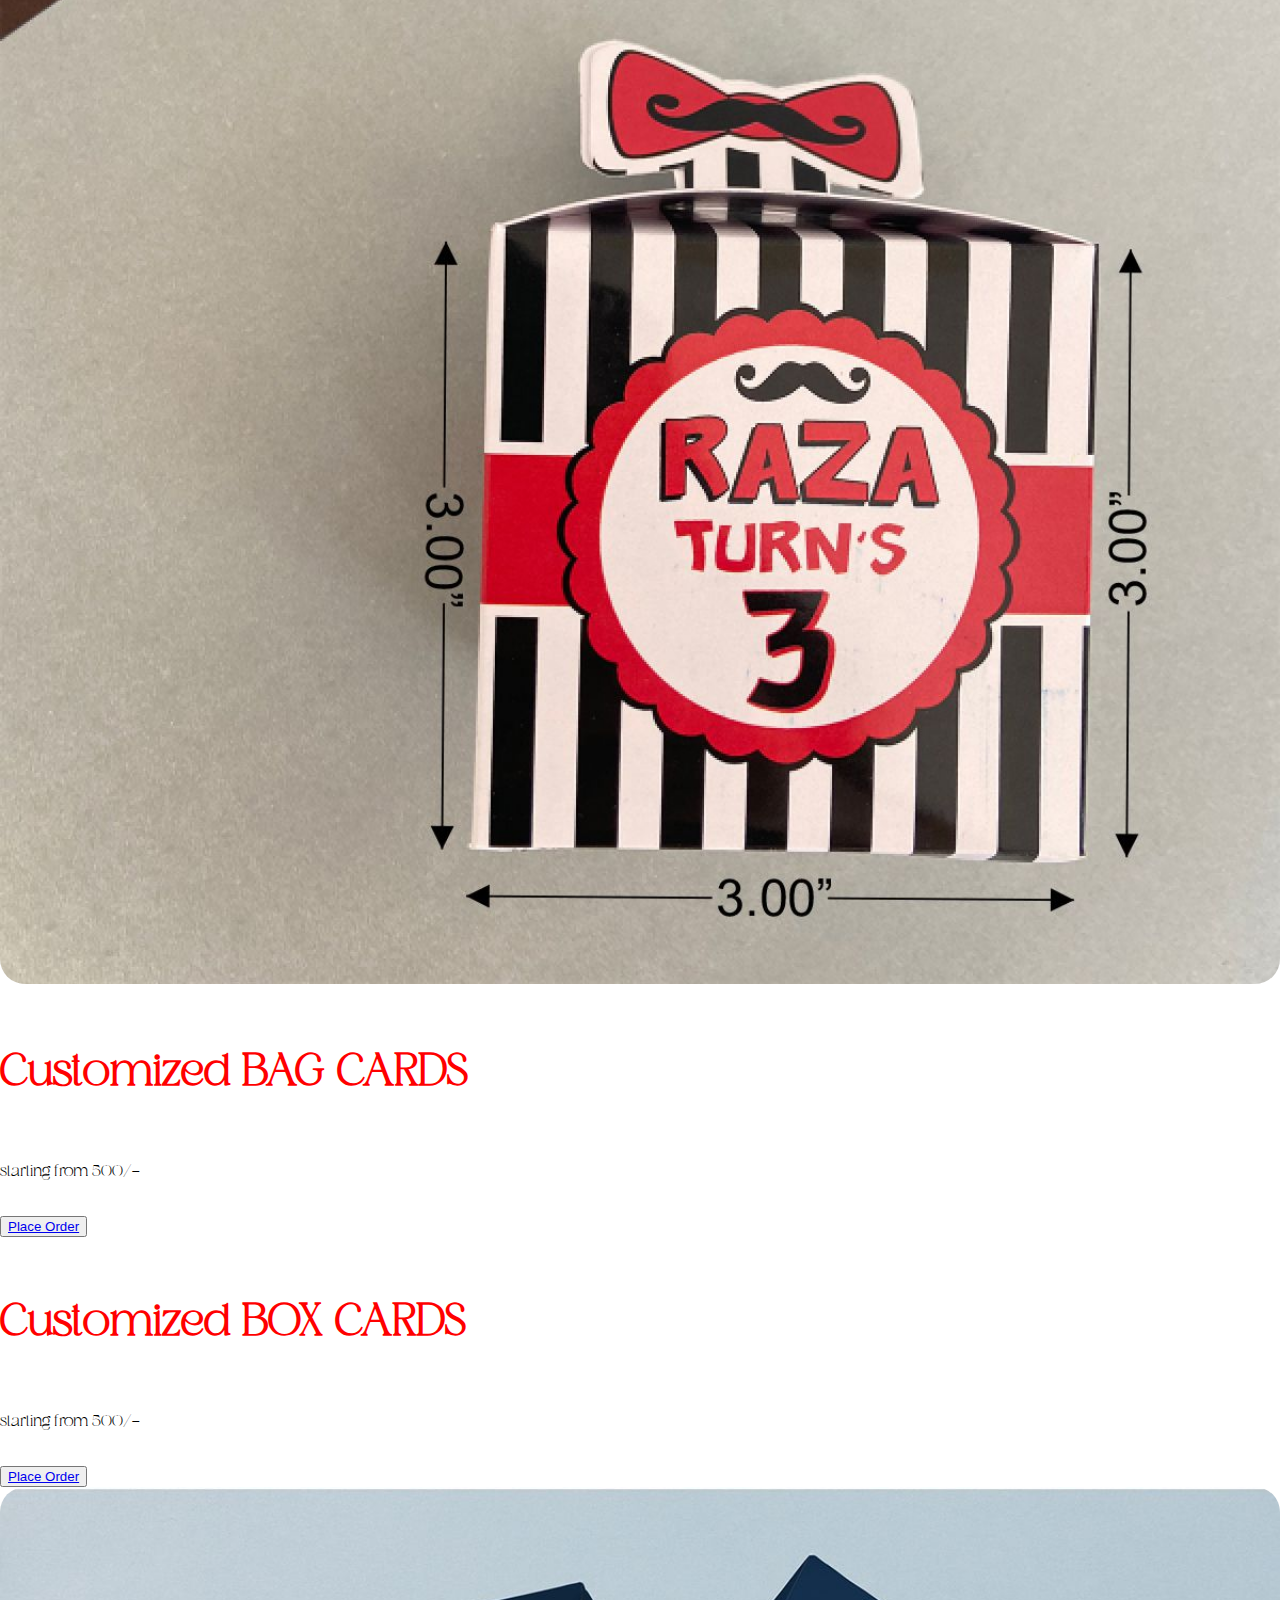
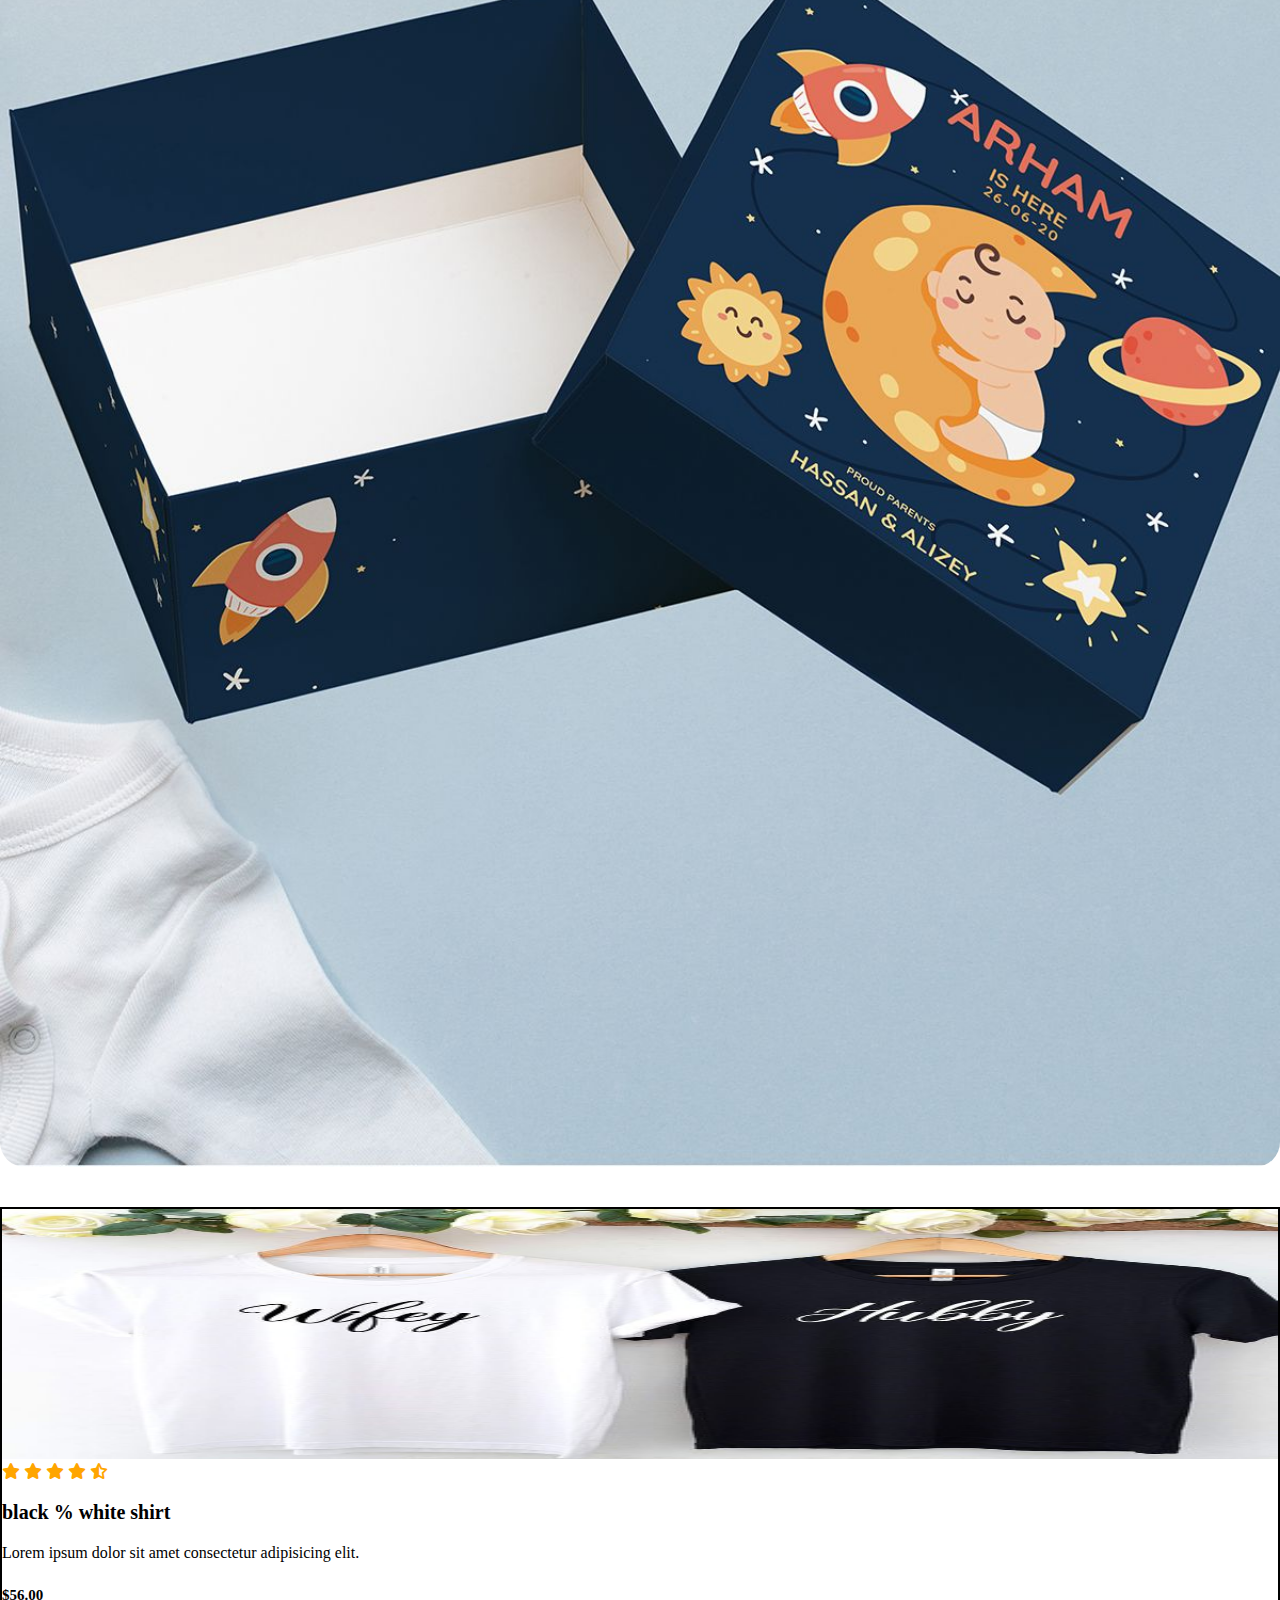
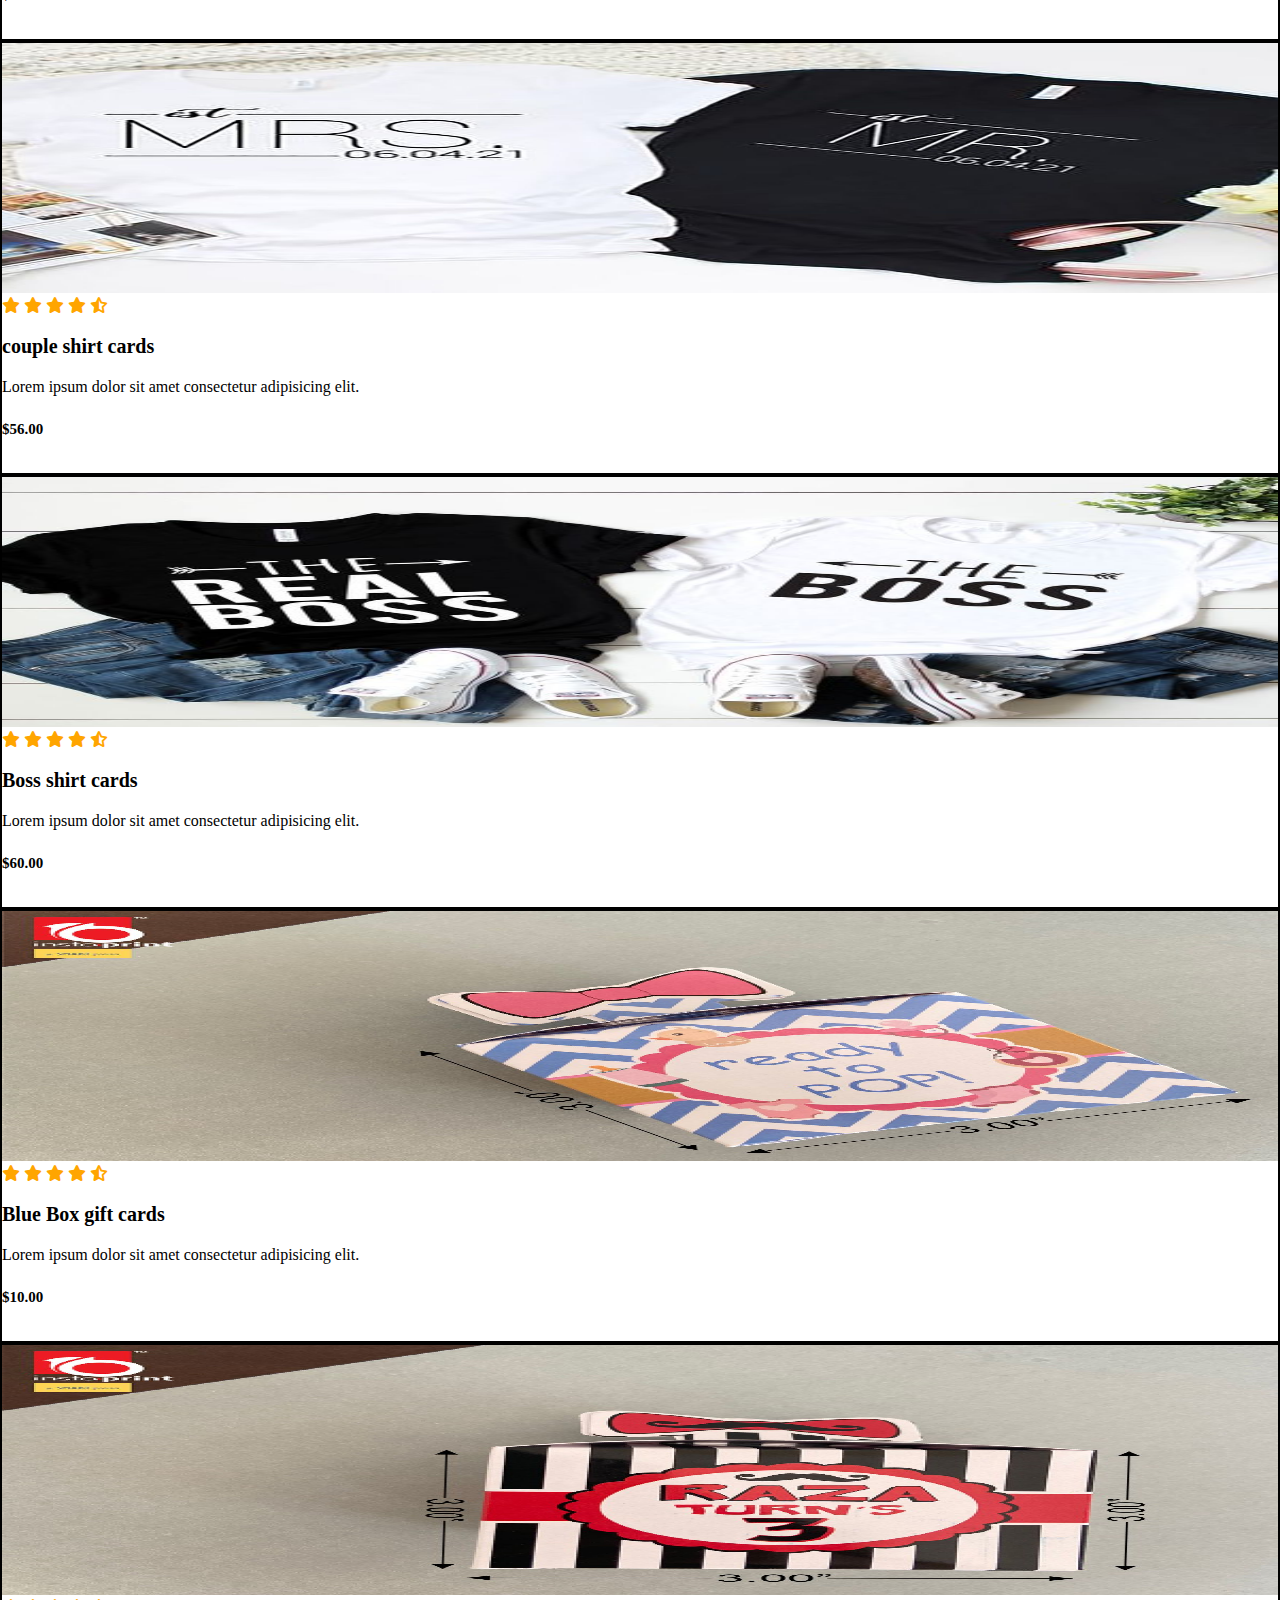
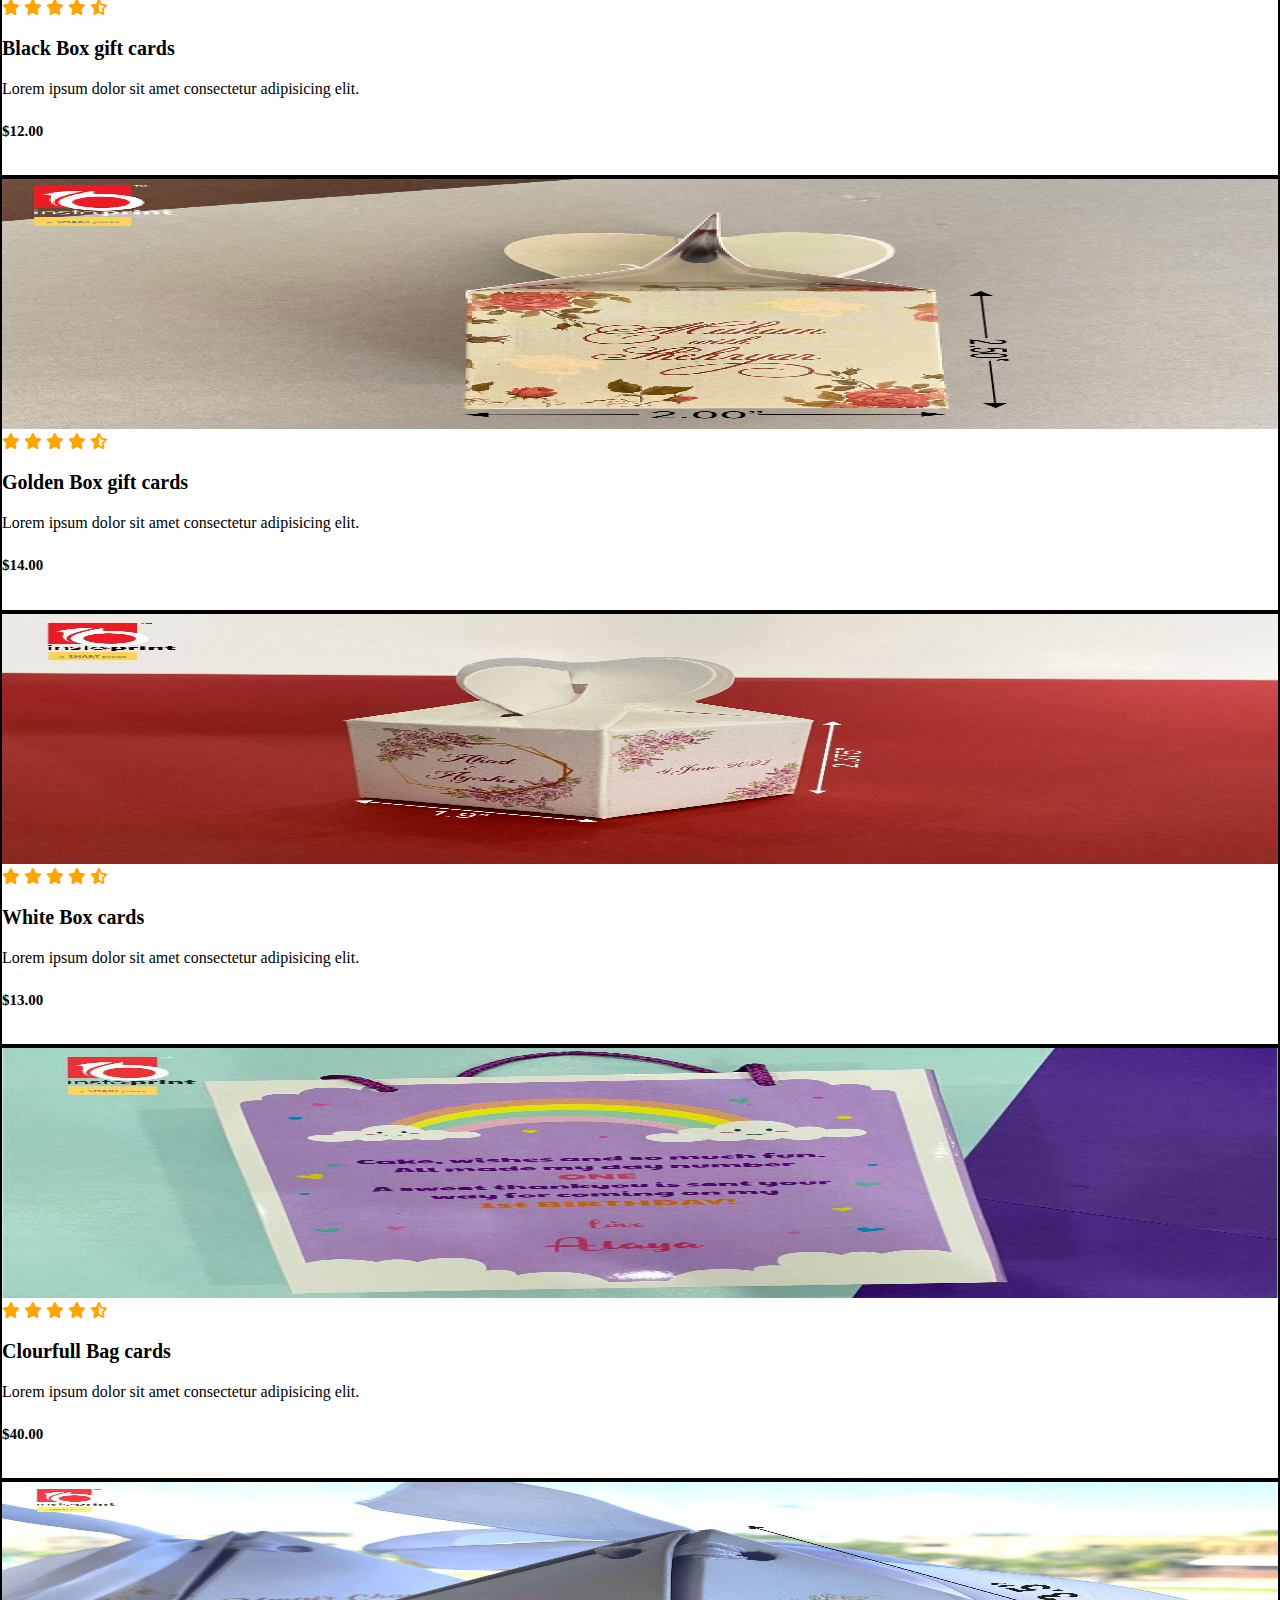
<file: Insta print.html>
<!DOCTYPE html>
<html lang="en">
<head>
    <meta charset="UTF-8">
    <meta name="viewport" content="width=device-width, initial-scale=1.0">
    <title>Document</title>
    <!--  -->
    
    <link rel="preconnect" href="https://fonts.googleapis.com">
<link rel="preconnect" href="https://fonts.gstatic.com" crossorigin>
<link href="https://fonts.googleapis.com/css2?family=Roboto+Mono:wght@300;400&family=Roboto:ital,wght@0,400;1,100&display=swap" rel="stylesheet">

<link rel="stylesheet" href="https://cdnjs.cloudflare.com/ajax/libs/font-awesome/6.4.0/css/all.min.css">
<!--  -->
<link href="https://cdn.jsdelivr.net/npm/bootstrap@5.0.2/dist/css/bootstrap.min.css" rel="stylesheet" integrity="sha384-EVSTQN3/azprG1Anm3QDgpJLIm9Nao0Yz1ztcQTwFspd3yD65VohhpuuCOmLASjC" crossorigin="anonymous">
<link rel="stylesheet" href="style.css">

</head>
<body>
 
    <nav class="navbar navbar-expand-lg navbar-light bg-light">
        <div class="container-fluid">
          <div>
            <img src="assets/logo 3.jpeg" alt="" width="100px" height="100px">
          </div>
          <button class="navbar-toggler" type="button" data-bs-toggle="collapse" data-bs-target="#navbarNavDropdown" aria-controls="navbarNavDropdown" aria-expanded="false" aria-label="Toggle navigation">
            <span class="navbar-toggler-icon"></span>
          </button>
          <div class="collapse navbar-collapse navb" id="navbarNavDropdown">
            <ul class="navbar-nav">
              <li class="nav-item">
                <a class="nav-link active" href="#">HOME</a>
              </li>
              <li class="nav-item">
                <a class="nav-link" aria-current="page" href="about us/about.html">ABOUT</a>
              </li>
              <li class="nav-item dropdown">
                <a class="nav-link dropdown-toggle" href="#" id="navbarDropdownMenuLink" role="button" data-bs-toggle="dropdown" aria-expanded="false">
                  CARDS
                </a>
                <ul class="dropdown-menu" aria-labelledby="navbarDropdownMenuLink">
                  <li><a class="dropdown-item" href="birthday product.html">BIRTHDAY CARDS</a></li>
                  <li><a class="dropdown-item" href="wedding produc.html">WEDDING CARDS</a></li>
                  <li><a class="dropdown-item" href="business product.html">Business CARDS</a></li>
                </ul>
              </li>
              <li class="nav-item dropdown">
                <a class="nav-link dropdown-toggle" href="#" id="navbarDropdownMenuLink" role="button" data-bs-toggle="dropdown" aria-expanded="false">
                  BRANDS
                </a>
                <ul class="dropdown-menu" aria-labelledby="navbarDropdownMenuLink">
                  <li><a class="dropdown-item" href="japan art.html">JAPAN ART</a></li>
                  <li><a class="dropdown-item" href="Insta print.html">INSTA PRINT</a></li>
                  
                </ul>
              </li>
              <li class="nav-item">
                <a class="nav-link" aria-current="page" href="contact us.html">CONTACT</a>
              </li>
            </ul>
          </div>
        </div>
      </nav>
      <!-- banner========================= -->
      <div class="col-12 pt-2">
       I <i><center><h1 class="text-primary">INSTA PRINT</h1></center></i>
        <br>
       
      
      

      </div>
      
            <div class="container col-md-12">
              <div class="pt-2">
                <img src="assets/insta front wedding.jpg" alt="" width="1100px" height="500px">
              </div>
        
        
      </div>
      <div class="col-lg-12 pt-4">
        <center><button class="btn btn-primary">WEDDING INVITATION</button></center>
      </div>

      <div class="container products pt-5">
        <div class="row" id="filterp">
          <div class="col-md-4">
            <div class="top">
              <img src="assets/insta w1.jpg" alt="" height="250px " width="width-250px">
              <!-- <div class="top">
                  <img src="[data-uri]" alt="">
                   -->
                  <div class="botttom text-center">
                      <i class="fa-solid fa-star"></i>
                      <i class="fa-solid fa-star"></i>
                      <i class="fa-solid fa-star"></i>
                      <i class="fa-solid fa-star"></i>
                      <i class="fa-solid fa-star-half-stroke"></i>
                      <h3> Bold bellisia - wedding invitation</h3>
                      <p>Lorem ipsum dolor sit amet consectetur adipisicing elit.</p>
                      <h5>$26.00</h5>
                  </div>
              </div>
          </div>
          <!-- <div class="col-md-3">
            <div class="top">
              <img src="assets/2w2nd step.avif" alt="" height="200px"> -->
              <!-- <div class="top">
                  <img src="[data-uri]" alt="">
                   -->
                  <!-- <div class="botttom text-center">
                      <i class="fa-solid fa-star"></i>
                      <i class="fa-solid fa-star"></i>
                      <i class="fa-solid fa-star"></i>
                      <i class="fa-solid fa-star"></i>
                      <i class="fa-solid fa-star-half-stroke"></i>
                      <h3> sWatch</h3>
                      <p>Lorem ipsum dolor sit amet consectetur adipisicing elit.</p>
                      <h5>$40.00</h5>
                  </div>
              </div>
          </div> -->
          <div class="col-md-4">
            <div class="top">
              <img src="assets/inta w2.jpg" alt="" height="250px " width="width-250px">
              <!-- <div class="top">
                  <img src="[data-uri]" alt="">
                   -->
                  <div class="botttom text-center">
                      <i class="fa-solid fa-star"></i>
                      <i class="fa-solid fa-star"></i>
                      <i class="fa-solid fa-star"></i>
                      <i class="fa-solid fa-star"></i>
                      <i class="fa-solid fa-star-half-stroke"></i>
                      <h3> Classy wedding - wedding invitation</h3>
                      <p>Lorem ipsum dolor sit amet consectetur adipisicing elit.</p>
                      <h5>$40.00</h5>
                  </div>
              </div>
          </div>
          <div class="col-md-4">
              <div class="top">
                <img src="assets/insta w3.jpg" alt="" height="250px " width="width-250px">
                  <!-- <img src="[data-uri]" alt="" height="250px">
                   -->
                  <div class="botttom text-center">
                      <i class="fa-solid fa-star"></i>
                      <i class="fa-solid fa-star"></i>
                      <i class="fa-solid fa-star"></i>
                      <i class="fa-solid fa-star"></i>
                      <i class="fa-solid fa-star-half-stroke"></i>
                      <h3>Bold bellisia - wedding invitation</h3>
                      <p>Lorem ipsum dolor sit amet consectetur adipisicing elit.</p>
                      <h5>$43.00</h5>
                  </div>
              </div>
          </div>
      
      
      </div>
      </div>
      <!-- 2nd row======================== -->
      <div class="container products pt-5">
        <div class="row" id="filterp">
          <div class="col-md-4">
            <div class="top">
              <img src="assets/insta w4.jpg" alt="" height="250px " width="width-250px">
              <!-- <div class="top">
                  <img src="[data-uri]" alt="">
                   -->
                  <div class="botttom text-center">
                      <i class="fa-solid fa-star"></i>
                      <i class="fa-solid fa-star"></i>
                      <i class="fa-solid fa-star"></i>
                      <i class="fa-solid fa-star"></i>
                      <i class="fa-solid fa-star-half-stroke"></i>
                      <h3> Monogram navy leaves - wedding invitation</h3>
                      <p>Lorem ipsum dolor sit amet consectetur adipisicing elit.</p>
                      <h5>$46.00</h5>
                  </div>
              </div>
          </div>
          <!-- <div class="col-md-3">
            <div class="top">
              <img src="assets/2w2nd step.avif" alt="" height="200px"> -->
              <!-- <div class="top">
                  <img src="[data-uri]" alt="">
                   -->
                  <!-- <div class="botttom text-center">
                      <i class="fa-solid fa-star"></i>
                      <i class="fa-solid fa-star"></i>
                      <i class="fa-solid fa-star"></i>
                      <i class="fa-solid fa-star"></i>
                      <i class="fa-solid fa-star-half-stroke"></i>
                      <h3> sWatch</h3>
                      <p>Lorem ipsum dolor sit amet consectetur adipisicing elit.</p>
                      <h5>$40.00</h5>
                  </div>
              </div>
          </div> -->
          <div class="col-md-4">
            <div class="top">
              <img src="assets/insta w5.jpg" alt="" height="250px " width="width-250px">
              <!-- <div class="top">
                  <img src="[data-uri]" alt="">
                   -->
                  <div class="botttom text-center">
                      <i class="fa-solid fa-star"></i>
                      <i class="fa-solid fa-star"></i>
                      <i class="fa-solid fa-star"></i>
                      <i class="fa-solid fa-star"></i>
                      <i class="fa-solid fa-star-half-stroke"></i>
                      <h3> Flower shield - wedding invitation cards</h3>
                      <p>Lorem ipsum dolor sit amet consectetur adipisicing elit.</p>
                      <h5>$48.00</h5>
                  </div>
              </div>
          </div>
          <div class="col-md-4">
              <div class="top">
                <img src="assets/insta w6.jpg" alt="" height="250px " width="width-250px">
                  <!-- <img src="[data-uri]" alt="" height="250px">
                   -->
                  <div class="botttom text-center">
                      <i class="fa-solid fa-star"></i>
                      <i class="fa-solid fa-star"></i>
                      <i class="fa-solid fa-star"></i>
                      <i class="fa-solid fa-star"></i>
                      <i class="fa-solid fa-star-half-stroke"></i>
                      <h3> Golden botanical arch - wedding invitation</h3>
                      <p>Lorem ipsum dolor sit amet consectetur adipisicing elit.</p>
                      <h5>$43.00</h5>
                  </div>
              </div>
          </div>
      
      
      </div>
      </div>
      <!-- 3rd row================================ -->
      <div class="container products pt-5">
        <div class="row" id="filterp">
          <div class="col-md-4">
            <div class="top">
              <img src="assets/insta w7.jpg" alt="" height="250px " width="width-250px">
              <!-- <div class="top">
                  <img src="[data-uri]" alt="">
                   -->
                  <div class="botttom text-center">
                      <i class="fa-solid fa-star"></i>
                      <i class="fa-solid fa-star"></i>
                      <i class="fa-solid fa-star"></i>
                      <i class="fa-solid fa-star"></i>
                      <i class="fa-solid fa-star-half-stroke"></i>
                      <h3> Flower shield - wedding invitation cards</h3>
                      <p>Lorem ipsum dolor sit amet consectetur adipisicing elit.</p>
                      <h5>$46.00</h5>
                  </div>
              </div>
          </div>
          <!-- <div class="col-md-3">
            <div class="top">
              <img src="assets/2w2nd step.avif" alt="" height="200px"> -->
              <!-- <div class="top">
                  <img src="[data-uri]" alt="">
                   -->
                  <!-- <div class="botttom text-center">
                      <i class="fa-solid fa-star"></i>
                      <i class="fa-solid fa-star"></i>
                      <i class="fa-solid fa-star"></i>
                      <i class="fa-solid fa-star"></i>
                      <i class="fa-solid fa-star-half-stroke"></i>
                      <h3> sWatch</h3>
                      <p>Lorem ipsum dolor sit amet consectetur adipisicing elit.</p>
                      <h5>$40.00</h5>
                  </div>
              </div>
          </div> -->
          <div class="col-md-4">
            <div class="top">
              <img src="assets/insta w8.jpg" alt="" height="250px" width="width-250px">
              <!-- <div class="top">
                  <img src="[data-uri]" alt="">
                   -->
                  <div class="botttom text-center">
                      <i class="fa-solid fa-star"></i>
                      <i class="fa-solid fa-star"></i>
                      <i class="fa-solid fa-star"></i>
                      <i class="fa-solid fa-star"></i>
                      <i class="fa-solid fa-star-half-stroke"></i>
                      <h3> Winter rose - wedding invitation cards</h3>
                      <p>Lorem ipsum dolor sit amet consectetur adipisicing elit.</p>
                      <h5>$48.00</h5>
                  </div>
              </div>
          </div>
          <div class="col-md-4">
              <div class="top">
                <img src="assets/insta w9.jpg" alt="" height="250px"  width="width-250px">
                  <!-- <img src="[data-uri]" alt="" height="250px">
                   -->
                  <div class="botttom text-center">
                      <i class="fa-solid fa-star"></i>
                      <i class="fa-solid fa-star"></i>
                      <i class="fa-solid fa-star"></i>
                      <i class="fa-solid fa-star"></i>
                      <i class="fa-solid fa-star-half-stroke"></i>
                      <h3>  Magnolia blooms - wedding invitation</h3>
                      <p>Lorem ipsum dolor sit amet consectetur adipisicing elit.</p>
                      <h5>$47.00</h5>
                  </div>
              </div>
          </div>
      
      
      </div>
      </div>
      <div class="container products pt-5">
        <div class="row" id="filterp">
          <div class="col-md-4">
            <div class="top">
              <img src="assets/insta w10.jpg" alt="" height="250px " width="width-250px">
              <!-- <div class="top">
                  <img src="[data-uri]" alt="">
                   -->
                  <div class="botttom text-center">
                      <i class="fa-solid fa-star"></i>
                      <i class="fa-solid fa-star"></i>
                      <i class="fa-solid fa-star"></i>
                      <i class="fa-solid fa-star"></i>
                      <i class="fa-solid fa-star-half-stroke"></i>
                      <h3>Poppy birds - wedding invitation </h3>
                      <p>Lorem ipsum dolor sit amet consectetur adipisicing elit.</p>
                      <h5>$49.00</h5>
                  </div>
              </div>
          </div>
          <!-- <div class="col-md-3">
            <div class="top">
              <img src="assets/2w2nd step.avif" alt="" height="200px"> -->
              <!-- <div class="top">
                  <img src="[data-uri]" alt="">
                   -->
                  <!-- <div class="botttom text-center">
                      <i class="fa-solid fa-star"></i>
                      <i class="fa-solid fa-star"></i>
                      <i class="fa-solid fa-star"></i>
                      <i class="fa-solid fa-star"></i>
                      <i class="fa-solid fa-star-half-stroke"></i>
                      <h3> sWatch</h3>
                      <p>Lorem ipsum dolor sit amet consectetur adipisicing elit.</p>
                      <h5>$40.00</h5>
                  </div>
              </div>
          </div> -->
          <div class="col-md-4">
            <div class="top">
              <img src="assets/insta w11.jpg" alt="" height="250px " width="width-250px">
              <!-- <div class="top">
                  <img src="[data-uri]" alt="">
                   -->
                  <div class="botttom text-center">
                      <i class="fa-solid fa-star"></i>
                      <i class="fa-solid fa-star"></i>
                      <i class="fa-solid fa-star"></i>
                      <i class="fa-solid fa-star"></i>
                      <i class="fa-solid fa-star-half-stroke"></i>
                      <h3> Classic roses - wedding invitation </h3>
                      <p>Lorem ipsum dolor sit amet consectetur adipisicing elit.</p>
                      <h5>$47.00</h5>
                  </div>
              </div>
          </div>
          <div class="col-md-4">
              <div class="top">
                <img src="assets/insta w12.jpg" alt="" height="250px " width="width-250px">
                  <!-- <img src="[data-uri]" alt="" height="250px">
                   -->
                  <div class="botttom text-center">
                      <i class="fa-solid fa-star"></i>
                      <i class="fa-solid fa-star"></i>
                      <i class="fa-solid fa-star"></i>
                      <i class="fa-solid fa-star"></i>
                      <i class="fa-solid fa-star-half-stroke"></i>
                      <h3>Poppy and birds - wedding invitation </h3>
                      <p>Lorem ipsum dolor sit amet consectetur adipisicing elit.</p>
                      <h5>$49.00</h5>
                  </div>
              </div>
          </div>
          <div class="container products pt-5">
            <div class="row" id="filterp">
              <div class="col-md-4">
                <div class="top">
                  <img src="assets/insta w13.jpg" alt="" height="250px " width="width-250px">
                  <!-- <div class="top">
                      <img src="[data-uri]" alt="">
                       -->
                      <div class="botttom text-center">
                          <i class="fa-solid fa-star"></i>
                          <i class="fa-solid fa-star"></i>
                          <i class="fa-solid fa-star"></i>
                          <i class="fa-solid fa-star"></i>
                          <i class="fa-solid fa-star-half-stroke"></i>
                          <h3> gold flakes - wedding invitation</h3>
                          <p>Lorem ipsum dolor sit amet consectetur adipisicing elit.</p>
                          <h5>$39.00</h5>
                      </div>
                  </div>
              </div>
              <!-- <div class="col-md-3">
                <div class="top">
                  <img src="assets/2w2nd step.avif" alt="" height="200px"> -->
                  <!-- <div class="top">
                      <img src="[data-uri]" alt="">
                       -->
                      <!-- <div class="botttom text-center">
                          <i class="fa-solid fa-star"></i>
                          <i class="fa-solid fa-star"></i>
                          <i class="fa-solid fa-star"></i>
                          <i class="fa-solid fa-star"></i>
                          <i class="fa-solid fa-star-half-stroke"></i>
                          <h3> sWatch</h3>
                          <p>Lorem ipsum dolor sit amet consectetur adipisicing elit.</p>
                          <h5>$40.00</h5>
                      </div>
                  </div>
              </div> -->
              <div class="col-md-4">
                <div class="top">
                  <img src="assets/insta w14.jpg" alt="" height="250px " width="width-250px">
                  <!-- <div class="top">
                      <img src="[data-uri]" alt="">
                       -->
                      <div class="botttom text-center">
                          <i class="fa-solid fa-star"></i>
                          <i class="fa-solid fa-star"></i>
                          <i class="fa-solid fa-star"></i>
                          <i class="fa-solid fa-star"></i>
                          <i class="fa-solid fa-star-half-stroke"></i>
                          <h3> Oak and berry - wedding invitation</h3>
                          <p>Lorem ipsum dolor sit amet consectetur adipisicing elit.</p>
                          <h5>$49.00</h5>
                      </div>
                  </div>
              </div>
              <div class="col-md-4">
                  <div class="top">
                    <img src="assets/insta w17.jpg" alt="" height="250px " width="width-250px">
                      <!-- <img src="[data-uri]" alt="" height="250px">
                       -->
                      <div class="botttom text-center">
                          <i class="fa-solid fa-star"></i>
                          <i class="fa-solid fa-star"></i>
                          <i class="fa-solid fa-star"></i>
                          <i class="fa-solid fa-star"></i>
                          <i class="fa-solid fa-star-half-stroke"></i>
                          <h3> Boho canopy - wedding invitation</h3>
                          <p>Lorem ipsum dolor sit amet consectetur adipisicing elit.</p>
                          <h5>$30.00</h5>
                      </div>
                  </div>
              </div>
          
          
          </div>
          </div>
          
          <!-- cloth & bad box================ -->
          <div class="heading-slider">
            <h1 class="text-dark">cloth BAG & BOx CARDS</h1>
            <hr>
          </div>
          <div id="myCarousel">
               <div class="container">
                    <div class="row slider align-items-center mb-3">
                             <div class="col-md-6 col-lg-6 col-sm-6 col-6">
                                    <h4 class="slider-title text-danger">Customized ClOth CARDS</h4>
                                    <p class="text-s text-dark fw-bold fs-4">starting from 500/-</p> <br> <button  class="btn btn-danger"><a href="#" class="m-5 text-decoration-none text-light fw-bold ">Place Order</a></button>
                            </div>
                      <div class="col-md-6 col-lg-6 col-sm-6 col-6"><img src="assets/cloth insta 12.jpg" width="100%" alt="slide"></div>
               </div>
                    <div class="row slider align-items-center mb-3">
                      <div class="col-md-6 col-lg-6 col-sm-6 col-6"><img src="assets/cloth insta 4.jpg" width="100%" alt="slide"></div>
             
                             <div class="col-md-6 col-lg-6 col-sm-6 col-6">
                                    <h4 class="slider-title text-danger">Customized BAG CARDS</h4>
                                    <p class="text-s text-dark fw-bold fs-4">starting from 500/-</p> <br> <button  class="btn btn-danger"><a href="#" class="m-5 text-decoration-none text-light fw-bold ">Place Order</a></button>
                            </div>
                      </div>
                    <div class="row slider align-items-center mb-3">
                             <div class="col-md-6 col-lg-6 col-sm-6 col-6">
                                    <h4 class="slider-title text-danger">Customized BOX CARDS</h4>
                                    <p class="text-s text-dark fw-bold fs-4">starting from 500/-</p> <br> <button  class="btn btn-danger"><a href="#" class="m-5 text-decoration-none text-light fw-bold ">Place Order</a></button>
                            </div>
                      <div class="col-md-6 col-lg-6 col-sm-6 col-6"><img src="assets/cloth insta 14.jpg" width="100%" alt="slide"></div>
               </div>
            </div> 
            
          </div>
          
          
          
          <br>
          <br>
          
    

    <div class="container products pt-5">
      <div class="row" id="filterp">
        <div class="col-md-4">
          <div class="top">
            <img src="assets/cloth insta correct 1.jpg" alt="" height="250px " width="width-250px">
            <!-- <div class="top">
                <img src="[data-uri]" alt="">
                 -->
                <div class="botttom text-center">
                    <i class="fa-solid fa-star"></i>
                    <i class="fa-solid fa-star"></i>
                    <i class="fa-solid fa-star"></i>
                    <i class="fa-solid fa-star"></i>
                    <i class="fa-solid fa-star-half-stroke"></i>
                    <h3> black % white shirt</h3>
                    <p>Lorem ipsum dolor sit amet consectetur adipisicing elit.</p>
                    <h5>$56.00</h5>
                </div>
            </div>
        </div>
        <!-- <div class="col-md-3">
          <div class="top">
            <img src="assets/2w2nd step.avif" alt="" height="200px"> -->
            <!-- <div class="top">
                <img src="[data-uri]" alt="">
                 -->
                <!-- <div class="botttom text-center">
                    <i class="fa-solid fa-star"></i>
                    <i class="fa-solid fa-star"></i>
                    <i class="fa-solid fa-star"></i>
                    <i class="fa-solid fa-star"></i>
                    <i class="fa-solid fa-star-half-stroke"></i>
                    <h3> sWatch</h3>
                    <p>Lorem ipsum dolor sit amet consectetur adipisicing elit.</p>
                    <h5>$40.00</h5>
                </div>
            </div>
        </div> -->
        <div class="col-md-4">
          <div class="top">
            <img src="assets/cloth insta 11.jpg" alt="" height="250px " width="width-250px">
            <!-- <div class="top">
                <img src="[data-uri]" alt="">
                 -->
                <div class="botttom text-center">
                    <i class="fa-solid fa-star"></i>
                    <i class="fa-solid fa-star"></i>
                    <i class="fa-solid fa-star"></i>
                    <i class="fa-solid fa-star"></i>
                    <i class="fa-solid fa-star-half-stroke"></i>
                    <h3> couple shirt cards</h3>
                    <p>Lorem ipsum dolor sit amet consectetur adipisicing elit.</p>
                    <h5>$56.00</h5>
                </div>
            </div>
        </div>
        <div class="col-md-4">
            <div class="top">
              <img src="assets/cloth insta 12.jpg" alt="" height="250px " width="width-250px">
                <!-- <img src="[data-uri]" alt="" height="250px">
                 -->
                <div class="botttom text-center">
                    <i class="fa-solid fa-star"></i>
                    <i class="fa-solid fa-star"></i>
                    <i class="fa-solid fa-star"></i>
                    <i class="fa-solid fa-star"></i>
                    <i class="fa-solid fa-star-half-stroke"></i>
                    <h3> Boss shirt cards</h3>
                    <p>Lorem ipsum dolor sit amet consectetur adipisicing elit.</p>
                    <h5>$60.00</h5>
                </div>
            </div>
        </div>
    
    
    </div>
    </div>
    <!-- 2nd row======================== -->
    <div class="container products pt-5">
      <div class="row" id="filterp">
        <div class="col-md-4">
          <div class="top">
            <img src="assets/cloth insta 3.jpg" alt="" height="250px " width="width-250px">
            <!-- <div class="top">
                <img src="[data-uri]" alt="">
                 -->
                <div class="botttom text-center">
                    <i class="fa-solid fa-star"></i>
                    <i class="fa-solid fa-star"></i>
                    <i class="fa-solid fa-star"></i>
                    <i class="fa-solid fa-star"></i>
                    <i class="fa-solid fa-star-half-stroke"></i>
                    <h3> Blue Box gift cards</h3>
                    <p>Lorem ipsum dolor sit amet consectetur adipisicing elit.</p>
                    <h5>$10.00</h5>
                </div>
            </div>
        </div>
        <!-- <div class="col-md-3">
          <div class="top">
            <img src="assets/2w2nd step.avif" alt="" height="200px"> -->
            <!-- <div class="top">
                <img src="[data-uri]" alt="">
                 -->
                <!-- <div class="botttom text-center">
                    <i class="fa-solid fa-star"></i>
                    <i class="fa-solid fa-star"></i>
                    <i class="fa-solid fa-star"></i>
                    <i class="fa-solid fa-star"></i>
                    <i class="fa-solid fa-star-half-stroke"></i>
                    <h3> sWatch</h3>
                    <p>Lorem ipsum dolor sit amet consectetur adipisicing elit.</p>
                    <h5>$40.00</h5>
                </div>
            </div>
        </div> -->
        <div class="col-md-4">
          <div class="top">
            <img src="assets/cloth insta 4.jpg" alt="" height="250px " width="width-250px">
            <!-- <div class="top">
                <img src="[data-uri]" alt="">
                 -->
                <div class="botttom text-center">
                    <i class="fa-solid fa-star"></i>
                    <i class="fa-solid fa-star"></i>
                    <i class="fa-solid fa-star"></i>
                    <i class="fa-solid fa-star"></i>
                    <i class="fa-solid fa-star-half-stroke"></i>
                    <h3>Black Box gift cards</h3>
                    <p>Lorem ipsum dolor sit amet consectetur adipisicing elit.</p>
                    <h5>$12.00</h5>
                </div>
            </div>
        </div>
        <div class="col-md-4">
            <div class="top">
              <img src="assets/cloth insta 5.jpg" alt="" height="250px " width="width-250px">
                <!-- <img src="[data-uri]" alt="" height="250px">
                 -->
                <div class="botttom text-center">
                    <i class="fa-solid fa-star"></i>
                    <i class="fa-solid fa-star"></i>
                    <i class="fa-solid fa-star"></i>
                    <i class="fa-solid fa-star"></i>
                    <i class="fa-solid fa-star-half-stroke"></i>
                    <h3>Golden Box gift cards</h3>
                    <p>Lorem ipsum dolor sit amet consectetur adipisicing elit.</p>
                    <h5>$14.00</h5>
                </div>
            </div>
        </div>
    
    
    </div>
    </div>
    <!-- 3rd row================================ -->
    <div class="container products pt-5">
      <div class="row" id="filterp">
        <div class="col-md-4">
          <div class="top">
            <img src="assets/cloth insta 6.jpg" alt="" height="250px " width="width-250px">
            <!-- <div class="top">
                <img src="[data-uri]" alt="">
                 -->
                <div class="botttom text-center">
                    <i class="fa-solid fa-star"></i>
                    <i class="fa-solid fa-star"></i>
                    <i class="fa-solid fa-star"></i>
                    <i class="fa-solid fa-star"></i>
                    <i class="fa-solid fa-star-half-stroke"></i>
                    <h3> White Box cards</h3>
                    <p>Lorem ipsum dolor sit amet consectetur adipisicing elit.</p>
                    <h5>$13.00</h5>
                </div>
            </div>
        </div>
        <!-- <div class="col-md-3">
          <div class="top">
            <img src="assets/2w2nd step.avif" alt="" height="200px"> -->
            <!-- <div class="top">
                <img src="[data-uri]" alt="">
                 -->
                <!-- <div class="botttom text-center">
                    <i class="fa-solid fa-star"></i>
                    <i class="fa-solid fa-star"></i>
                    <i class="fa-solid fa-star"></i>
                    <i class="fa-solid fa-star"></i>
                    <i class="fa-solid fa-star-half-stroke"></i>
                    <h3> sWatch</h3>
                    <p>Lorem ipsum dolor sit amet consectetur adipisicing elit.</p>
                    <h5>$40.00</h5>
                </div>
            </div>
        </div> -->
        <div class="col-md-4">
          <div class="top">
            <img src="assets/cloth insta 7.jpg" alt="" height="250px" width="width-250px">
            <!-- <div class="top">
                <img src="[data-uri]" alt="">
                 -->
                <div class="botttom text-center">
                    <i class="fa-solid fa-star"></i>
                    <i class="fa-solid fa-star"></i>
                    <i class="fa-solid fa-star"></i>
                    <i class="fa-solid fa-star"></i>
                    <i class="fa-solid fa-star-half-stroke"></i>
                    <h3> Clourfull Bag cards</h3>
                    <p>Lorem ipsum dolor sit amet consectetur adipisicing elit.</p>
                    <h5>$40.00</h5>
                </div>
            </div>
        </div>
        <div class="col-md-4">
            <div class="top">
              <img src="assets/cloth insta 8.jpg" alt="" height="250px"  width="width-250px">
                <!-- <img src="[data-uri]" alt="" height="250px">
                 -->
                <div class="botttom text-center">
                    <i class="fa-solid fa-star"></i>
                    <i class="fa-solid fa-star"></i>
                    <i class="fa-solid fa-star"></i>
                    <i class="fa-solid fa-star"></i>
                    <i class="fa-solid fa-star-half-stroke"></i>
                    <h3> white box cards</h3>
                    <p>Lorem ipsum dolor sit amet consectetur adipisicing elit.</p>
                    <h5>$12.00</h5>
                </div>
            </div>
        </div>
    
    
    </div>
    </div>
    <div class="container products pt-5">
      <div class="row" id="filterp">
        <div class="col-md-4">
          <div class="top">
            <img src="assets/cloth insta 9.jpg" alt="" height="250px " width="width-250px">
            <!-- <div class="top">
                <img src="[data-uri]" alt="">
                 -->
                <div class="botttom text-center">
                    <i class="fa-solid fa-star"></i>
                    <i class="fa-solid fa-star"></i>
                    <i class="fa-solid fa-star"></i>
                    <i class="fa-solid fa-star"></i>
                    <i class="fa-solid fa-star-half-stroke"></i>
                    <h3> Party bag cards</h3>
                    <p>Lorem ipsum dolor sit amet consectetur adipisicing elit.</p>
                    <h5>$20.00</h5>
                </div>
            </div>
        </div>
        <!-- <div class="col-md-3">
          <div class="top">
            <img src="assets/2w2nd step.avif" alt="" height="200px"> -->
            <!-- <div class="top">
                <img src="[data-uri]" alt="">
                 -->
                <!-- <div class="botttom text-center">
                    <i class="fa-solid fa-star"></i>
                    <i class="fa-solid fa-star"></i>
                    <i class="fa-solid fa-star"></i>
                    <i class="fa-solid fa-star"></i>
                    <i class="fa-solid fa-star-half-stroke"></i>
                    <h3> sWatch</h3>
                    <p>Lorem ipsum dolor sit amet consectetur adipisicing elit.</p>
                    <h5>$40.00</h5>
                </div>
            </div>
        </div> -->
        <div class="col-md-4">
          <div class="top">
            <img src="assets/cloth insta 10.jpg" alt="" height="250px " width="width-250px">
            <!-- <div class="top">
                <img src="[data-uri]" alt="">
                 -->
                <div class="botttom text-center">
                    <i class="fa-solid fa-star"></i>
                    <i class="fa-solid fa-star"></i>
                    <i class="fa-solid fa-star"></i>
                    <i class="fa-solid fa-star"></i>
                    <i class="fa-solid fa-star-half-stroke"></i>
                    <h3> Sweeteez bag cards</h3>
                    <p>Lorem ipsum dolor sit amet consectetur adipisicing elit.</p>
                    <h5>$20.00</h5>
                </div>
            </div>
        </div>
        <div class="col-md-4">
            <div class="top">
              <img src="assets/cloth insta 13.jpg" alt="" height="250px " width="width-250px">
                <!-- <img src="[data-uri]" alt="" height="250px">
                 -->
                <div class="botttom text-center">
                    <i class="fa-solid fa-star"></i>
                    <i class="fa-solid fa-star"></i>
                    <i class="fa-solid fa-star"></i>
                    <i class="fa-solid fa-star"></i>
                    <i class="fa-solid fa-star-half-stroke"></i>
                    <h3> black right shirt</h3>
                    <p>Lorem ipsum dolor sit amet consectetur adipisicing elit.</p>
                    <h5>$54.00</h5>
                </div>
            </div>
        </div>
        <div class="container products pt-5">
          <div class="row" id="filterp">
            <div class="col-md-4">
              <div class="top">
                <img src="assets/cloth insta 14.jpg" alt="" height="250px " width="width-250px">
                <!-- <div class="top">
                    <img src="[data-uri]" alt="">
                     -->
                    <div class="botttom text-center">
                        <i class="fa-solid fa-star"></i>
                        <i class="fa-solid fa-star"></i>
                        <i class="fa-solid fa-star"></i>
                        <i class="fa-solid fa-star"></i>
                        <i class="fa-solid fa-star-half-stroke"></i>
                        <h3> Baby Box cards</h3>
                        <p>Lorem ipsum dolor sit amet consectetur adipisicing elit.</p>
                        <h5>$23.00</h5>
                    </div>
                </div>
            </div>
            <!-- <div class="col-md-3">
              <div class="top">
                <img src="assets/2w2nd step.avif" alt="" height="200px"> -->
                <!-- <div class="top">
                    <img src="[data-uri]" alt="">
                     -->
                    <!-- <div class="botttom text-center">
                        <i class="fa-solid fa-star"></i>
                        <i class="fa-solid fa-star"></i>
                        <i class="fa-solid fa-star"></i>
                        <i class="fa-solid fa-star"></i>
                        <i class="fa-solid fa-star-half-stroke"></i>
                        <h3> sWatch</h3>
                        <p>Lorem ipsum dolor sit amet consectetur adipisicing elit.</p>
                        <h5>$40.00</h5>
                    </div>
                </div>
            </div> -->
            <div class="col-md-4">
              <div class="top">
                <img src="assets/cloth insta 15.jpg" alt="" height="250px " width="width-250px">
                <!-- <div class="top">
                    <img src="[data-uri]" alt="">
                     -->
                    <div class="botttom text-center">
                        <i class="fa-solid fa-star"></i>
                        <i class="fa-solid fa-star"></i>
                        <i class="fa-solid fa-star"></i>
                        <i class="fa-solid fa-star"></i>
                        <i class="fa-solid fa-star-half-stroke"></i>
                        <h3> Light blue BOX</h3>
                        <p>Lorem ipsum dolor sit amet consectetur adipisicing elit.</p>
                        <h5>$26.00</h5>
                    </div>
                </div>
            </div>
            <div class="col-md-4">
                <div class="top">
                  <img src="assets/cloth insta 16.jpg" alt="" height="250px " width="width-250px">
                    <!-- <img src="[data-uri]" alt="" height="250px">
                     -->
                    <div class="botttom text-center">
                        <i class="fa-solid fa-star"></i>
                        <i class="fa-solid fa-star"></i>
                        <i class="fa-solid fa-star"></i>
                        <i class="fa-solid fa-star"></i>
                        <i class="fa-solid fa-star-half-stroke"></i>
                        <h3> green tree Box</h3>
                        <p>Lorem ipsum dolor sit amet consectetur adipisicing elit.</p>
                        <h5>$19.00</h5>
                    </div>
                </div>
            </div>
        
        
        </div>
        </div>
                     <!-- ========================================================== -->
    <p class="para">Production time 7 – 10 working days. <br>
        We use world’s best couriers, which takes 3 – 5 days to deliver Worldwide.</p>
      <!-- =============== footer    ======================= -->
  
           <div class="container ">
            <div class="row footer">
              <div class="col-lg-3 col-md-3 col-sm-3 col-6">
                <h4>COMPANY</h4>
                  <a href="about us/about.html"><p>About Us</p></a>
                  <a href=""><p>Contact</p></a>
                  <a href=""><p>Brands we follow</p></a>
                  <a href=""><p>Testimonals</p></a>
              </div>
              <div class="col-lg-3 col-md-3 col-sm-3 col-6">
                <h4 style="padding-left:15%;">STORE</h4>
                  <a href=""><p>Wedding Cards</p></a>
                  <a href=""><p>Birthday Cards</p></a>
                  <a href=""><p>Bussiness Cards</p></a>
                  <a href=""><p>Custom Card</p></a>
              </div>
              <div class="col-lg-3 col-md-3 col-sm-3 col-6">
                <h4 style="padding-left:20%;">HELP</h4>
                  <p>Order Tracking</p>
                  <p>Invitation Wording</p>
                  <p>Printing Fonts</p>
                  <p>FAQ's</p>
              </div>
              <div class="col-lg-3 col-md-3 col-sm-3 col-6">
                <h4 style="text-align: center;">FOLLOW US</h4>
                <p style="text-align: center;">+9236547896</p>
                <div style="text-align: center;"><i class="fa-brands fa-facebook-f"></i>
                  <i class="fa-brands fa-instagram"></i>
                  <i class="fa-solid fa-location-dot"></i>
                </div>
              </div>
  
            </div>
  
           </div>
                
               
     
      <script src="https://cdn.jsdelivr.net/npm/bootstrap@5.0.2/dist/js/bootstrap.bundle.min.js" integrity="sha384-MrcW6ZMFYlzcLA8Nl+NtUVF0sA7MsXsP1UyJoMp4YLEuNSfAP+JcXn/tWtIaxVXM" crossorigin="anonymous"></script>
        </body>
  
        </html>
</file>
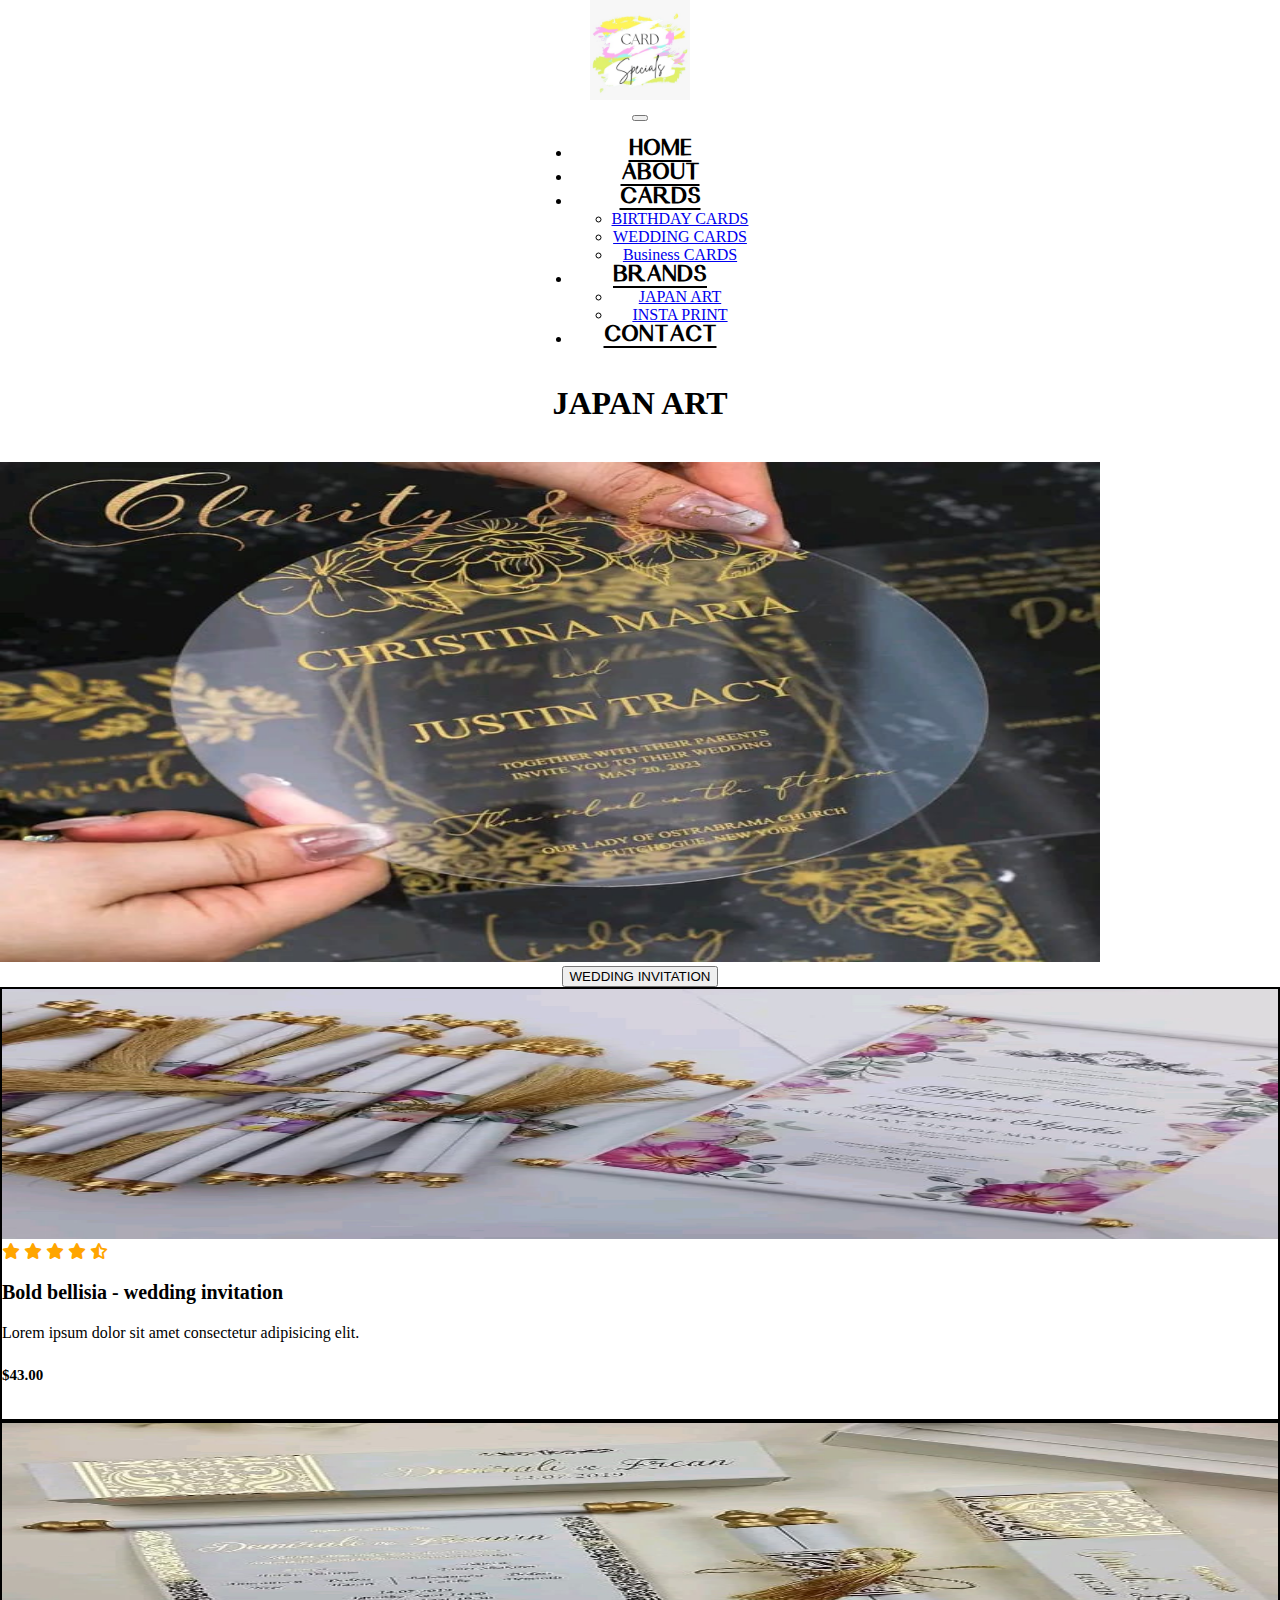
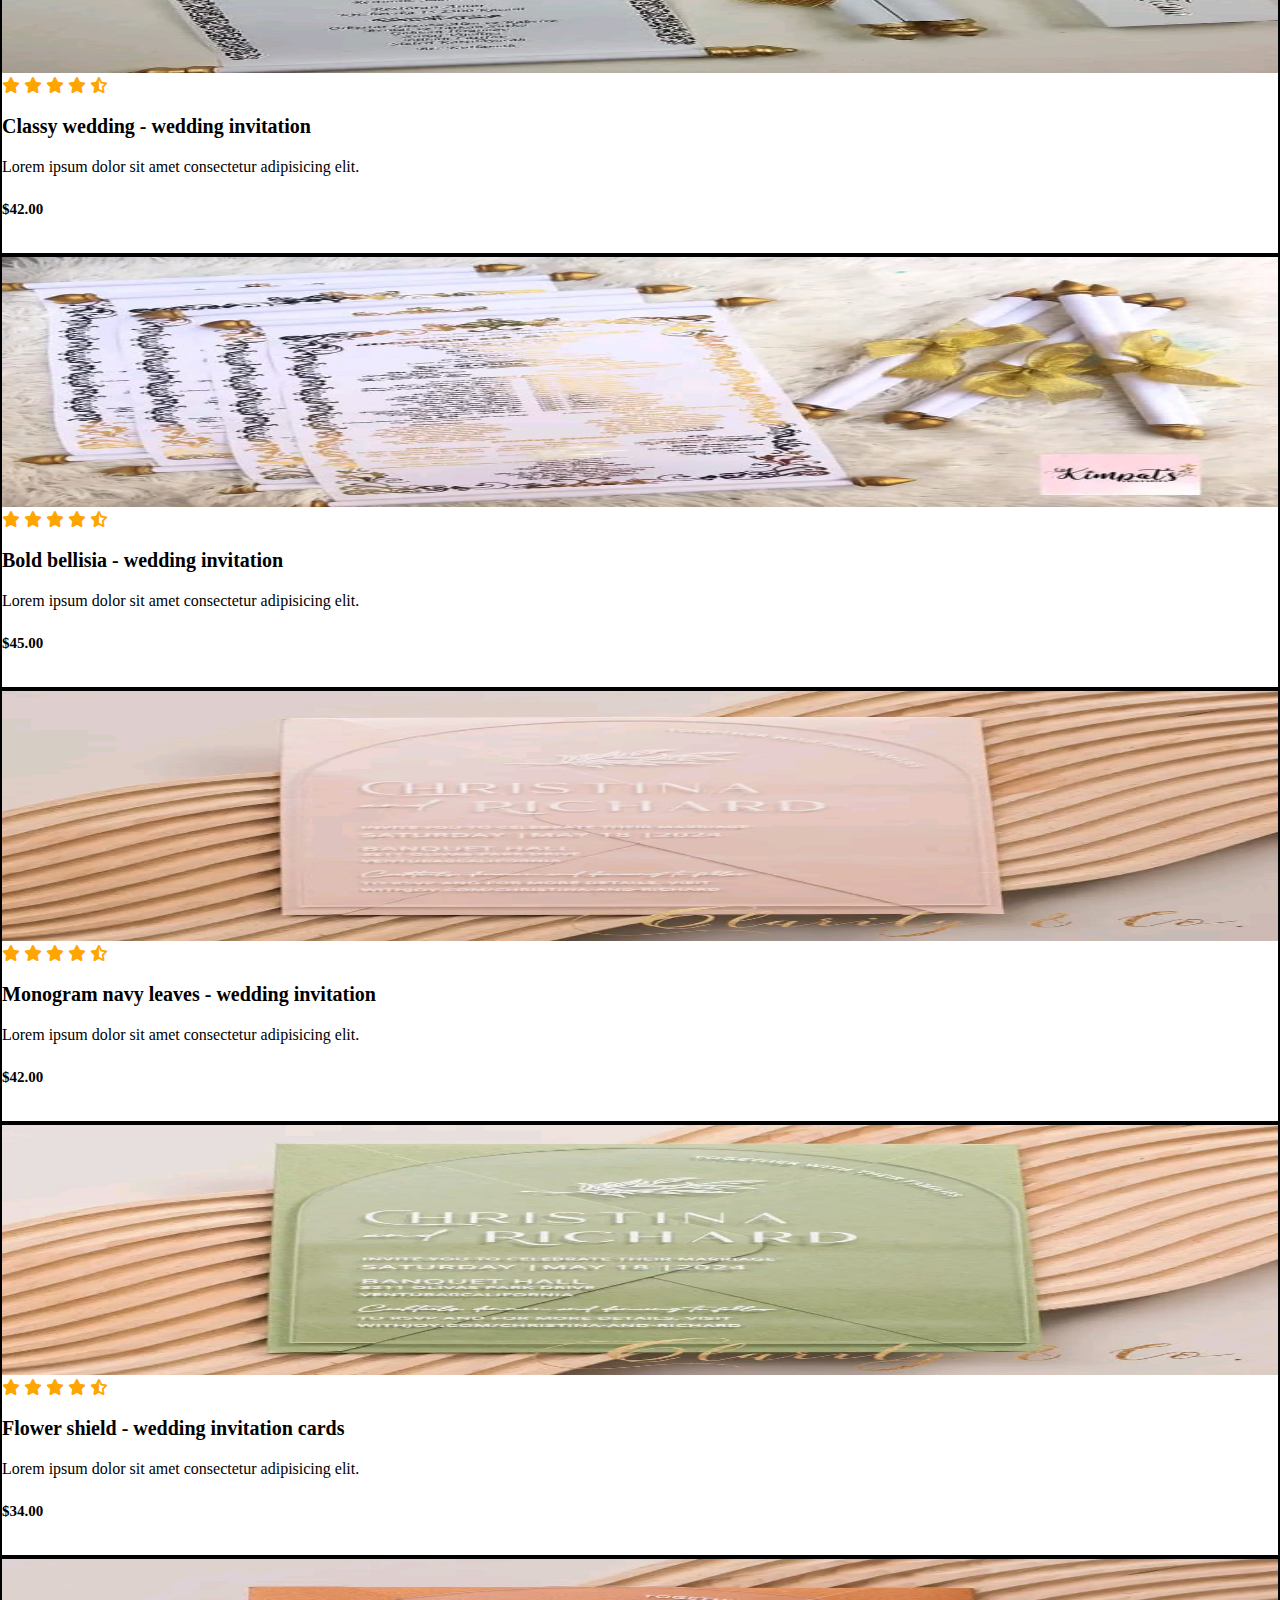
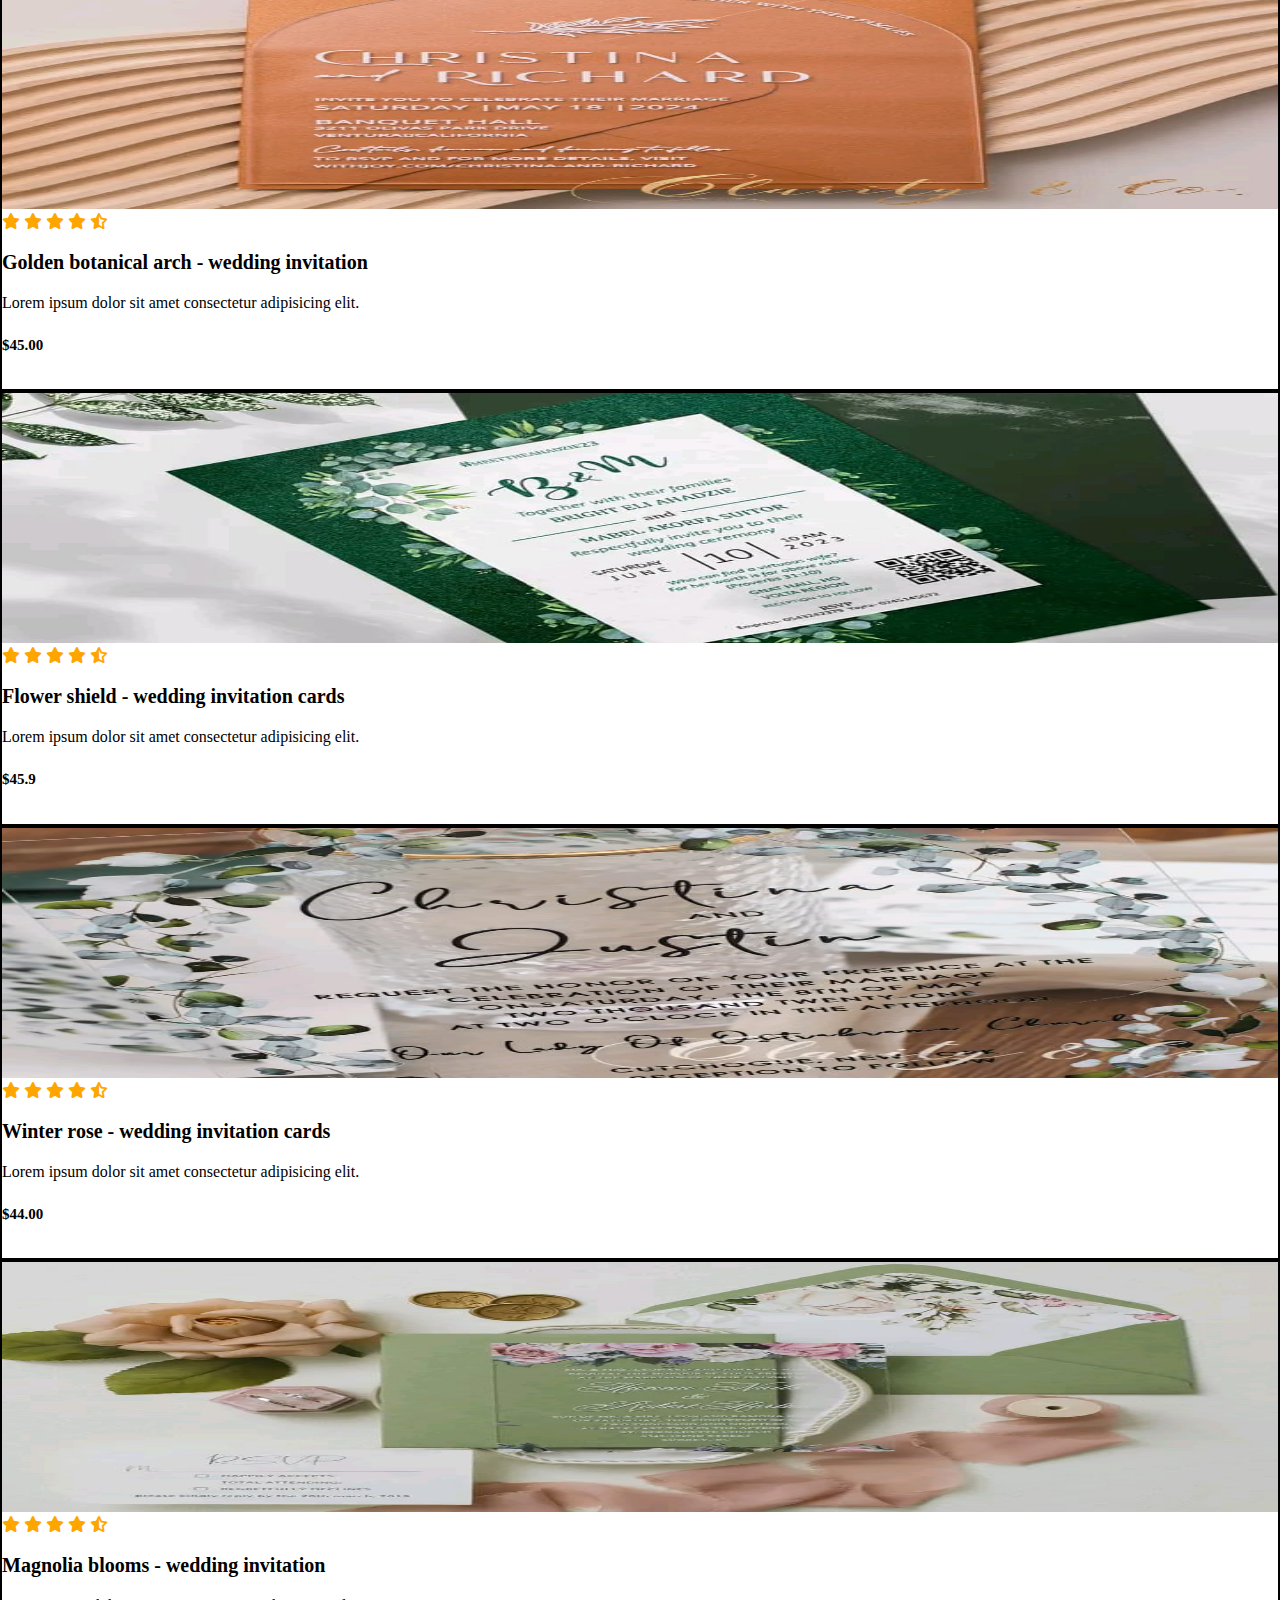
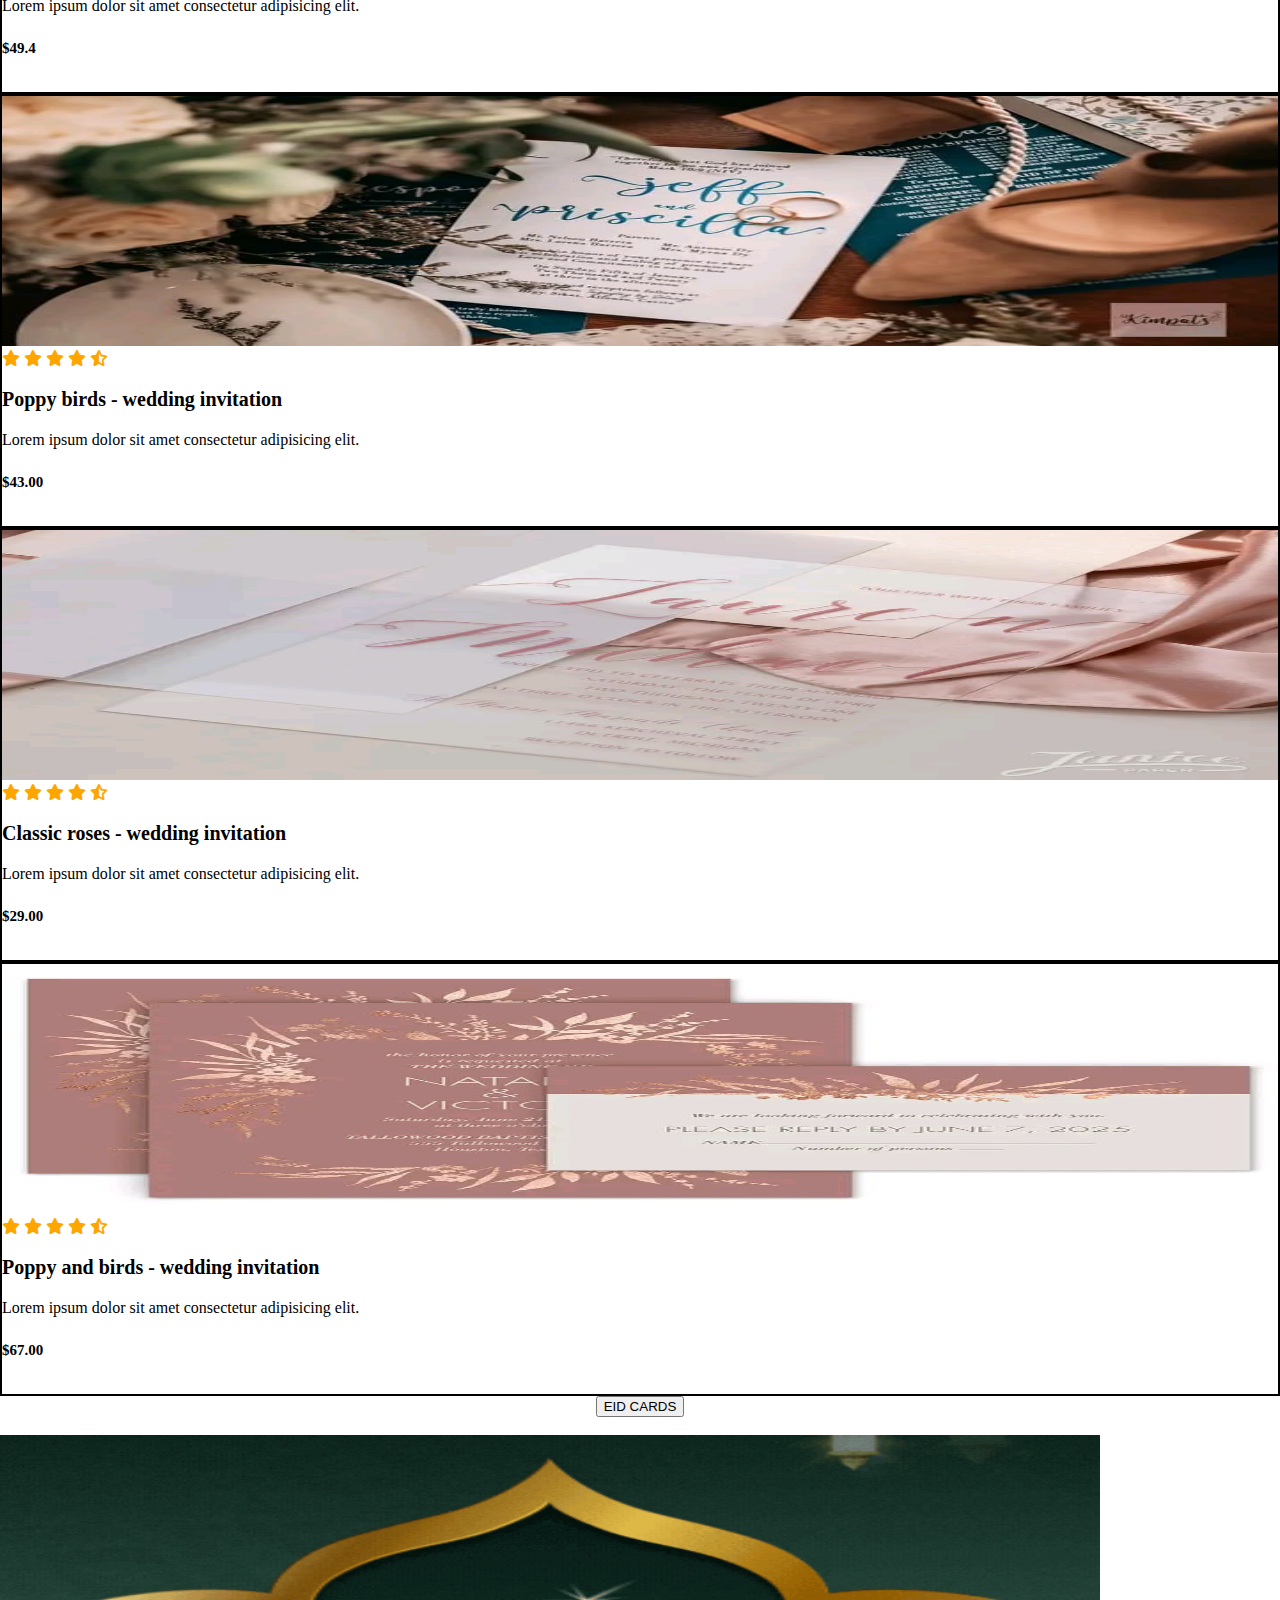
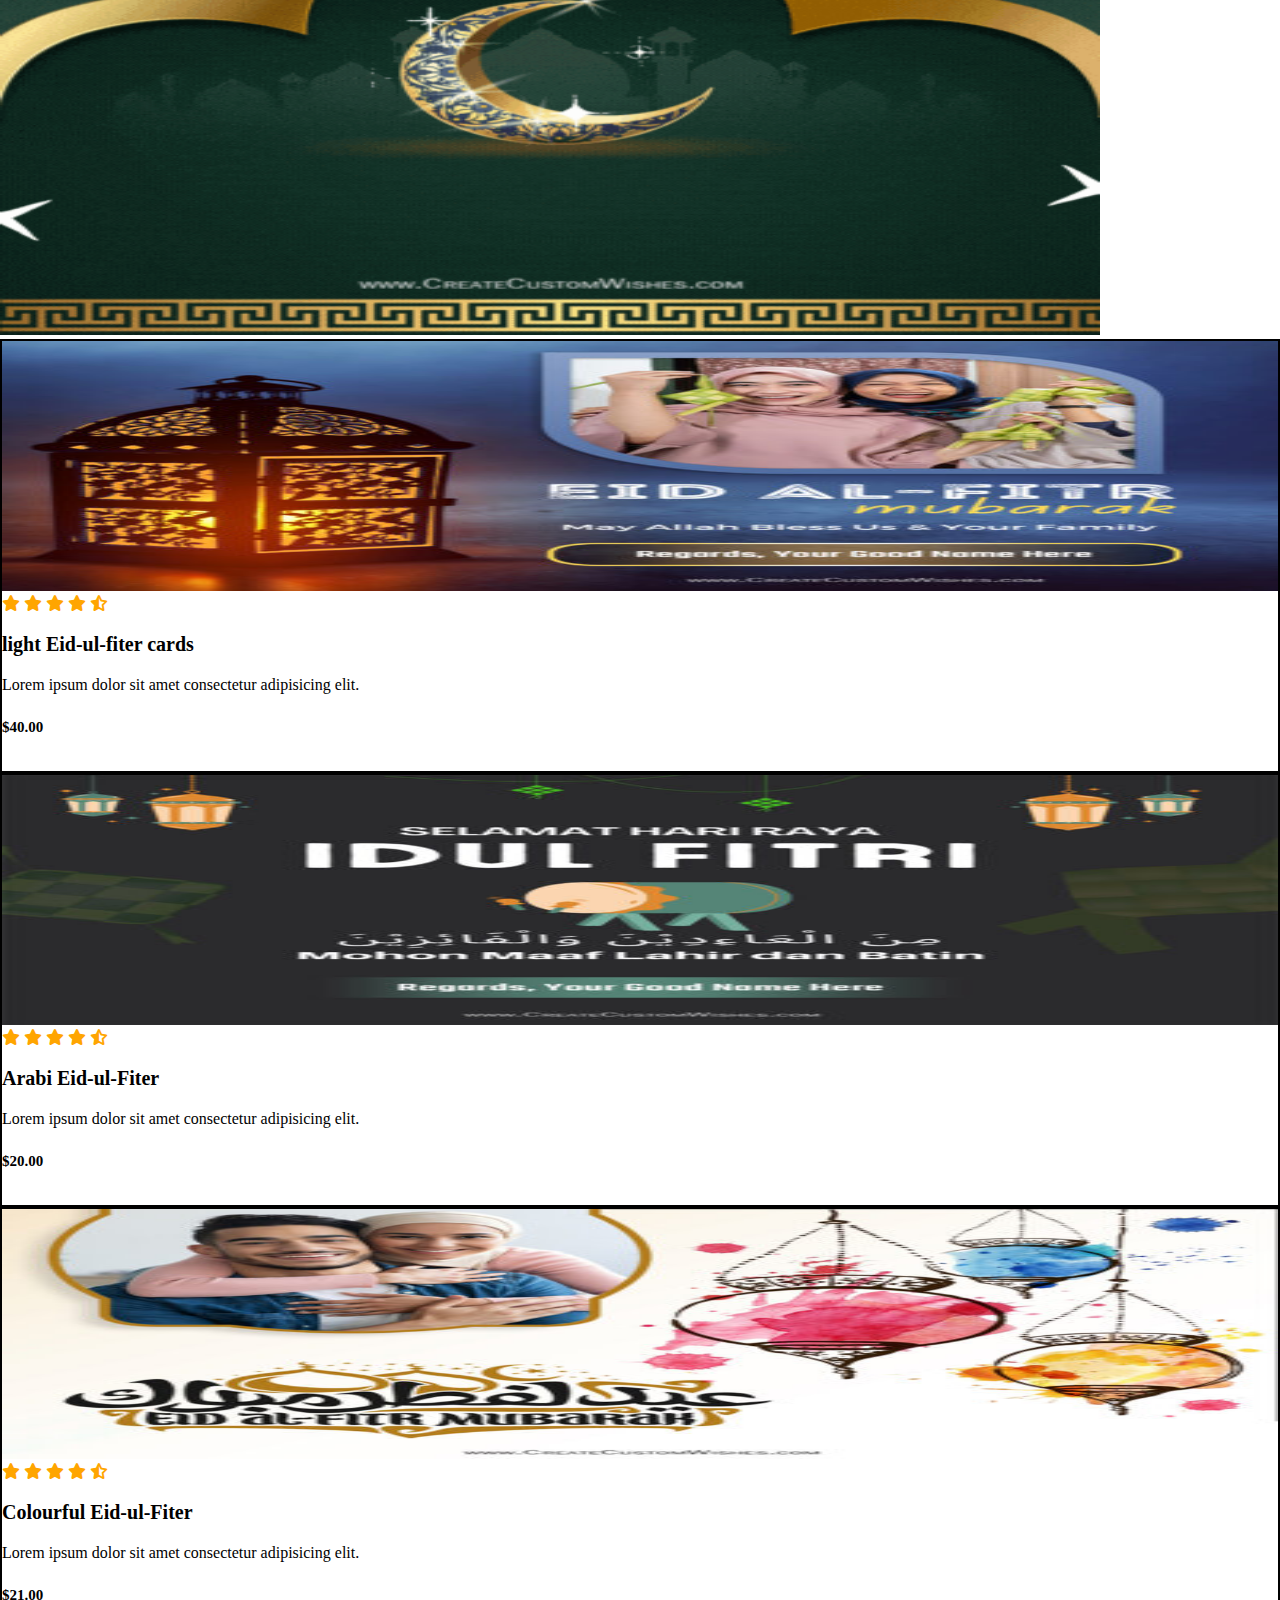
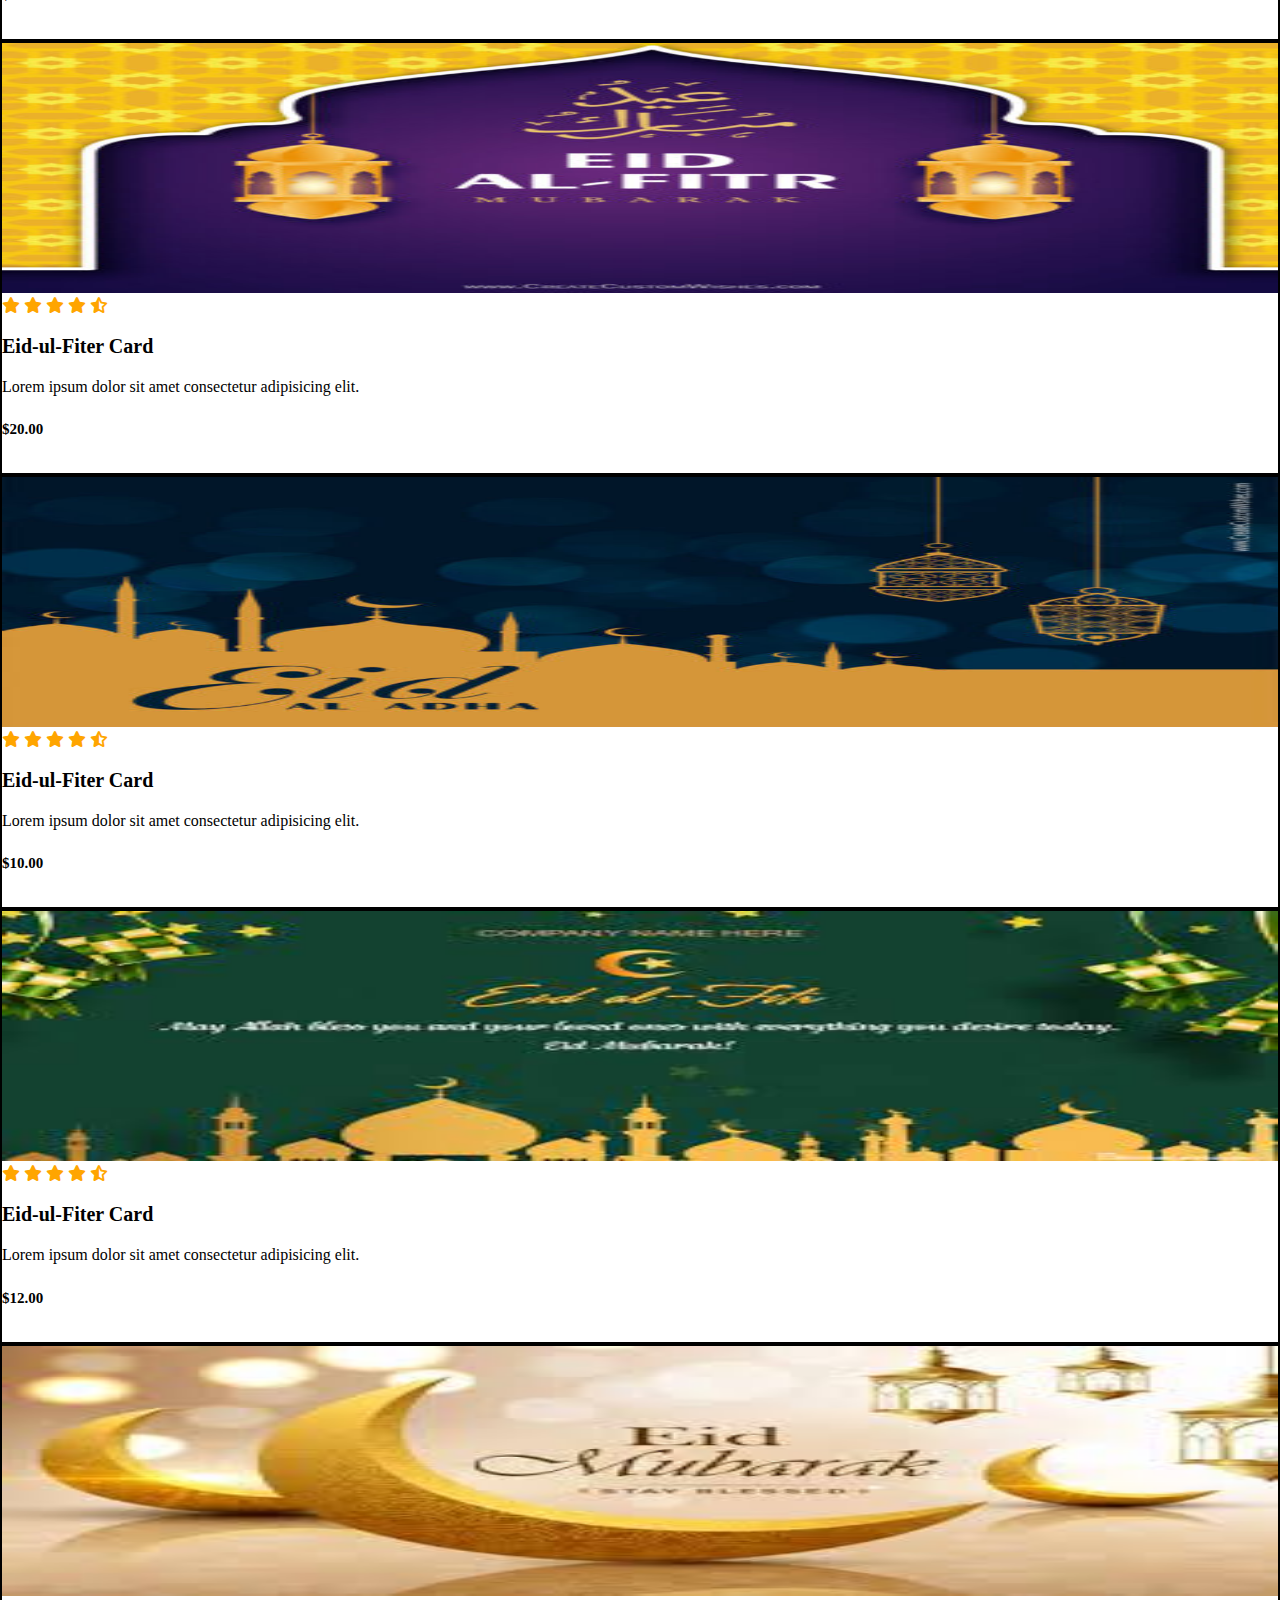
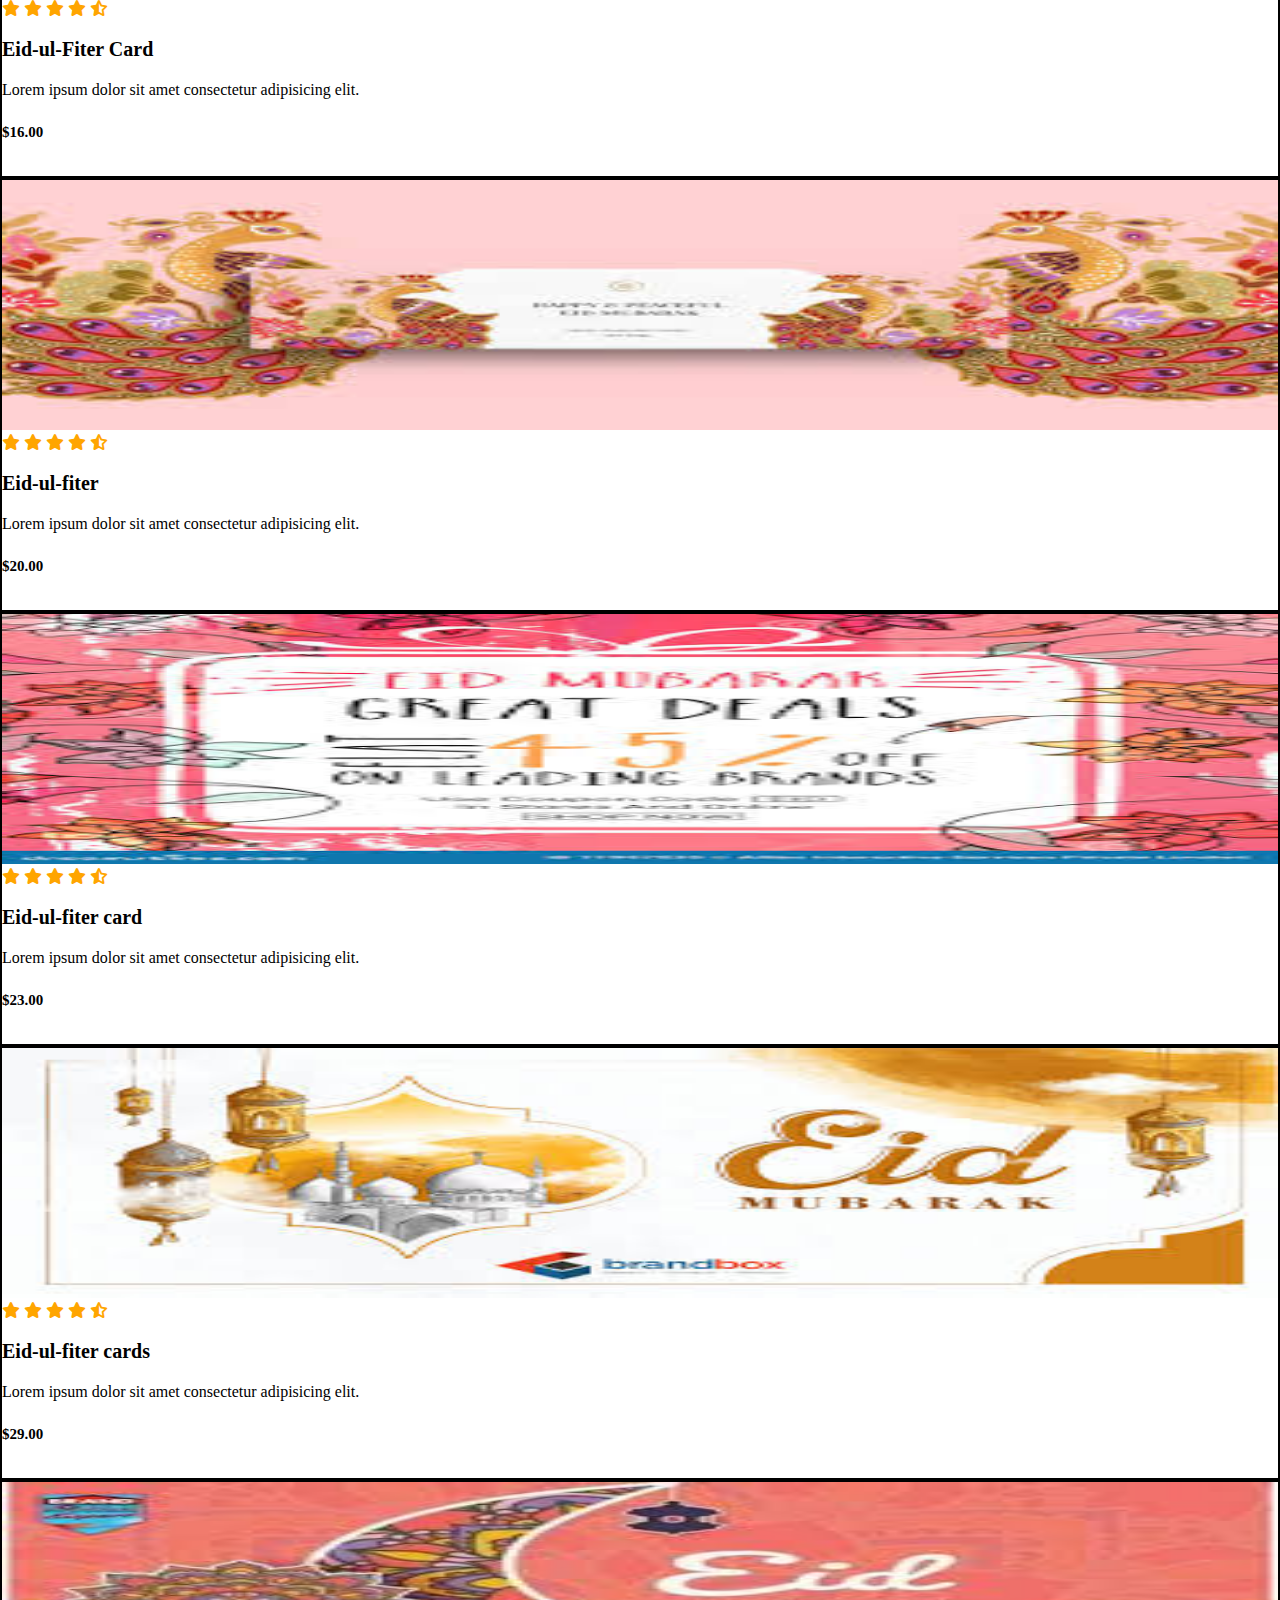
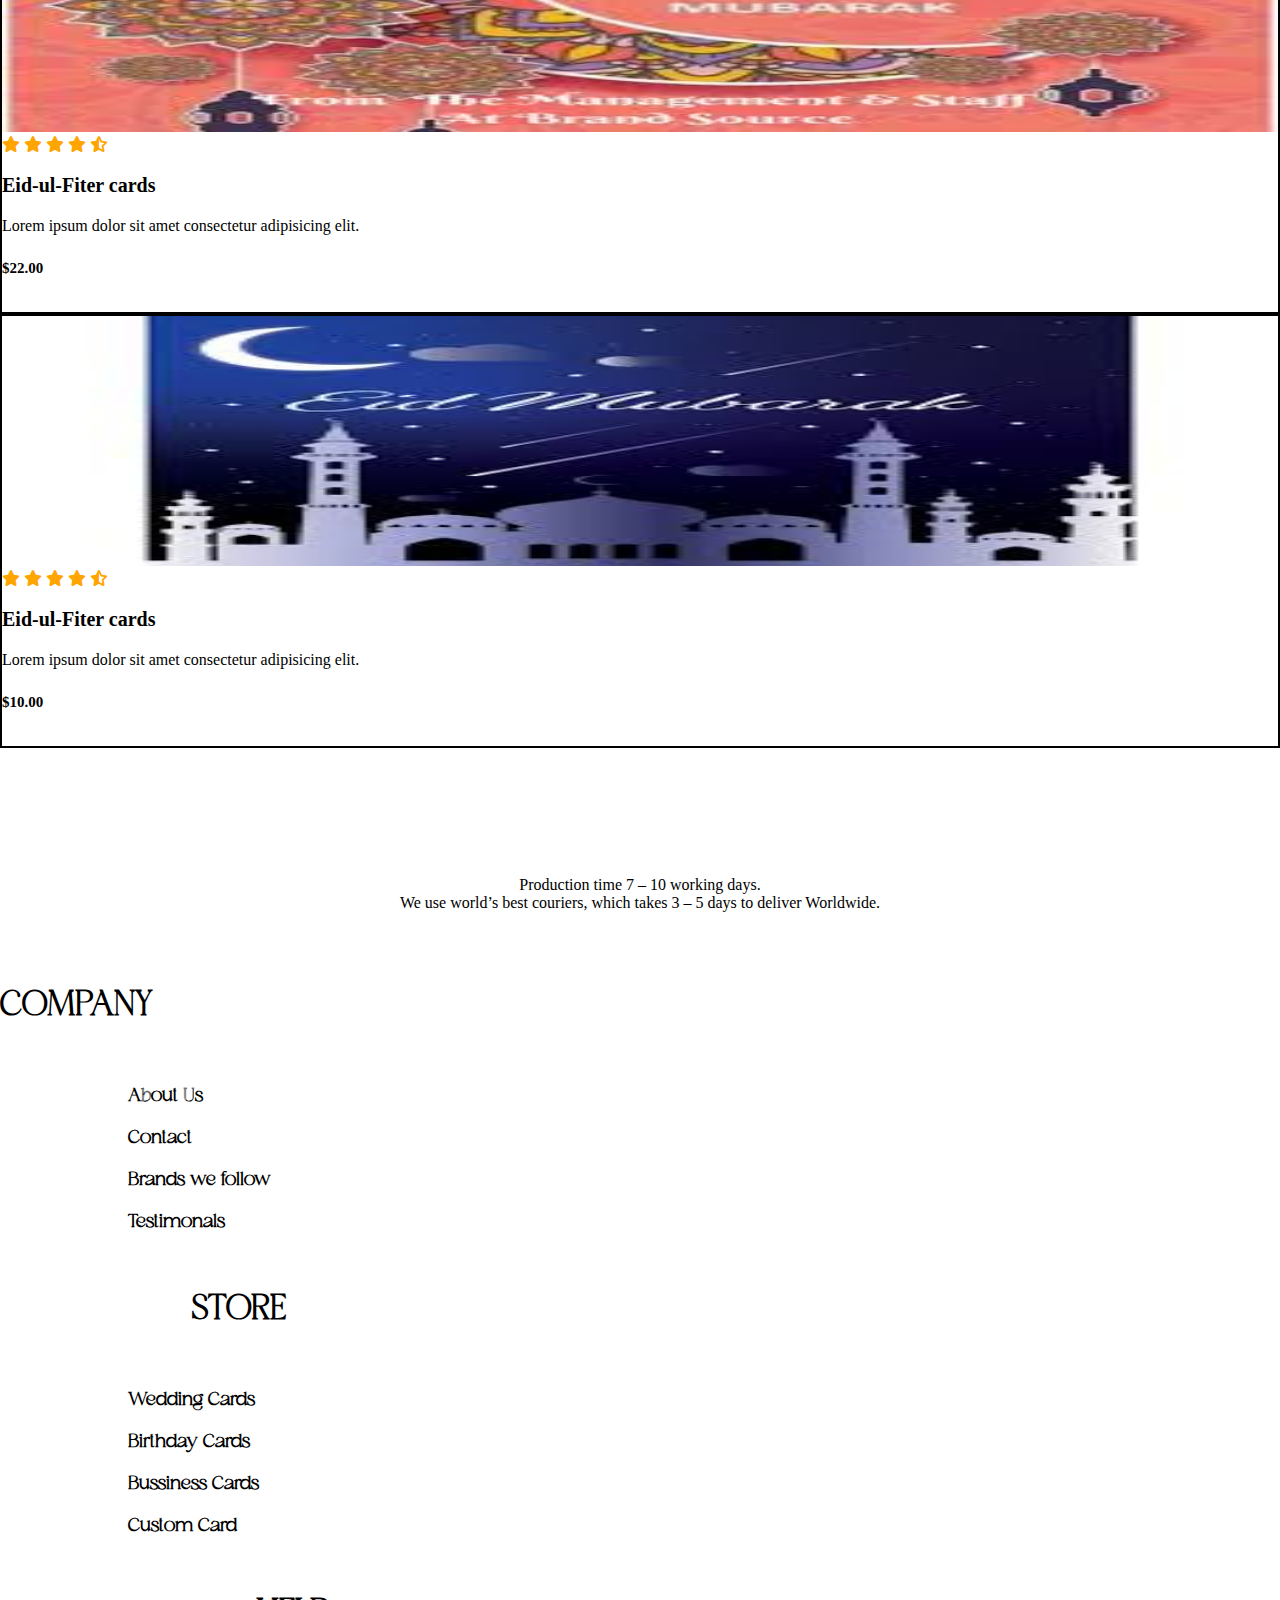
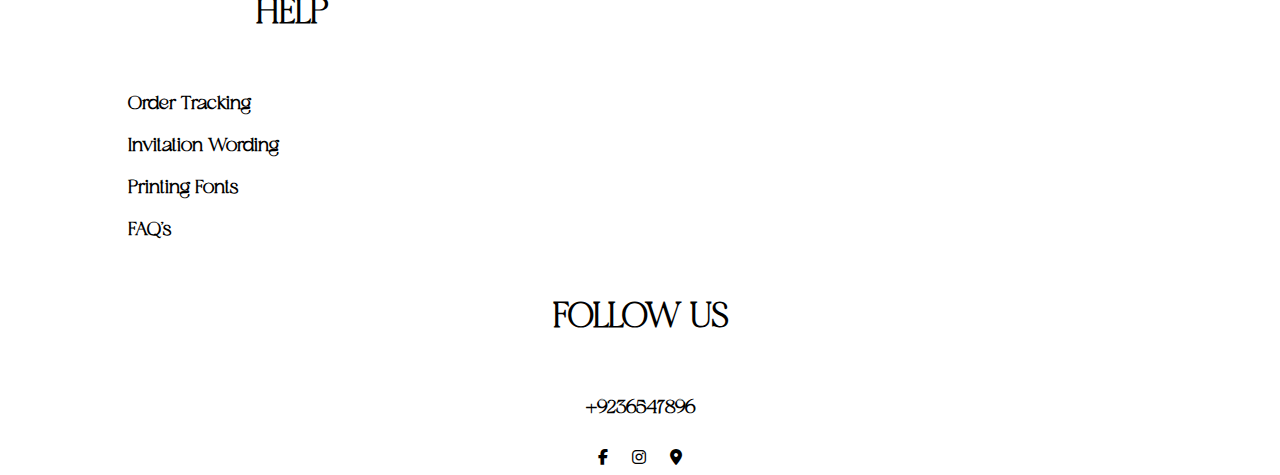
<file: japan art.html>
<!DOCTYPE html>
<html lang="en">
<head>
    <meta charset="UTF-8">
    <meta name="viewport" content="width=device-width, initial-scale=1.0">
    <title>Document</title>
    <!--  -->
    
    <link rel="preconnect" href="https://fonts.googleapis.com">
<link rel="preconnect" href="https://fonts.gstatic.com" crossorigin>
<link href="https://fonts.googleapis.com/css2?family=Roboto+Mono:wght@300;400&family=Roboto:ital,wght@0,400;1,100&display=swap" rel="stylesheet">

<link rel="stylesheet" href="https://cdnjs.cloudflare.com/ajax/libs/font-awesome/6.4.0/css/all.min.css">
<!--  -->
<link href="https://cdn.jsdelivr.net/npm/bootstrap@5.0.2/dist/css/bootstrap.min.css" rel="stylesheet" integrity="sha384-EVSTQN3/azprG1Anm3QDgpJLIm9Nao0Yz1ztcQTwFspd3yD65VohhpuuCOmLASjC" crossorigin="anonymous">
<link rel="stylesheet" href="style.css">

</head>
<body>
 
    <nav class="navbar navbar-expand-lg navbar-light bg-light">
        <div class="container-fluid">
          <div>
            <img src="assets/logo 3.jpeg" alt="" width="100px" height="100px">
          </div>
          <button class="navbar-toggler" type="button" data-bs-toggle="collapse" data-bs-target="#navbarNavDropdown" aria-controls="navbarNavDropdown" aria-expanded="false" aria-label="Toggle navigation">
            <span class="navbar-toggler-icon"></span>
          </button>
          <div class="collapse navbar-collapse navb" id="navbarNavDropdown">
            <ul class="navbar-nav">
              <li class="nav-item">
                <a class="nav-link active" href="index.html">HOME</a>
              </li>
              <li class="nav-item">
                <a class="nav-link" aria-current="page" href="about us/about.html">ABOUT</a>
              </li>
              <li class="nav-item dropdown">
                <a class="nav-link dropdown-toggle" href="#" id="navbarDropdownMenuLink" role="button" data-bs-toggle="dropdown" aria-expanded="false">
                  CARDS
                </a>
                <ul class="dropdown-menu" aria-labelledby="navbarDropdownMenuLink">
                  <li><a class="dropdown-item" href="birthday product.html">BIRTHDAY CARDS</a></li>
                  <li><a class="dropdown-item" href="wedding produc.html">WEDDING CARDS</a></li>
                  <li><a class="dropdown-item" href="business product.html">Business CARDS</a></li>
                </ul>
              </li>
              <li class="nav-item dropdown">
                <a class="nav-link dropdown-toggle" href="#" id="navbarDropdownMenuLink" role="button" data-bs-toggle="dropdown" aria-expanded="false">
                  BRANDS
                </a>
                <ul class="dropdown-menu" aria-labelledby="navbarDropdownMenuLink">
                  <li><a class="dropdown-item" href="japan art.html">JAPAN ART</a></li>
                  <li><a class="dropdown-item" href="Insta print.html">INSTA PRINT</a></li>
                  
                </ul>
              </li>
              <li class="nav-item">
                <a class="nav-link" aria-current="page" href="contact us.html">CONTACT</a>
              </li>
            </ul>
          </div>
        </div>
      </nav>
      <!-- banner========================= -->
      <div class="col-12 pt-4">
        <center><h1 class="text-dark">JAPAN ART</h1></center>
        <br>
       
      
      

      </div>
      
            <div class="container col-md-12">
              <div class="pt-4">
                <img src="assets/2.jpeg" alt="" width="1100px" height="500px">
              </div>
        
        
      </div>
      <div class="col-lg-12 pt-4">
        <center><button class="btn btn-primary">WEDDING INVITATION</button></center>
      </div>

      <div class="container products pt-5">
        <div class="row" id="filterp">
          <div class="col-md-4">
            <div class="top">
              <img src="assets/roll pic1.jpeg" alt="" height="250px " width="width-250px">
              <!-- <div class="top">
                  <img src="[data-uri]" alt="">
                   -->
                  <div class="botttom text-center">
                      <i class="fa-solid fa-star"></i>
                      <i class="fa-solid fa-star"></i>
                      <i class="fa-solid fa-star"></i>
                      <i class="fa-solid fa-star"></i>
                      <i class="fa-solid fa-star-half-stroke"></i>
                      <h3> Bold bellisia - wedding invitation</h3>
                      <p>Lorem ipsum dolor sit amet consectetur adipisicing elit.</p>
                      <h5>$43.00</h5>
                  </div>
              </div>
          </div>
          <!-- <div class="col-md-3">
            <div class="top">
              <img src="assets/2w2nd step.avif" alt="" height="200px"> -->
              <!-- <div class="top">
                  <img src="[data-uri]" alt="">
                   -->
                  <!-- <div class="botttom text-center">
                      <i class="fa-solid fa-star"></i>
                      <i class="fa-solid fa-star"></i>
                      <i class="fa-solid fa-star"></i>
                      <i class="fa-solid fa-star"></i>
                      <i class="fa-solid fa-star-half-stroke"></i>
                      <h3> sWatch</h3>
                      <p>Lorem ipsum dolor sit amet consectetur adipisicing elit.</p>
                      <h5>$40.00</h5>
                  </div>
              </div>
          </div> -->
          <div class="col-md-4">
            <div class="top">
              <img src="assets/roll pic2.jpeg" alt="" height="250px " width="width-250px">
              <!-- <div class="top">
                  <img src="[data-uri]" alt="">
                   -->
                  <div class="botttom text-center">
                      <i class="fa-solid fa-star"></i>
                      <i class="fa-solid fa-star"></i>
                      <i class="fa-solid fa-star"></i>
                      <i class="fa-solid fa-star"></i>
                      <i class="fa-solid fa-star-half-stroke"></i>
                      <h3> Classy wedding - wedding invitation</h3>
                      <p>Lorem ipsum dolor sit amet consectetur adipisicing elit.</p>
                      <h5>$42.00</h5>
                  </div>
              </div>
          </div>
          <div class="col-md-4">
              <div class="top">
                <img src="assets/3.jpeg" alt="" height="250px " width="width-250px">
                  <!-- <img src="[data-uri]" alt="" height="250px">
                   -->
                  <div class="botttom text-center">
                      <i class="fa-solid fa-star"></i>
                      <i class="fa-solid fa-star"></i>
                      <i class="fa-solid fa-star"></i>
                      <i class="fa-solid fa-star"></i>
                      <i class="fa-solid fa-star-half-stroke"></i>
                      <h3> Bold bellisia - wedding invitation</h3>
                      <p>Lorem ipsum dolor sit amet consectetur adipisicing elit.</p>
                      <h5>$45.00</h5>
                  </div>
              </div>
          </div>
      
      
      </div>
      </div>
      <!-- 2nd row======================== -->
      <div class="container products pt-5">
        <div class="row" id="filterp">
          <div class="col-md-4">
            <div class="top">
              <img src="assets/s pic.jpeg" alt="" height="250px " width="width-250px">
              <!-- <div class="top">
                  <img src="[data-uri]" alt="">
                   -->
                  <div class="botttom text-center">
                      <i class="fa-solid fa-star"></i>
                      <i class="fa-solid fa-star"></i>
                      <i class="fa-solid fa-star"></i>
                      <i class="fa-solid fa-star"></i>
                      <i class="fa-solid fa-star-half-stroke"></i>
                      <h3> Monogram navy leaves - wedding invitation</h3>
                      <p>Lorem ipsum dolor sit amet consectetur adipisicing elit.</p>
                      <h5>$42.00</h5>
                  </div>
              </div>
          </div>
          <!-- <div class="col-md-3">
            <div class="top">
              <img src="assets/2w2nd step.avif" alt="" height="200px"> -->
              <!-- <div class="top">
                  <img src="[data-uri]" alt="">
                   -->
                  <!-- <div class="botttom text-center">
                      <i class="fa-solid fa-star"></i>
                      <i class="fa-solid fa-star"></i>
                      <i class="fa-solid fa-star"></i>
                      <i class="fa-solid fa-star"></i>
                      <i class="fa-solid fa-star-half-stroke"></i>
                      <h3> sWatch</h3>
                      <p>Lorem ipsum dolor sit amet consectetur adipisicing elit.</p>
                      <h5>$40.00</h5>
                  </div>
              </div>
          </div> -->
          <div class="col-md-4">
            <div class="top">
              <img src="assets/s pics.jpeg" alt="" height="250px " width="width-250px">
              <!-- <div class="top">
                  <img src="[data-uri]" alt="">
                   -->
                  <div class="botttom text-center">
                      <i class="fa-solid fa-star"></i>
                      <i class="fa-solid fa-star"></i>
                      <i class="fa-solid fa-star"></i>
                      <i class="fa-solid fa-star"></i>
                      <i class="fa-solid fa-star-half-stroke"></i>
                      <h3> Flower shield - wedding invitation cards</h3>
                      <p>Lorem ipsum dolor sit amet consectetur adipisicing elit.</p>
                      <h5>$34.00</h5>
                  </div>
              </div>
          </div>
          <div class="col-md-4">
              <div class="top">
                <img src="assets/s picss.jpeg" alt="" height="250px " width="width-250px">
                  <!-- <img src="[data-uri]" alt="" height="250px">
                   -->
                  <div class="botttom text-center">
                      <i class="fa-solid fa-star"></i>
                      <i class="fa-solid fa-star"></i>
                      <i class="fa-solid fa-star"></i>
                      <i class="fa-solid fa-star"></i>
                      <i class="fa-solid fa-star-half-stroke"></i>
                      <h3>Golden botanical arch - wedding invitation </h3>
                      <p>Lorem ipsum dolor sit amet consectetur adipisicing elit.</p>
                      <h5>$45.00</h5>
                  </div>
              </div>
          </div>
      
      
      </div>
      </div>
      <!-- 3rd row================================ -->
      <div class="container products pt-5">
        <div class="row" id="filterp">
          <div class="col-md-4">
            <div class="top">
              <img src="assets/green 1pic" alt="" height="250px " width="width-250px">
              <!-- <div class="top">
                  <img src="[data-uri]" alt="">
                   -->
                  <div class="botttom text-center">
                      <i class="fa-solid fa-star"></i>
                      <i class="fa-solid fa-star"></i>
                      <i class="fa-solid fa-star"></i>
                      <i class="fa-solid fa-star"></i>
                      <i class="fa-solid fa-star-half-stroke"></i>
                      <h3> Flower shield - wedding invitation cards</h3>
                      <p>Lorem ipsum dolor sit amet consectetur adipisicing elit.</p>
                      <h5>$45.9</h5>
                  </div>
              </div>
          </div>
          <!-- <div class="col-md-3">
            <div class="top">
              <img src="assets/2w2nd step.avif" alt="" height="200px"> -->
              <!-- <div class="top">
                  <img src="[data-uri]" alt="">
                   -->
                  <!-- <div class="botttom text-center">
                      <i class="fa-solid fa-star"></i>
                      <i class="fa-solid fa-star"></i>
                      <i class="fa-solid fa-star"></i>
                      <i class="fa-solid fa-star"></i>
                      <i class="fa-solid fa-star-half-stroke"></i>
                      <h3> sWatch</h3>
                      <p>Lorem ipsum dolor sit amet consectetur adipisicing elit.</p>
                      <h5>$40.00</h5>
                  </div>
              </div>
          </div> -->
          <div class="col-md-4">
            <div class="top">
              <img src="assets/green 2.jpeg" alt="" height="250px" width="width-250px">
              <!-- <div class="top">
                  <img src="[data-uri]" alt="">
                   -->
                  <div class="botttom text-center">
                      <i class="fa-solid fa-star"></i>
                      <i class="fa-solid fa-star"></i>
                      <i class="fa-solid fa-star"></i>
                      <i class="fa-solid fa-star"></i>
                      <i class="fa-solid fa-star-half-stroke"></i>
                      <h3>Winter rose - wedding invitation cards </h3>
                      <p>Lorem ipsum dolor sit amet consectetur adipisicing elit.</p>
                      <h5>$44.00</h5>
                  </div>
              </div>
          </div>
          <div class="col-md-4">
              <div class="top">
                <img src="assets/green 3.jpeg" alt="" height="250px"  width="width-250px">
                  <!-- <img src="[data-uri]" alt="" height="250px">
                   -->
                  <div class="botttom text-center">
                      <i class="fa-solid fa-star"></i>
                      <i class="fa-solid fa-star"></i>
                      <i class="fa-solid fa-star"></i>
                      <i class="fa-solid fa-star"></i>
                      <i class="fa-solid fa-star-half-stroke"></i>
                      <h3> Magnolia blooms - wedding invitation</h3>
                      <p>Lorem ipsum dolor sit amet consectetur adipisicing elit.</p>
                      <h5>$49.4</h5>
                  </div>
              </div>
          </div>
      
      
      </div>
      </div>
      <div class="container products pt-5">
        <div class="row" id="filterp">
          <div class="col-md-4">
            <div class="top">
              <img src="assets/4.jpeg" alt="" height="250px " width="width-250px">
              <!-- <div class="top">
                  <img src="[data-uri]" alt="">
                   -->
                  <div class="botttom text-center">
                      <i class="fa-solid fa-star"></i>
                      <i class="fa-solid fa-star"></i>
                      <i class="fa-solid fa-star"></i>
                      <i class="fa-solid fa-star"></i>
                      <i class="fa-solid fa-star-half-stroke"></i>
                      <h3> Poppy birds - wedding invitation</h3>
                      <p>Lorem ipsum dolor sit amet consectetur adipisicing elit.</p>
                      <h5>$43.00</h5>
                  </div>
              </div>
          </div>
          <!-- <div class="col-md-3">
            <div class="top">
              <img src="assets/2w2nd step.avif" alt="" height="200px"> -->
              <!-- <div class="top">
                  <img src="[data-uri]" alt="">
                   -->
                  <!-- <div class="botttom text-center">
                      <i class="fa-solid fa-star"></i>
                      <i class="fa-solid fa-star"></i>
                      <i class="fa-solid fa-star"></i>
                      <i class="fa-solid fa-star"></i>
                      <i class="fa-solid fa-star-half-stroke"></i>
                      <h3> sWatch</h3>
                      <p>Lorem ipsum dolor sit amet consectetur adipisicing elit.</p>
                      <h5>$40.00</h5>
                  </div>
              </div>
          </div> -->
          <div class="col-md-4">
            <div class="top">
              <img src="assets/4 pic.jpeg" alt="" height="250px " width="width-250px">
              <!-- <div class="top">
                  <img src="[data-uri]" alt="">
                   -->
                  <div class="botttom text-center">
                      <i class="fa-solid fa-star"></i>
                      <i class="fa-solid fa-star"></i>
                      <i class="fa-solid fa-star"></i>
                      <i class="fa-solid fa-star"></i>
                      <i class="fa-solid fa-star-half-stroke"></i>
                      <h3>Classic roses - wedding invitation </h3>
                      <p>Lorem ipsum dolor sit amet consectetur adipisicing elit.</p>
                      <h5>$29.00</h5>
                  </div>
              </div>
          </div>
          <div class="col-md-4">
              <div class="top">
                <img src="assets/5 pic.jpeg" alt="" height="250px " width="width-250px">
                  <!-- <img src="[data-uri]" alt="" height="250px">
                   -->
                  <div class="botttom text-center">
                      <i class="fa-solid fa-star"></i>
                      <i class="fa-solid fa-star"></i>
                      <i class="fa-solid fa-star"></i>
                      <i class="fa-solid fa-star"></i>
                      <i class="fa-solid fa-star-half-stroke"></i>
                      <h3> Poppy and birds - wedding invitation</h3>
                      <p>Lorem ipsum dolor sit amet consectetur adipisicing elit.</p>
                      <h5>$67.00</h5>
                  </div>
              </div>
          </div>
      
          <div class="col-lg-12 pt-4">
            <center><button class="btn btn-danger">EID CARDS</button></center>
          </div>
          <div></div>
          <br>
          <div class="container col-md-12">
            <div class="pt-3">
              <img src="assets/animation eid mubarak pic.gif" alt="" width="1100px" height="500px">
            </div>

            <div class="container products pt-5">
              <div class="row" id="filterp">
                <div class="col-md-4">
                  <div class="top">
                    <img src="assets/eid 1 pic.jpg" alt="" height="250px " width="width-250px">
                    <!-- <div class="top">
                        <img src="[data-uri]" alt="">
                         -->
                        <div class="botttom text-center">
                            <i class="fa-solid fa-star"></i>
                            <i class="fa-solid fa-star"></i>
                            <i class="fa-solid fa-star"></i>
                            <i class="fa-solid fa-star"></i>
                            <i class="fa-solid fa-star-half-stroke"></i>
                            <h3> light Eid-ul-fiter cards</h3>
                            <p>Lorem ipsum dolor sit amet consectetur adipisicing elit.</p>
                            <h5>$40.00</h5>
                        </div>
                    </div>
                </div>
                <!-- <div class="col-md-3">
                  <div class="top">
                    <img src="assets/2w2nd step.avif" alt="" height="200px"> -->
                    <!-- <div class="top">
                        <img src="[data-uri]" alt="">
                         -->
                        <!-- <div class="botttom text-center">
                            <i class="fa-solid fa-star"></i>
                            <i class="fa-solid fa-star"></i>
                            <i class="fa-solid fa-star"></i>
                            <i class="fa-solid fa-star"></i>
                            <i class="fa-solid fa-star-half-stroke"></i>
                            <h3> sWatch</h3>
                            <p>Lorem ipsum dolor sit amet consectetur adipisicing elit.</p>
                            <h5>$40.00</h5>
                        </div>
                    </div>
                </div> -->
                <div class="col-md-4">
                  <div class="top">
                    <img src="assets/eid 2 pic.jpg" alt="" height="250px " width="width-250px">
                    <!-- <div class="top">
                        <img src="[data-uri]" alt="">
                         -->
                        <div class="botttom text-center">
                            <i class="fa-solid fa-star"></i>
                            <i class="fa-solid fa-star"></i>
                            <i class="fa-solid fa-star"></i>
                            <i class="fa-solid fa-star"></i>
                            <i class="fa-solid fa-star-half-stroke"></i>
                            <h3> Arabi Eid-ul-Fiter</h3>
                            <p>Lorem ipsum dolor sit amet consectetur adipisicing elit.</p>
                            <h5>$20.00</h5>
                        </div>
                    </div>
                </div>
                <div class="col-md-4">
                    <div class="top">
                      <img src="assets/eid 3 pic.jpg" alt="" height="250px " width="width-250px">
                        <!-- <img src="[data-uri]" alt="" height="250px">
                         -->
                        <div class="botttom text-center">
                            <i class="fa-solid fa-star"></i>
                            <i class="fa-solid fa-star"></i>
                            <i class="fa-solid fa-star"></i>
                            <i class="fa-solid fa-star"></i>
                            <i class="fa-solid fa-star-half-stroke"></i>
                            <h3> Colourful Eid-ul-Fiter</h3>
                            <p>Lorem ipsum dolor sit amet consectetur adipisicing elit.</p>
                            <h5>$21.00</h5>
                        </div>
                    </div>
                </div>
            
            
            </div>
            </div>
            <!-- 2nd row======================== -->
            <div class="container products pt-5">
              <div class="row" id="filterp">
                <div class="col-md-4">
                  <div class="top">
                    <img src="assets/eid pic 4.jpg" alt="" height="250px " width="width-250px">
                    <!-- <div class="top">
                        <img src="[data-uri]" alt="">
                         -->
                        <div class="botttom text-center">
                            <i class="fa-solid fa-star"></i>
                            <i class="fa-solid fa-star"></i>
                            <i class="fa-solid fa-star"></i>
                            <i class="fa-solid fa-star"></i>
                            <i class="fa-solid fa-star-half-stroke"></i>
                            <h3> Eid-ul-Fiter Card</h3>
                            <p>Lorem ipsum dolor sit amet consectetur adipisicing elit.</p>
                            <h5>$20.00</h5>
                        </div>
                    </div>
                </div>
                <!-- <div class="col-md-3">
                  <div class="top">
                    <img src="assets/2w2nd step.avif" alt="" height="200px"> -->
                    <!-- <div class="top">
                        <img src="[data-uri]" alt="">
                         -->
                        <!-- <div class="botttom text-center">
                            <i class="fa-solid fa-star"></i>
                            <i class="fa-solid fa-star"></i>
                            <i class="fa-solid fa-star"></i>
                            <i class="fa-solid fa-star"></i>
                            <i class="fa-solid fa-star-half-stroke"></i>
                            <h3> sWatch</h3>
                            <p>Lorem ipsum dolor sit amet consectetur adipisicing elit.</p>
                            <h5>$40.00</h5>
                        </div>
                    </div>
                </div> -->
                <div class="col-md-4">
                  <div class="top">
                    <img src="assets/eid 5 pic.jpg" alt="" height="250px " width="width-250px">
                    <!-- <div class="top">
                        <img src="[data-uri]" alt="">
                         -->
                        <div class="botttom text-center">
                            <i class="fa-solid fa-star"></i>
                            <i class="fa-solid fa-star"></i>
                            <i class="fa-solid fa-star"></i>
                            <i class="fa-solid fa-star"></i>
                            <i class="fa-solid fa-star-half-stroke"></i>
                            <h3> Eid-ul-Fiter Card</h3>
                            <p>Lorem ipsum dolor sit amet consectetur adipisicing elit.</p>
                            <h5>$10.00</h5>
                        </div>
                    </div>
                </div>
                <div class="col-md-4">
                    <div class="top">
                      <img src="assets/eid 6 pic.jpg" alt="" height="250px " width="width-250px">
                        <!-- <img src="[data-uri]" alt="" height="250px">
                         -->
                        <div class="botttom text-center">
                            <i class="fa-solid fa-star"></i>
                            <i class="fa-solid fa-star"></i>
                            <i class="fa-solid fa-star"></i>
                            <i class="fa-solid fa-star"></i>
                            <i class="fa-solid fa-star-half-stroke"></i>
                            <h3> Eid-ul-Fiter Card</h3>
                            <p>Lorem ipsum dolor sit amet consectetur adipisicing elit.</p>
                            <h5>$12.00</h5>
                        </div>
                    </div>
                </div>
            
            
            </div>
            </div>
            <!-- 3rd row================================ -->
            <div class="container products pt-5">
              <div class="row" id="filterp">
                <div class="col-md-4">
                  <div class="top">
                    <img src="assets/eid 7 pic.jpg" alt="" height="250px " width="width-250px">
                    <!-- <div class="top">
                        <img src="[data-uri]" alt="">
                         -->
                        <div class="botttom text-center">
                            <i class="fa-solid fa-star"></i>
                            <i class="fa-solid fa-star"></i>
                            <i class="fa-solid fa-star"></i>
                            <i class="fa-solid fa-star"></i>
                            <i class="fa-solid fa-star-half-stroke"></i>
                            <h3> Eid-ul-Fiter Card</h3>
                            <p>Lorem ipsum dolor sit amet consectetur adipisicing elit.</p>
                            <h5>$16.00</h5>
                        </div>
                    </div>
                </div>
                <!-- <div class="col-md-3">
                  <div class="top">
                    <img src="assets/2w2nd step.avif" alt="" height="200px"> -->
                    <!-- <div class="top">
                        <img src="[data-uri]" alt="">
                         -->
                        <!-- <div class="botttom text-center">
                            <i class="fa-solid fa-star"></i>
                            <i class="fa-solid fa-star"></i>
                            <i class="fa-solid fa-star"></i>
                            <i class="fa-solid fa-star"></i>
                            <i class="fa-solid fa-star-half-stroke"></i>
                            <h3> sWatch</h3>
                            <p>Lorem ipsum dolor sit amet consectetur adipisicing elit.</p>
                            <h5>$40.00</h5>
                        </div>
                    </div>
                </div> -->
                <div class="col-md-4">
                  <div class="top">
                    <img src="assets/eid 8 pic.jpg" alt="" height="250px" width="width-250px">
                    <!-- <div class="top">
                        <img src="[data-uri]" alt="">
                         -->
                        <div class="botttom text-center">
                            <i class="fa-solid fa-star"></i>
                            <i class="fa-solid fa-star"></i>
                            <i class="fa-solid fa-star"></i>
                            <i class="fa-solid fa-star"></i>
                            <i class="fa-solid fa-star-half-stroke"></i>
                            <h3> Eid-ul-fiter</h3>
                            <p>Lorem ipsum dolor sit amet consectetur adipisicing elit.</p>
                            <h5>$20.00</h5>
                        </div>
                    </div>
                </div>
                <div class="col-md-4">
                    <div class="top">
                      <img src="assets/eid 9 pic.jpg" alt="" height="250px"  width="width-250px">
                        <!-- <img src="[data-uri]" alt="" height="250px">
                         -->
                        <div class="botttom text-center">
                            <i class="fa-solid fa-star"></i>
                            <i class="fa-solid fa-star"></i>
                            <i class="fa-solid fa-star"></i>
                            <i class="fa-solid fa-star"></i>
                            <i class="fa-solid fa-star-half-stroke"></i>
                            <h3> Eid-ul-fiter card</h3>
                            <p>Lorem ipsum dolor sit amet consectetur adipisicing elit.</p>
                            <h5>$23.00</h5>
                        </div>
                    </div>
                </div>
            
            
            </div>
            </div>
            <div class="container products pt-5">
              <div class="row" id="filterp">
                <div class="col-md-4">
                  <div class="top">
                    <img src="assets/eid 10 pic.jpg" alt="" height="250px " width="width-250px">
                    <!-- <div class="top">
                        <img src="[data-uri]" alt="">
                         -->
                        <div class="botttom text-center">
                            <i class="fa-solid fa-star"></i>
                            <i class="fa-solid fa-star"></i>
                            <i class="fa-solid fa-star"></i>
                            <i class="fa-solid fa-star"></i>
                            <i class="fa-solid fa-star-half-stroke"></i>
                            <h3> Eid-ul-fiter cards</h3>
                            <p>Lorem ipsum dolor sit amet consectetur adipisicing elit.</p>
                            <h5>$29.00</h5>
                        </div>
                    </div>
                </div>
                <!-- <div class="col-md-3">
                  <div class="top">
                    <img src="assets/2w2nd step.avif" alt="" height="200px"> -->
                    <!-- <div class="top">
                        <img src="[data-uri]" alt="">
                         -->
                        <!-- <div class="botttom text-center">
                            <i class="fa-solid fa-star"></i>
                            <i class="fa-solid fa-star"></i>
                            <i class="fa-solid fa-star"></i>
                            <i class="fa-solid fa-star"></i>
                            <i class="fa-solid fa-star-half-stroke"></i>
                            <h3> sWatch</h3>
                            <p>Lorem ipsum dolor sit amet consectetur adipisicing elit.</p>
                            <h5>$40.00</h5>
                        </div>
                    </div>
                </div> -->
                <div class="col-md-4">
                  <div class="top">
                    <img src="assets/eid 11 pic.jpg" alt="" height="250px " width="width-250px">
                    <!-- <div class="top">
                        <img src="[data-uri]" alt="">
                         -->
                        <div class="botttom text-center">
                            <i class="fa-solid fa-star"></i>
                            <i class="fa-solid fa-star"></i>
                            <i class="fa-solid fa-star"></i>
                            <i class="fa-solid fa-star"></i>
                            <i class="fa-solid fa-star-half-stroke"></i>
                            <h3> Eid-ul-Fiter cards</h3>
                            <p>Lorem ipsum dolor sit amet consectetur adipisicing elit.</p>
                            <h5>$22.00</h5>
                        </div>
                    </div>
                </div>
                <div class="col-md-4">
                    <div class="top">
                      <img src="assets/eid `12 pic.jpg" alt="" height="250px " width="width-250px">
                        <!-- <img src="[data-uri]" alt="" height="250px">
                         -->
                        <div class="botttom text-center">
                            <i class="fa-solid fa-star"></i>
                            <i class="fa-solid fa-star"></i>
                            <i class="fa-solid fa-star"></i>
                            <i class="fa-solid fa-star"></i>
                            <i class="fa-solid fa-star-half-stroke"></i>
                            <h3> Eid-ul-Fiter cards</h3>
                            <p>Lorem ipsum dolor sit amet consectetur adipisicing elit.</p>
                            <h5>$10.00</h5>
                        </div>
                    </div>
                </div>
                 <!-- ========================================================== -->
    <p class="para">Production time 7 – 10 working days. <br>
      We use world’s best couriers, which takes 3 – 5 days to deliver Worldwide.</p>
    <!-- =============== footer    ======================= -->

         <div class="container ">
          <div class="row footer">
            <div class="col-lg-3 col-md-3 col-sm-3 col-6">
              <h4>COMPANY</h4>
                <a href="about us/about.html"><p>About Us</p></a>
                <a href=""><p>Contact</p></a>
                <a href=""><p>Brands we follow</p></a>
                <a href=""><p>Testimonals</p></a>
            </div>
            <div class="col-lg-3 col-md-3 col-sm-3 col-6">
              <h4 style="padding-left:15%;">STORE</h4>
                <a href=""><p>Wedding Cards</p></a>
                <a href=""><p>Birthday Cards</p></a>
                <a href=""><p>Bussiness Cards</p></a>
                <a href=""><p>Custom Card</p></a>
            </div>
            <div class="col-lg-3 col-md-3 col-sm-3 col-6">
              <h4 style="padding-left:20%;">HELP</h4>
                <p>Order Tracking</p>
                <p>Invitation Wording</p>
                <p>Printing Fonts</p>
                <p>FAQ's</p>
            </div>
            <div class="col-lg-3 col-md-3 col-sm-3 col-6">
              <h4 style="text-align: center;">FOLLOW US</h4>
              <p style="text-align: center;">+9236547896</p>
              <div style="text-align: center;"><i class="fa-brands fa-facebook-f"></i>
                <i class="fa-brands fa-instagram"></i>
                <i class="fa-solid fa-location-dot"></i>
              </div>
            </div>

          </div>

         </div>
              
             
   
    <script src="https://cdn.jsdelivr.net/npm/bootstrap@5.0.2/dist/js/bootstrap.bundle.min.js" integrity="sha384-MrcW6ZMFYlzcLA8Nl+NtUVF0sA7MsXsP1UyJoMp4YLEuNSfAP+JcXn/tWtIaxVXM" crossorigin="anonymous"></script>
      </body>

      </html>
</file>
<file: style.css>
@font-face {
    font-family: 'Anders' ;
    src: url(fonts/Anders.ttf);
}
@font-face {
    font-family: 'bastica';
    src: url(fonts/bastica.ttf);
}
@font-face {
    font-family: 'Careny';
    src: url(fonts/CarenyRegular-GO27Z.ttf);
}
@font-face {
    font-family: 'LovelyHome';
    src: url(font/LovelyHome-9aBZ.ttf);
}
body{
    margin: 0;
    padding: 0;
    overflow-x: hidden;
}
.a1{
    border: blue;
}
.v img{
    border-radius: 25px;
    /* box-shadow: ; */
    box-shadow: rgba(0, 0, 0, 0.15) 1.95px 1.95px 2.6px;
}
.navb{
    text-align: center;
    display: flex;
    align-items: center;
    justify-content: center;

    /* margin-left: 20%; */
}
.navbar{
    text-align: center;
}
.nav-link{
    font-family: 'bastica';
    /* margin: 0; */
    /* padding-right: 10px; */
    color: black;
    font-weight: bold;
    font-size: 27px;
    /* margin-right: 10px;
    margin-left: 10px; */
}
/* ========================================================= */
.banner{
    background-image: url(assets/img/erol-ahmed-IHL-Jbawvvo-unsplash.jpg);
    height: 400px;
    background-repeat: no-repeat;
    background-size: cover;
    background-position: left;

    text-align: center;
    /* margin: auto; */
    display: flex;
    justify-content: center;
    align-items: center;

}
.banner-title{
    text-align: center;
    /* margin: auto; */
    font-weight: bold;
    color: white;
    font-family: 'Anders',Georgia, 'Times New Roman', Times, serif;
}
@media only screen and (max-width: 763px) {
    .banner h1{
        font-size: 25px;
    }
    }
/* ============================SLIDER=================== */
.heading-slider{
    font-family: 'bastica';
    text-align: center;
    margin-top: 10%;
    font-size: 40px;
    font-weight: bold;
    margin-bottom: 25px;
}
.heading-slider hr{
    width: 120px;
    margin: auto;
    text-align: center;
    border: 2px solid #000000;
    /* height: 25px; */
    font-weight: bold;
    background-color: rgb(219, 39, 39);
}
.slider-title{
    font-family: 'Careny',Georgia, 'Times New Roman', Times, serif;
    color: red;
    font-size: 45px;
    font-weight: bold;
    /* font-family: 'Anders',Georgia, 'Times New Roman', Times, serif; */
    /* margin: 25px; */

}
.slider img{
    border-radius: 25px;
}
.text-s{
    font-family: 'Careny',Georgia, 'Times New Roman', Times, serif;


}


/* ====================trending================================================ */
.botttom .fa {
    color: orange;
    font-size: 10px;
}
.top img{
    width: 100%;
}
.botttom h3{
    font-size: 20px;
    font-weight: bold;
}
.botttom h5{
    font-size: 15px;
    padding-bottom: 10px;
}

.botttom i{
    color: orange;
}
.top{
    border: 2px solid black;
}
/* =================================================================== */
/* ===================== footer ========*/

.footer{
    font-family: "Careny";
    /* font-size: 15px; */
    /* padding: 25px; */
    font-weight: bold;
    /* padding: 15px; */
    /* text-align: center; */
}
.footer h4{
    padding: 10px 0px;
    font-size: 35px;

    /* text-align: ; */
}
.footer p {
    /* padding: 25px; */
    /* padding: 20px 20px; */
    font-size: 19px;
    font-weight: bold;
    padding: 0px 10%;
   
}
.footer a{
    text-decoration: none;
    color: black;
}
.footer a:hover{
    color: blueviolet;
}
.footer i{
    padding :10px;
}
@media only screen and (max-width: 762px) {
    .footer h4{
        font-size: 25px;
        align-items: center;
        margin:0px;
    padding: 0px;
    }
    .footer a, .footer p{
        font-size: 13px;
        align-items: center;
        margin:0px;
    padding: 0px;
    }
.footer{
    text-align: center;
    margin:0px;
    padding: 0px;
}
}
.para{
    text-align: center;
    font-family: Georgia, 'Times New Roman', Times, serif;
    margin: 10% 0 5% 0px;
}
@media only screen and (max-width: 763px) {
#myCarousel h4{
    font-size: 25px;
}
#myCarousel img{
    width: 100%;
}
}
@media only screen and (max-width: 550px) {
#myCarousel h4{
    font-size: 25px;
}
#myCarousel img{
    width: 100%;
}
}
</file>
<file: 2style.css>
/* Google Font CDN Link */
@import url("https://fonts.googleapis.com/css2?family=Poppins:wght@200;300;400;500;600;700&display=swap");
* {
  margin: 0;
  padding: 0;
  box-sizing: border-box;
  font-family: "Poppins", sans-serif;
}
body {
  min-height: 100vh;
  width: 100%;
  background: #c8e8e9;
  display: flex;
  align-items: center;
  justify-content: center;
}
.container {
  max-width: 1100px;
  width: 100%;
  background: #fff;
  border-radius: 6px;
  padding: 20px 60px 30px 40px;
  box-shadow: 0 5px 10px rgba(0, 0, 0, 0.2);
}
.container .block {
  display: flex;
  align-items: center;
  justify-content: space-between;
}
.container .block .tolet {
  width: 25%;
  height: 100%;
  display: flex;
  flex-direction: column;
  align-items: center;
  justify-content: center;
  margin-top: 15px;
  position: relative;
}
.block .tolet::before {
  content: "";
  position: absolute;
  height: 70%;
  width: 2px;
  right: -15px;
  top: 50%;
  transform: translateY(-50%);
  background: #afafb6;
}
.block .tolet .details {
  margin: 14px;
  text-align: center;
}
.block .tolet .details i {
  font-size: 30px;
  color: #3e2093;
  margin-bottom: 10px;
}
.block .tolet .details .about {
  font-size: 18px;
  font-weight: 500;
}
.block .tolet .details .nameone,
.block .tolet .details .nametwo {
  font-size: 14px;
  color: #afafb6;
}
.nametwo a{
  text-decoration: none;
  /* font-size: 20px; */
  color: #000000;
}

.container .block .info {
  width: 75%;
  margin-left: 75px;
}
.block .info .heading {
  font-size: 23px;
  font-weight: 600;
  color: #3e2093;
}
.info .box {
  height: 55px;
  width: 100%;
  margin: 12px 0;
}
.info .box input,
.info .box textarea {
  height: 100%;
  width: 100%;
  border: none;
  outline: none;
  font-size: 16px;
  background: #f0f1f8;
  border-radius: 6px;
  padding: 0 15px;
  resize: none;
}
.info .box .messagebar {
  min-height: 110px;
}
.info .box textarea {
  padding-top: 6px;
}
.info .button {
  display: inline-block;
  margin-top: 12px;
}
.info .button input[type="button"] {
  color: #fff;
  font-size: 18px;
  outline: none;
  border: none;
  padding: 8px 16px;
  border-radius: 6px;
  background: #3e2093;
  cursor: pointer;
  transition: all 0.3s ease;
}
.button input[type="button"]:hover {
  background: #5029bc;
}

@media (max-width: 950px) {
  .container {
    width: 90%;
    padding: 30px 40px 40px 35px;
  }
  .container .block .info {
    width: 75%;
    margin-left: 55px;
  }
}
@media (max-width: 820px) {
  .container {
    margin: 40px 0;
    height: 100%;
  }
  .container .block {
    flex-direction: column-reverse;
  }
  .container .block .tolet {
    width: 100%;
    flex-direction: row;
    margin-top: 40px;
    justify-content: center;
    flex-wrap: wrap;
  }
  .container .block .tolet::before {
    display: none;
  }
  .container .block .info {
    width: 100%;
    margin-left: 0;
  }
}

/* /// */
</file>
